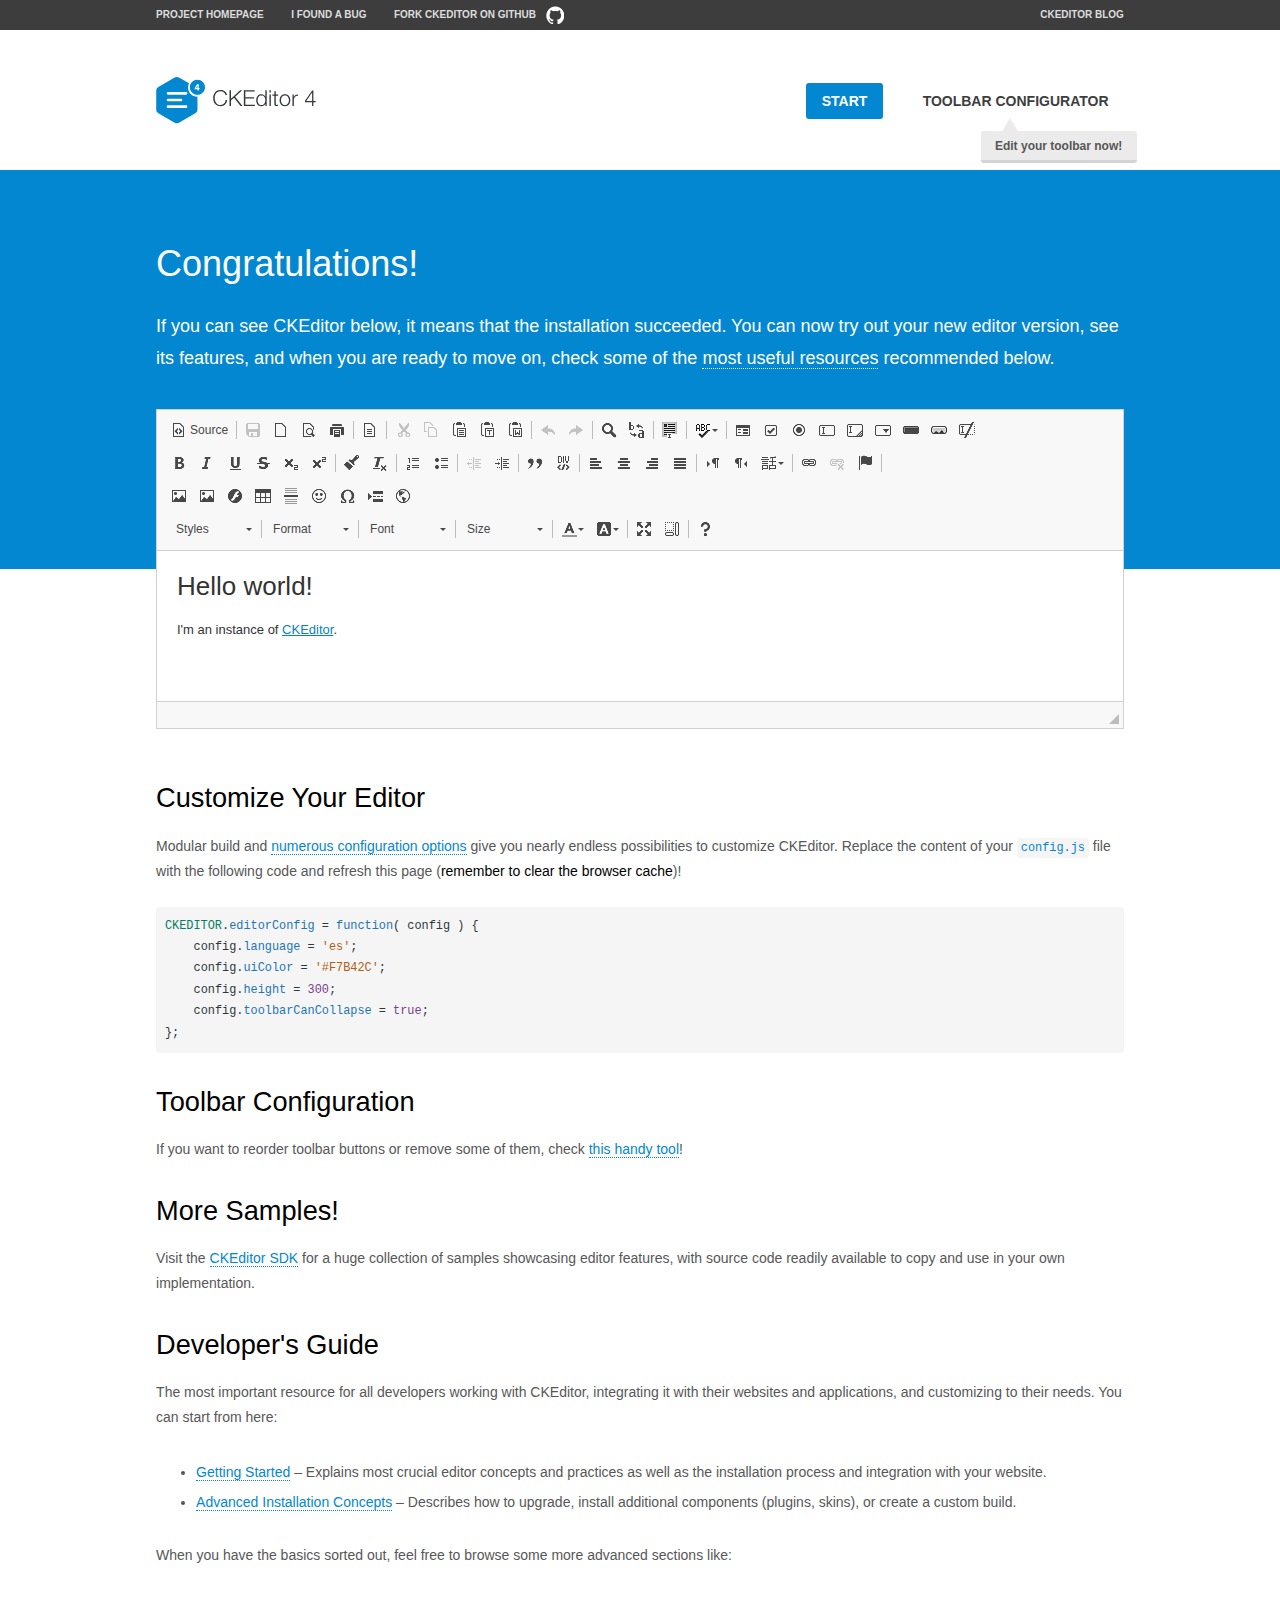
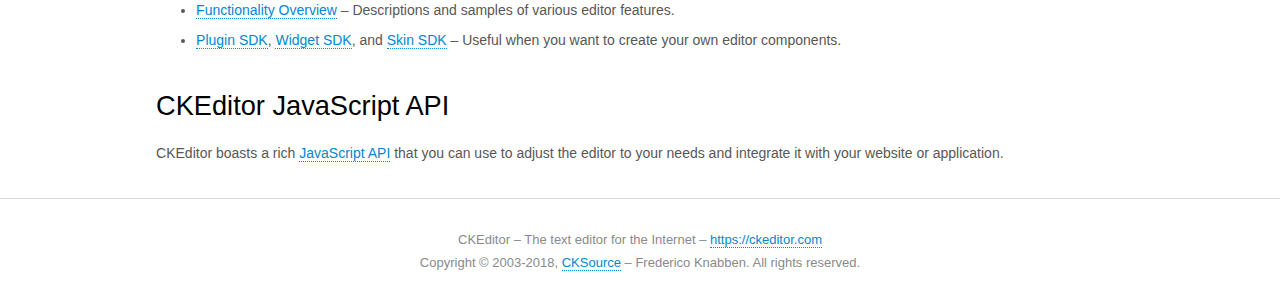
<file: Administration/ckeditor/samples/index.html>
<!DOCTYPE html>
<!--
Copyright (c) 2003-2018, CKSource - Frederico Knabben. All rights reserved.
For licensing, see LICENSE.md or https://ckeditor.com/legal/ckeditor-oss-license
-->
<html>
<head>
	<meta charset="utf-8">
	<title>CKEditor Sample</title>
	<script src="../ckeditor.js"></script>
	<script src="js/sample.js"></script>
	<link rel="stylesheet" href="css/samples.css">
	<link rel="stylesheet" href="toolbarconfigurator/lib/codemirror/neo.css">
</head>
<body id="main">

<nav class="navigation-a">
	<div class="grid-container">
		<ul class="navigation-a-left grid-width-70">
			<li><a href="https://ckeditor.com/ckeditor-4/">Project Homepage</a></li>
			<li><a href="https://github.com/ckeditor/ckeditor-dev/issues">I found a bug</a></li>
			<li><a href="http://github.com/ckeditor/ckeditor-dev" class="icon-pos-right icon-navigation-a-github">Fork CKEditor on GitHub</a></li>
		</ul>
		<ul class="navigation-a-right grid-width-30">
			<li><a href="https://ckeditor.com/blog/">CKEditor Blog</a></li>
		</ul>
	</div>
</nav>

<header class="header-a">
	<div class="grid-container">
		<h1 class="header-a-logo grid-width-30">
			<a href="index.html"><img src="img/logo.svg" onerror="this.src='img/logo.png'; this.onerror=null;" alt="CKEditor Sample"></a>
		</h1>

		<nav class="navigation-b grid-width-70">
			<ul>
				<li><a href="index.html" class="button-a button-a-background">Start</a></li>
				<li><a href="toolbarconfigurator/index.html" class="button-a">Toolbar configurator <span class="balloon-a balloon-a-nw">Edit your toolbar now!</span></a></li>
			</ul>
		</nav>
	</div>
</header>

<main>
	<div class="adjoined-top">
		<div class="grid-container">
			<div class="content grid-width-100">
				<h1>Congratulations!</h1>
				<p>
					If you can see CKEditor below, it means that the installation succeeded.
					You can now try out your new editor version, see its features, and when you are ready to move on, check some of the <a href="#sample-customize">most useful resources</a> recommended below.
				</p>
			</div>
		</div>
	</div>
	<div class="adjoined-bottom">
		<div class="grid-container">
			<div class="grid-width-100">
				<div id="editor">
					<h1>Hello world!</h1>
					<p>I'm an instance of <a href="https://ckeditor.com">CKEditor</a>.</p>
				</div>
			</div>
		</div>
	</div>

	<div class="grid-container">
		<div class="content grid-width-100">
			<section id="sample-customize">
				<h2>Customize Your Editor</h2>
				<p>Modular build and <a href="https://docs.ckeditor.com/ckeditor4/docs/#!/guide/dev_configuration">numerous configuration options</a> give you nearly endless possibilities to customize CKEditor. Replace the content of your <code><a href="../config.js">config.js</a></code> file with the following code and refresh this page (<strong>remember to clear the browser cache</strong>)!</p>
		<pre class="cm-s-neo CodeMirror"><code><span style="padding-right: 0.1px;"><span class="cm-variable">CKEDITOR</span>.<span class="cm-property">editorConfig</span> <span class="cm-operator">=</span> <span class="cm-keyword">function</span>( <span class="cm-def">config</span> ) {</span>
<span style="padding-right: 0.1px;"><span class="cm-tab">	</span><span class="cm-variable-2">config</span>.<span class="cm-property">language</span> <span class="cm-operator">=</span> <span class="cm-string">'es'</span>;</span>
<span style="padding-right: 0.1px;"><span class="cm-tab">	</span><span class="cm-variable-2">config</span>.<span class="cm-property">uiColor</span> <span class="cm-operator">=</span> <span class="cm-string">'#F7B42C'</span>;</span>
<span style="padding-right: 0.1px;"><span class="cm-tab">	</span><span class="cm-variable-2">config</span>.<span class="cm-property">height</span> <span class="cm-operator">=</span> <span class="cm-number">300</span>;</span>
<span style="padding-right: 0.1px;"><span class="cm-tab">	</span><span class="cm-variable-2">config</span>.<span class="cm-property">toolbarCanCollapse</span> <span class="cm-operator">=</span> <span class="cm-atom">true</span>;</span>
<span style="padding-right: 0.1px;">};</span></code></pre>
			</section>

			<section>
				<h2>Toolbar Configuration</h2>
				<p>If you want to reorder toolbar buttons or remove some of them, check <a href="toolbarconfigurator/index.html">this handy tool</a>!</p>
			</section>

			<section>
				<h2>More Samples!</h2>
				<p>Visit the <a href="https://sdk.ckeditor.com">CKEditor SDK</a> for a huge collection of samples showcasing editor features, with source code readily available to copy and use in your own implementation.</p>
			</section>

			<section>
				<h2>Developer's Guide</h2>
				<p>The most important resource for all developers working with CKEditor, integrating it with their websites and applications, and customizing to their needs. You can start from here:</p>
				<ul>
					<li><a href="https://docs.ckeditor.com/ckeditor4/docs/#!/guide/dev_installation">Getting Started</a> &ndash; Explains most crucial editor concepts and practices as well as the installation process and integration with your website.</li>
					<li><a href="https://docs.ckeditor.com/ckeditor4/docs/#!/guide/dev_advanced_installation">Advanced Installation Concepts</a> &ndash; Describes how to upgrade, install additional components (plugins, skins), or create a custom build.</li>
				</ul>
					<p>When you have the basics sorted out, feel free to browse some more advanced sections like:</p>
				<ul>
					<li><a href="https://docs.ckeditor.com/ckeditor4/docs/#!/guide/dev_features">Functionality Overview</a> &ndash; Descriptions and samples of various editor features.</li>
					<li><a href="https://docs.ckeditor.com/ckeditor4/docs/#!/guide/plugin_sdk_intro">Plugin SDK</a>, <a href="https://docs.ckeditor.com/ckeditor4/docs/#!/guide/widget_sdk_intro">Widget SDK</a>, and <a href="https://docs.ckeditor.com/ckeditor4/docs/#!/guide/skin_sdk_intro">Skin SDK</a> &ndash; Useful when you want to create your own editor components.</li>
				</ul>
			</section>

			<section>
				<h2>CKEditor JavaScript API</h2>
				<p>CKEditor boasts a rich <a href="https://docs.ckeditor.com/ckeditor4/docs/#!/api">JavaScript API</a> that you can use to adjust the editor to your needs and integrate it with your website or application.</p>
			</section>
		</div>
	</div>
</main>

<footer class="footer-a grid-container">
	<div class="grid-container">
		<p class="grid-width-100">
			CKEditor &ndash; The text editor for the Internet &ndash; <a class="samples" href="https://ckeditor.com/">https://ckeditor.com</a>
		</p>
		<p class="grid-width-100" id="copy">
			Copyright &copy; 2003-2018, <a class="samples" href="https://cksource.com/">CKSource</a> &ndash; Frederico Knabben. All rights reserved.
		</p>
	</div>
</footer>
<script>
	initSample();
</script>

</body>
</html>
</file>
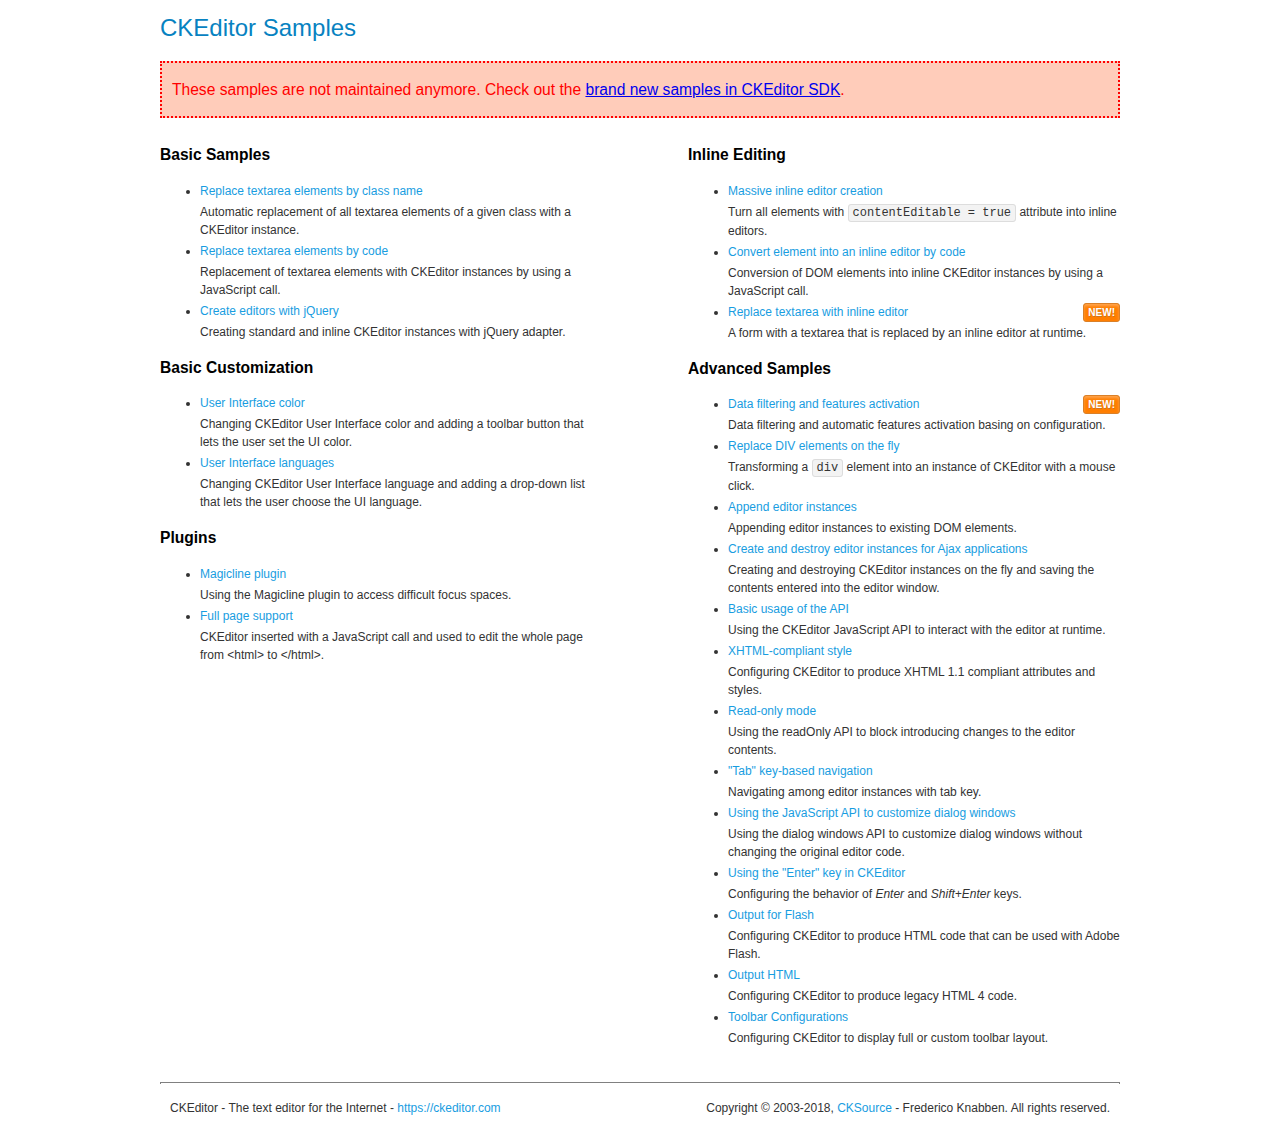
<file: Administration/ckeditor/samples/old/index.html>
<!DOCTYPE html>
<!--
Copyright (c) 2003-2018, CKSource - Frederico Knabben. All rights reserved.
For licensing, see LICENSE.md or https://ckeditor.com/legal/ckeditor-oss-license
-->
<html>
<head>
	<meta charset="utf-8">
	<title>CKEditor Samples</title>
	<link rel="stylesheet" href="sample.css">
</head>
<body>
	<h1 class="samples">
		CKEditor Samples
	</h1>
	<div class="warning deprecated">
		These samples are not maintained anymore. Check out the <a href="https://sdk.ckeditor.com/">brand new samples in CKEditor SDK</a>.
	</div>
	<div class="twoColumns">
		<div class="twoColumnsLeft">
			<h2 class="samples">
				Basic Samples
			</h2>
			<dl class="samples">
				<dt><a class="samples" href="replacebyclass.html">Replace textarea elements by class name</a></dt>
				<dd>Automatic replacement of all textarea elements of a given class with a CKEditor instance.</dd>

				<dt><a class="samples" href="replacebycode.html">Replace textarea elements by code</a></dt>
				<dd>Replacement of textarea elements with CKEditor instances by using a JavaScript call.</dd>

				<dt><a class="samples" href="jquery.html">Create editors with jQuery</a></dt>
				<dd>Creating standard and inline CKEditor instances with jQuery adapter.</dd>
			</dl>

			<h2 class="samples">
				Basic Customization
			</h2>
			<dl class="samples">
				<dt><a class="samples" href="uicolor.html">User Interface color</a></dt>
				<dd>Changing CKEditor User Interface color and adding a toolbar button that lets the user set the UI color.</dd>

				<dt><a class="samples" href="uilanguages.html">User Interface languages</a></dt>
				<dd>Changing CKEditor User Interface language and adding a drop-down list that lets the user choose the UI language.</dd>
			</dl>


			<h2 class="samples">Plugins</h2>
<dl class="samples">
<dt><a class="samples" href="magicline/magicline.html">Magicline plugin</a></dt>
<dd>Using the Magicline plugin to access difficult focus spaces.</dd>

<dt><a class="samples" href="wysiwygarea/fullpage.html">Full page support</a></dt>
<dd>CKEditor inserted with a JavaScript call and used to edit the whole page from &lt;html&gt; to &lt;/html&gt;.</dd>
</dl>
		</div>
		<div class="twoColumnsRight">
			<h2 class="samples">
				Inline Editing
			</h2>
			<dl class="samples">
				<dt><a class="samples" href="inlineall.html">Massive inline editor creation</a></dt>
				<dd>Turn all elements with <code>contentEditable = true</code> attribute into inline editors.</dd>

				<dt><a class="samples" href="inlinebycode.html">Convert element into an inline editor by code</a></dt>
				<dd>Conversion of DOM elements into inline CKEditor instances by using a JavaScript call.</dd>

				<dt><a class="samples" href="inlinetextarea.html">Replace textarea with inline editor</a> <span class="new">New!</span></dt>
				<dd>A form with a textarea that is replaced by an inline editor at runtime.</dd>

				
			</dl>

			<h2 class="samples">
				Advanced Samples
			</h2>
			<dl class="samples">
				<dt><a class="samples" href="datafiltering.html">Data filtering and features activation</a> <span class="new">New!</span></dt>
				<dd>Data filtering and automatic features activation basing on configuration.</dd>

				<dt><a class="samples" href="divreplace.html">Replace DIV elements on the fly</a></dt>
				<dd>Transforming a <code>div</code> element into an instance of CKEditor with a mouse click.</dd>

				<dt><a class="samples" href="appendto.html">Append editor instances</a></dt>
				<dd>Appending editor instances to existing DOM elements.</dd>

				<dt><a class="samples" href="ajax.html">Create and destroy editor instances for Ajax applications</a></dt>
				<dd>Creating and destroying CKEditor instances on the fly and saving the contents entered into the editor window.</dd>

				<dt><a class="samples" href="api.html">Basic usage of the API</a></dt>
				<dd>Using the CKEditor JavaScript API to interact with the editor at runtime.</dd>

				<dt><a class="samples" href="xhtmlstyle.html">XHTML-compliant style</a></dt>
				<dd>Configuring CKEditor to produce XHTML 1.1 compliant attributes and styles.</dd>

				<dt><a class="samples" href="readonly.html">Read-only mode</a></dt>
				<dd>Using the readOnly API to block introducing changes to the editor contents.</dd>

				<dt><a class="samples" href="tabindex.html">"Tab" key-based navigation</a></dt>
				<dd>Navigating among editor instances with tab key.</dd>


				
<dt><a class="samples" href="dialog/dialog.html">Using the JavaScript API to customize dialog windows</a></dt>
<dd>Using the dialog windows API to customize dialog windows without changing the original editor code.</dd>

<dt><a class="samples" href="enterkey/enterkey.html">Using the &quot;Enter&quot; key in CKEditor</a></dt>
<dd>Configuring the behavior of <em>Enter</em> and <em>Shift+Enter</em> keys.</dd>

<dt><a class="samples" href="htmlwriter/outputforflash.html">Output for Flash</a></dt>
<dd>Configuring CKEditor to produce HTML code that can be used with Adobe Flash.</dd>

<dt><a class="samples" href="htmlwriter/outputhtml.html">Output HTML</a></dt>
<dd>Configuring CKEditor to produce legacy HTML 4 code.</dd>

<dt><a class="samples" href="toolbar/toolbar.html">Toolbar Configurations</a></dt>
<dd>Configuring CKEditor to display full or custom toolbar layout.</dd>

			</dl>
		</div>
	</div>
	<div id="footer">
		<hr>
		<p>
			CKEditor - The text editor for the Internet - <a class="samples" href="https://ckeditor.com/">https://ckeditor.com</a>
		</p>
		<p id="copy">
			Copyright &copy; 2003-2018, <a class="samples" href="https://cksource.com/">CKSource</a> - Frederico Knabben. All rights reserved.
		</p>
	</div>
</body>
</html>
</file>
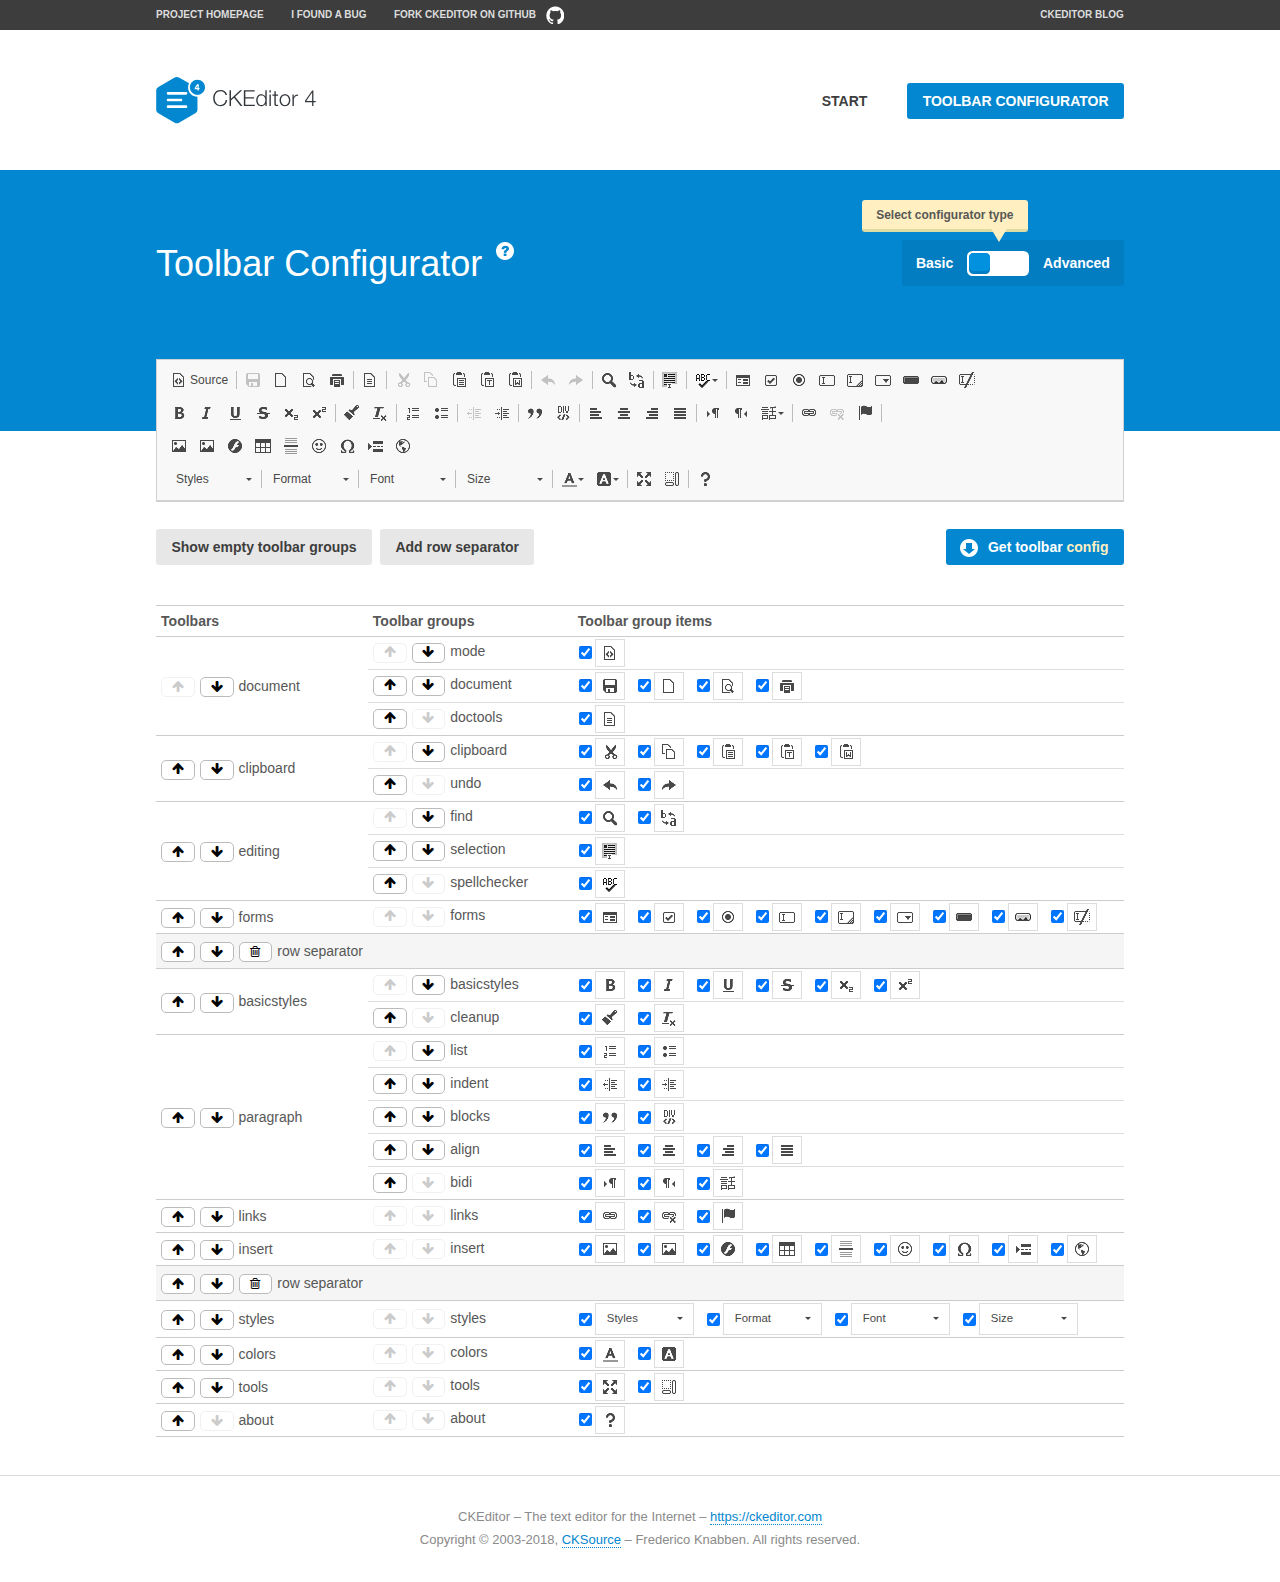
<file: Administration/ckeditor/samples/toolbarconfigurator/index.html>
<!DOCTYPE html>
<!--
Copyright (c) 2003-2018, CKSource - Frederico Knabben. All rights reserved.
For licensing, see LICENSE.md or https://ckeditor.com/legal/ckeditor-oss-license
-->
<!--[if IE 8]><html class="ie8"><![endif]-->
<!--[if gt IE 8]><html><![endif]-->
<!--[if !IE]><!--><html><!--<![endif]-->
<head>
	<meta charset="utf-8">
	<title>Toolbar Configurator</title>
	<script src="../../ckeditor.js"></script>
	<script>
		if ( CKEDITOR.env.ie && CKEDITOR.env.version < 9 )
			CKEDITOR.tools.enableHtml5Elements( document );
	</script>
	<link rel="stylesheet" href="lib/codemirror/codemirror.css">
	<link rel="stylesheet" href="lib/codemirror/show-hint.css">
	<link rel="stylesheet" href="lib/codemirror/neo.css">
	<link rel="stylesheet" href="css/fontello.css">
	<link rel="stylesheet" href="../css/samples.css">
</head>
<body id="toolbar">

<nav class="navigation-a">
	<div class="grid-container">
		<ul class="navigation-a-left grid-width-70">
			<li><a href="https://ckeditor.com/ckeditor-4/">Project Homepage</a></li>
			<li><a href="https://github.com/ckeditor/ckeditor-dev/issues">I found a bug</a></li>
			<li><a href="http://github.com/ckeditor/ckeditor-dev" class="icon-pos-right icon-navigation-a-github">Fork CKEditor on GitHub</a></li>
		</ul>
		<ul class="navigation-a-right grid-width-30">
			<li><a href="https://ckeditor.com/blog/">CKEditor Blog</a></li>
		</ul>
	</div>
</nav>

<header class="header-a">
	<div class="grid-container">
		<h1 class="header-a-logo grid-width-30">
			<a href="../index.html"><img src="../img/logo.svg" onerror="this.src='../img/logo.png'; this.onerror=null;" alt="CKEditor Logo"></a>
		</h1>
		<nav class="navigation-b grid-width-70">
			<ul>
				<li><a href="../index.html"  class="button-a">Start</a></li>
				<li><a href="index.html"  class="button-a button-a-background">Toolbar configurator</a></li>
			</ul>
		</nav>
	</div>
</header>

<main>
	<div class="adjoined-top">
		<div class="grid-container">
			<div class="content grid-width-100">
				<div class="grid-container-nested">
					<h1 class="grid-width-60">
						Toolbar Configurator
						<a href="#help-content" type="button" title="Configurator help" id="help" class="button-a button-a-background button-a-no-text icon-pos-left icon-question-mark">Help</a>
					</h1>

					<div class="grid-width-40 grid-switch-magic">
						<div class="switch">
							<span class="balloon-a balloon-a-se">Select configurator type</span>
							<input type="radio" name="radio" data-num="1" id="radio-basic" />
							<input type="radio" name="radio" data-num="2" id="radio-advanced" />
							<label data-for="1" for="radio-basic">Basic</label>
							<span class="switch-inner">
								<span class="handler"></span>
							</span>
							<label data-for="2" for="radio-advanced">Advanced</label>
						</div>
					</div>
				</div>
			</div>
		</div>
	</div>
	<div class="adjoined-bottom">
		<div class="grid-container">
			<div class="grid-width-100">
				<div class="editors-container">
					<div id="editor-basic"></div>
					<div id="editor-advanced"></div>
				</div>
			</div>
		</div>
	</div>

	<div class="grid-container configurator">
		<div class="content grid-width-100">
			<div class="configurator">
				<div>
					<div id="toolbarModifierWrapper"></div>
				</div>
			</div>
		</div>
	</div>

	<div id="help-content">
		<div class="grid-container">
			<div class="grid-width-100">
				<h2>What Am I Doing Here?</h2>

				<div class="grid-container grid-container-nested">
					<div class="basic">
						<div class="grid-width-50">
							<p>Arrange <a href="https://docs.ckeditor.com/ckeditor4/docs/#!/api/CKEDITOR.config-cfg-toolbarGroups">toolbar groups</a>, toggle <a href="https://docs.ckeditor.com/ckeditor4/docs/#!/api/CKEDITOR.config-cfg-removeButtons">button visibility</a> according to your needs and get your toolbar configuration.</p>
							<p>You can replace the content of the <a href="../../config.js"><code>config.js</code></a> file with the generated configuration. If you already set some configuration options you will need to merge both configurations.</p>
						</div>
						<div class="grid-width-50">
							<p>Read more about different ways of <a href="https://docs.ckeditor.com/ckeditor4/docs/#!/guide/dev_configuration">setting configuration</a> and do not forget about <strong>clearing browser cache</strong>.</p>
							<p>Arranging toolbar groups is the recommended way of configuring the toolbar, but if you need more freedom you can use the <a href="#advanced">advanced configurator</a>.</p>
						</div>
					</div>
					<div class="advanced" style="display: none;">
						<div class="grid-width-50">
							<p>With this code editor you can edit your <a href="https://docs.ckeditor.com/ckeditor4/docs/#!/api/CKEDITOR.config-cfg-toolbar">toolbar configuration</a> live.</p>
							<p>You can replace the content of the <a href="../../config.js"><code>config.js</code></a> file with the generated configuration. If you already set some configuration options you will need to merge both configurations.</p>
						</div>
						<div class="grid-width-50">
							<p>Read more about different ways of <a href="https://docs.ckeditor.com/ckeditor4/docs/#!/guide/dev_configuration">setting configuration</a> and do not forget about <strong>clearing browser cache</strong>.</p>
						</div>
					</div>
				</div>

				<p class="grid-container grid-container-nested">
					<button type="button" class="help-content-close grid-width-100 button-a button-a-background">Got it. Let's play!</button>
				</p>
			</div>
		</div>
	</div>
</main>

<footer class="footer-a grid-container">
	<p class="grid-width-100">
		CKEditor &ndash; The text editor for the Internet &ndash; <a class="samples" href="https://ckeditor.com/">https://ckeditor.com</a>
	</p>
	<p class="grid-width-100" id="copy">
		Copyright &copy; 2003-2018, <a class="samples" href="https://cksource.com/">CKSource</a> &ndash; Frederico Knabben. All rights reserved.
	</p>
</footer>

<script src="lib/codemirror/codemirror.js"></script>
<script src="lib/codemirror/javascript.js"></script>
<script src="lib/codemirror/show-hint.js"></script>

<script src="js/fulltoolbareditor.js"></script>
<script src="js/abstracttoolbarmodifier.js"></script>
<script src="js/toolbarmodifier.js"></script>
<script src="js/toolbartextmodifier.js"></script>
<script src="../js/sf.js"></script>

<script>
	( function() {
		'use strict';

		var mode = ( window.location.hash.substr( 1 ) === 'advanced' ) ? 'advanced' : 'basic',
			configuratorSection = CKEDITOR.document.findOne( 'main > .grid-container.configurator' ),
			basicInstruction = CKEDITOR.document.findOne( '#help-content .basic' ),
			advancedInstruction = CKEDITOR.document.findOne( '#help-content .advanced' ),

			// Configurator mode switcher.
			modeSwitchBasic = CKEDITOR.document.getById( 'radio-basic' ),
			modeSwitchAdvanced = CKEDITOR.document.getById( 'radio-advanced' );

		// Initial setup
		function updateSwitcher() {
			if ( mode === 'advanced' ) {
				modeSwitchAdvanced.$.checked = true;
			} else {
				modeSwitchBasic.$.checked = true;
			}
		}

		updateSwitcher();

		CKEDITOR.document.getWindow().on( 'hashchange', function( e ) {
			var hash = window.location.hash.substr( 1 );
			if ( !( hash === 'advanced' || hash === 'basic' ) ) {
				return;
			}
			mode = hash;
			onToolbarsDone( mode );
		} );

		CKEDITOR.document.getWindow().on( 'resize', function() {
			updateToolbar( ( mode === 'basic' ? toolbarModifier : toolbarTextModifier )[ 'editorInstance' ] );
		} );

		function onRefresh( modifier ) {
			modifier = modifier || this;

			if ( mode === 'basic' && modifier instanceof ToolbarConfigurator.ToolbarTextModifier ) {
				return;
			}

			// CodeMirror container becomes visible, so we need to refresh and to avoid rendering problems.
			if ( mode === 'advanced' && modifier instanceof ToolbarConfigurator.ToolbarTextModifier ) {
				modifier.codeContainer.refresh();
			}

			updateToolbar( modifier.editorInstance );
		}

		function updateToolbar( editor ) {
			var editorContainer = editor.container;

			// Not always editor is loaded.
			if ( !editorContainer ) {
				return;
			}

			var displayStyle = editorContainer.getStyle( 'display' );

			editorContainer.setStyle( 'display', 'block' );

			var newHeight = editorContainer.getSize( 'height' );

			var newMarginTop = parseInt( editorContainer.getComputedStyle( 'margin-top' ), 10 );
			newMarginTop = ( isNaN( newMarginTop ) ? 0 : Number( newMarginTop ) );

			var newMarginBottom = parseInt( editorContainer.getComputedStyle( 'margin-bottom' ), 10 );
			newMarginBottom = ( isNaN( newMarginBottom ) ? 0 : Number( newMarginBottom ) );

			var result = newHeight + newMarginTop + newMarginBottom;

			editorContainer.setStyle( 'display', displayStyle );

			editor.container.getAscendant( 'div' ).setStyle( 'height', result + 'px' );
		}

		var toolbarModifier = new ToolbarConfigurator.ToolbarModifier( 'editor-basic' );

		var done = 0;
		toolbarModifier.init( onToolbarInit );
		toolbarModifier.onRefresh = onRefresh;

		CKEDITOR.document.getById( 'toolbarModifierWrapper' ).append( toolbarModifier.mainContainer );

		var toolbarTextModifier = new ToolbarConfigurator.ToolbarTextModifier( 'editor-advanced' );
		toolbarTextModifier.init( onToolbarInit );
		toolbarTextModifier.onRefresh = onRefresh;

		function onToolbarInit() {
			if ( ++done === 2 ) {
				onToolbarsDone();

				positionSticky.watch( CKEDITOR.document.findOne( '.toolbar' ), function() {
					return mode === 'advanced';
				} );
			}
		}

		function onToolbarsDone() {
			if ( mode === 'basic' ) {
				toggleModeBasic( false );
			} else {
				toggleModeAdvanced( false );
			}

			updateSwitcher();

			setTimeout( function() {
				CKEDITOR.document.findOne( '.editors-container' ).addClass( 'active' );
				CKEDITOR.document.findOne( '#toolbarModifierWrapper' ).addClass( 'active' );
			}, 200 );
		}

		CKEDITOR.document.getById( 'toolbarModifierWrapper' ).append( toolbarTextModifier.mainContainer );

		function toogleModeSwitch( onElement, offElement, onModifier, offModifier ) {
			onElement.addClass( 'fancy-button-active' );
			offElement.removeClass( 'fancy-button-active' );

			onModifier.showUI();
			offModifier.hideUI();
		}

		function toggleModeBasic( callOnRefresh ) {
			callOnRefresh = ( callOnRefresh !== false );
			mode = 'basic';
			window.location.hash = '#basic';
			toogleModeSwitch( modeSwitchBasic, modeSwitchAdvanced, toolbarModifier, toolbarTextModifier );

			configuratorSection.removeClass( 'freed-width' );
			basicInstruction.show();
			advancedInstruction.hide();

			callOnRefresh && onRefresh( toolbarModifier );
		}

		function toggleModeAdvanced( callOnRefresh ) {
			callOnRefresh = ( callOnRefresh !== false );
			mode = 'advanced';
			window.location.hash = '#advanced';
			toogleModeSwitch( modeSwitchAdvanced, modeSwitchBasic, toolbarTextModifier, toolbarModifier );

			configuratorSection.addClass( 'freed-width' );
			advancedInstruction.show();
			basicInstruction.hide();

			callOnRefresh && onRefresh( toolbarTextModifier );
		}

		modeSwitchBasic.on( 'click', toggleModeBasic );
		modeSwitchAdvanced.on( 'click', toggleModeAdvanced );

		//
		// Position:sticky for the toolbar.
		//

		// Will make elements behave like they were styled with position:sticky.
		var positionSticky = {
			// Store object: {
			// 		element: CKEDITOR.dom.element, // Element which will float.
			// 		placeholder: CKEDITOR.dom.element, // Placeholder which is place to prevent page bounce.
			// 		isFixed: boolean // Whether element float now.
			// }
			watched: [],

			active: [],

			staticContainer: null,

			init: function() {
				var element = CKEDITOR.dom.element.createFromHtml(
					'<div class="staticContainer">' +
						'<div class="grid-container" >' +
							'<div class="grid-width-100">' +
								'<div class="inner"></div>' +
							'</div>' +
						'</div>' +
					'</div>' );

				this.staticContainer = element.findOne( '.inner' );

				CKEDITOR.document.getBody().append( element );
			},

			watch: function( element, preventFunc ) {
				this.watched.push( {
					element: element,
					placeholder: new CKEDITOR.dom.element( 'div' ),
					isFixed: false,
					preventFunc: preventFunc
				} );
			},

			checkAll: function() {
				for ( var i = 0; i < this.watched.length; i++ ) {
					this.check( this.watched[ i ] );
				}
			},

			check: function( element ) {
				var isFixed = element.isFixed;
				var shouldBeFixed = this.shouldBeFixed( element );

				// Nothing to be done.
				if ( isFixed === shouldBeFixed ) {
					return;
				}

				var placeholder = element.placeholder;

				if ( isFixed ) {
					// Unfixing.

					element.element.insertBefore( placeholder );
					placeholder.remove();

					element.element.removeStyle( 'margin' );

					this.active.splice( CKEDITOR.tools.indexOf( this.active, element ), 1 );

				} else {
					// Fixing.
					placeholder.setStyle( 'width', element.element.getSize( 'width' ) + 'px' );
					placeholder.setStyle( 'height', element.element.getSize( 'height' ) + 'px' );
					placeholder.setStyle( 'margin-bottom', element.element.getComputedStyle( 'margin-bottom' ) );
					placeholder.setStyle( 'display', element.element.getComputedStyle( 'display' ) );
					placeholder.insertAfter( element.element );

					this.staticContainer.append( element.element );

					this.active.push( element );
				}

				element.isFixed = !element.isFixed;
			},

			shouldBeFixed: function( element ) {
				if ( element.preventFunc && element.preventFunc() ) {
					return false;
				}

				// If element is already fixed we are checking it's placeholder.
				var related = ( element.isFixed ? element.placeholder : element.element ),
					clientRect = related.$.getBoundingClientRect(),
					staticHeight = this.staticContainer.getSize('height' ),
					elemHeight = element.element.getSize( 'height' );

				if ( element.isFixed ) {
					return ( clientRect.top + elemHeight < staticHeight );
				} else {
					return ( clientRect.top < staticHeight );
				}
			}
		};

		positionSticky.init();

		CKEDITOR.document.getWindow().on( 'scroll',
			new CKEDITOR.tools.eventsBuffer( 100, positionSticky.checkAll, positionSticky ).input
		);

		// Make the toolbar sticky.
		positionSticky.watch( CKEDITOR.document.findOne( '.editors-container' ) );

		// Help button and help-content.
		( function() {
			var helpButton = CKEDITOR.document.getById( 'help' ),
				helpContent = CKEDITOR.document.getById( 'help-content' );

			// Don't show help button on IE8 because it's unsupported by Pico Modal.
			if ( CKEDITOR.env.ie && CKEDITOR.env.version == 8 ) {
				helpButton.hide();
			} else {
				// Display help modal when the button is clicked.
				helpButton.on( 'click', function( evt ) {
					SF.modal( {
						// Clone modal content from DOM.
						content: helpContent.getHtml(),

						afterCreate: function( modal ) {
							// Enable modal content button to close the modal.
							new CKEDITOR.dom.element( modal.modalElem() ).findOne( '.help-content-close' ).once( 'click', modal.close );
						}
					} ).show();
				} );
			}
		} )();
	} )();
</script>
</body>
</html>
</file>
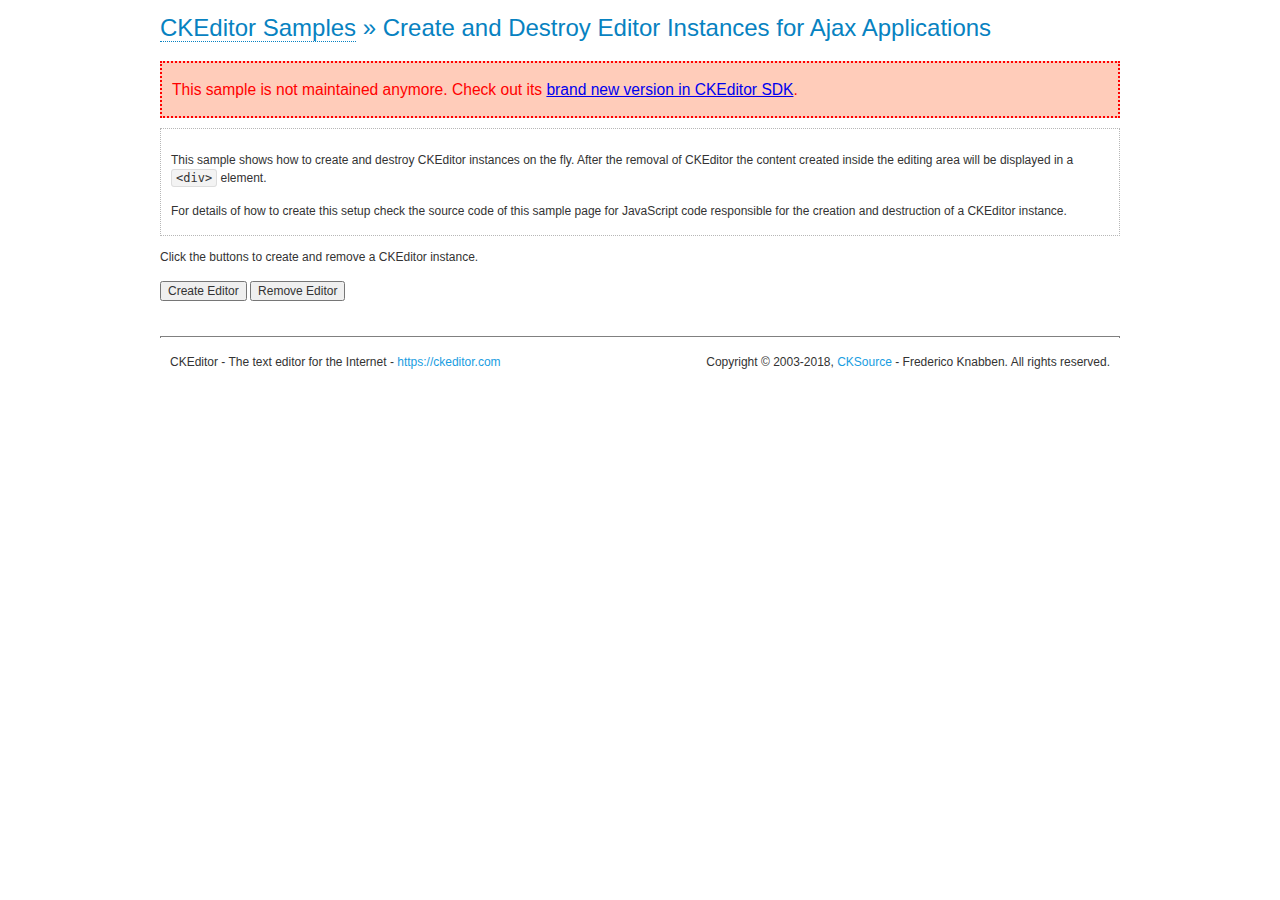
<file: Administration/ckeditor/samples/old/ajax.html>
<!DOCTYPE html>
<!--
Copyright (c) 2003-2018, CKSource - Frederico Knabben. All rights reserved.
For licensing, see LICENSE.md or https://ckeditor.com/legal/ckeditor-oss-license
-->
<html>
<head>
	<meta charset="utf-8">
	<title>Ajax &mdash; CKEditor Sample</title>
	<script src="../../ckeditor.js"></script>
	<link rel="stylesheet" href="sample.css">
	<script>

		var editor, html = '';

		function createEditor() {
			if ( editor )
				return;

			// Create a new editor inside the <div id="editor">, setting its value to html
			var config = {};
			editor = CKEDITOR.appendTo( 'editor', config, html );
		}

		function removeEditor() {
			if ( !editor )
				return;

			// Retrieve the editor contents. In an Ajax application, this data would be
			// sent to the server or used in any other way.
			document.getElementById( 'editorcontents' ).innerHTML = html = editor.getData();
			document.getElementById( 'contents' ).style.display = '';

			// Destroy the editor.
			editor.destroy();
			editor = null;
		}

	</script>
</head>
<body>
	<h1 class="samples">
		<a href="index.html">CKEditor Samples</a> &raquo; Create and Destroy Editor Instances for Ajax Applications
	</h1>
	<div class="warning deprecated">
		This sample is not maintained anymore. Check out its <a href="https://sdk.ckeditor.com/samples/saveajax.html">brand new version in CKEditor SDK</a>.
	</div>
	<div class="description">
		<p>
			This sample shows how to create and destroy CKEditor instances on the fly. After the removal of CKEditor the content created inside the editing
			area will be displayed in a <code>&lt;div&gt;</code> element.
		</p>
		<p>
			For details of how to create this setup check the source code of this sample page
			for JavaScript code responsible for the creation and destruction of a CKEditor instance.
		</p>
	</div>
	<p>Click the buttons to create and remove a CKEditor instance.</p>
	<p>
		<input onclick="createEditor();" type="button" value="Create Editor">
		<input onclick="removeEditor();" type="button" value="Remove Editor">
	</p>
	<!-- This div will hold the editor. -->
	<div id="editor">
	</div>
	<div id="contents" style="display: none">
		<p>
			Edited Contents:
		</p>
		<!-- This div will be used to display the editor contents. -->
		<div id="editorcontents">
		</div>
	</div>
	<div id="footer">
		<hr>
		<p>
			CKEditor - The text editor for the Internet - <a class="samples" href="https://ckeditor.com/">https://ckeditor.com</a>
		</p>
		<p id="copy">
			Copyright &copy; 2003-2018, <a class="samples" href="https://cksource.com/">CKSource</a> - Frederico
			Knabben. All rights reserved.
		</p>
	</div>
</body>
</html>
</file>
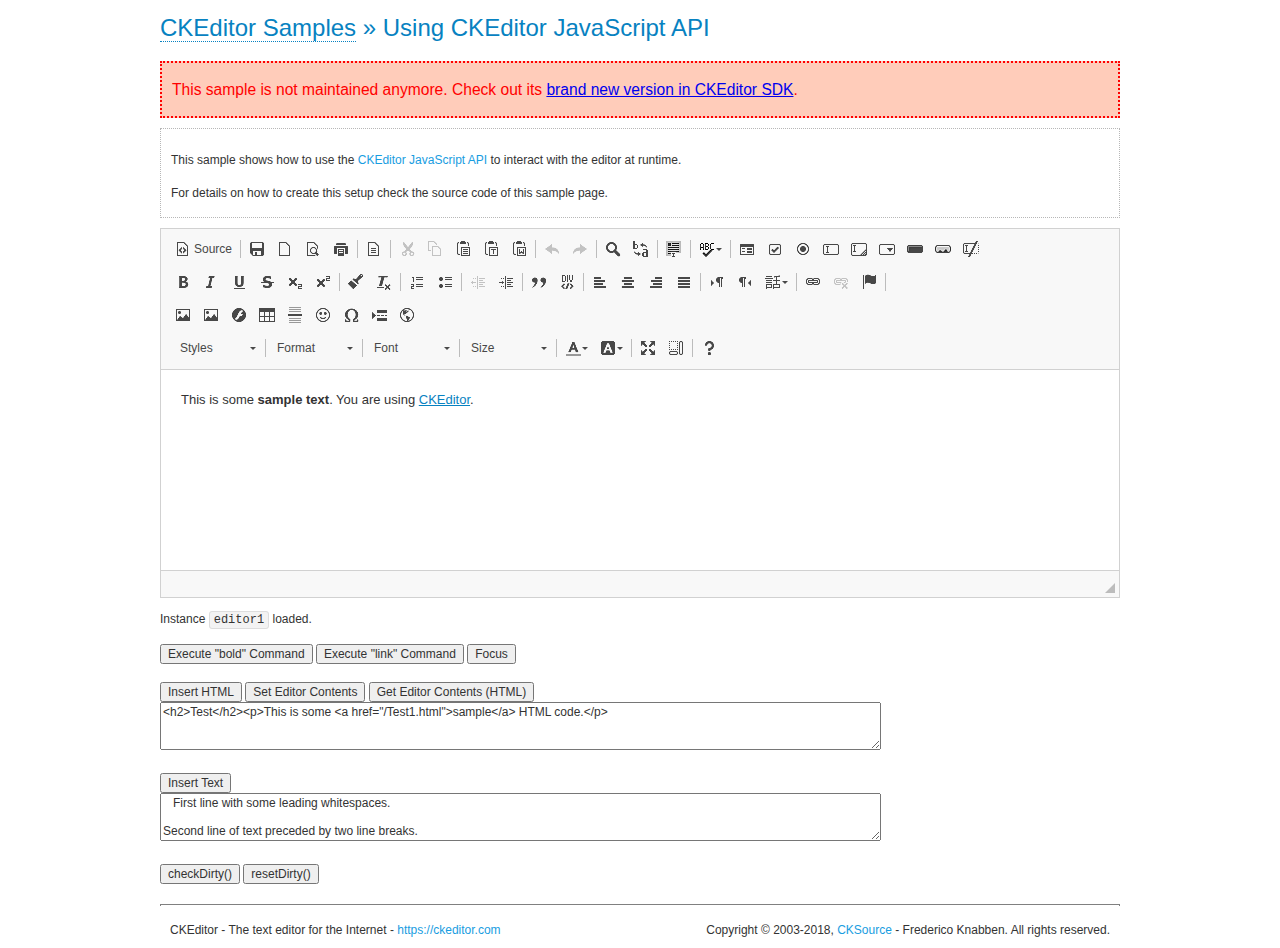
<file: Administration/ckeditor/samples/old/api.html>
<!DOCTYPE html>
<!--
Copyright (c) 2003-2018, CKSource - Frederico Knabben. All rights reserved.
For licensing, see LICENSE.md or https://ckeditor.com/legal/ckeditor-oss-license
-->
<html>
<head>
	<meta charset="utf-8">
	<title>API Usage &mdash; CKEditor Sample</title>
	<script src="../../ckeditor.js"></script>
	<link href="sample.css" rel="stylesheet">
	<script>

// The instanceReady event is fired, when an instance of CKEditor has finished
// its initialization.
CKEDITOR.on( 'instanceReady', function( ev ) {
	// Show the editor name and description in the browser status bar.
	document.getElementById( 'eMessage' ).innerHTML = 'Instance <code>' + ev.editor.name + '<\/code> loaded.';

	// Show this sample buttons.
	document.getElementById( 'eButtons' ).style.display = 'block';
});

function InsertHTML() {
	// Get the editor instance that we want to interact with.
	var editor = CKEDITOR.instances.editor1;
	var value = document.getElementById( 'htmlArea' ).value;

	// Check the active editing mode.
	if ( editor.mode == 'wysiwyg' )
	{
		// Insert HTML code.
		// https://docs.ckeditor.com/ckeditor4/docs/#!/api/CKEDITOR.editor-method-insertHtml
		editor.insertHtml( value );
	}
	else
		alert( 'You must be in WYSIWYG mode!' );
}

function InsertText() {
	// Get the editor instance that we want to interact with.
	var editor = CKEDITOR.instances.editor1;
	var value = document.getElementById( 'txtArea' ).value;

	// Check the active editing mode.
	if ( editor.mode == 'wysiwyg' )
	{
		// Insert as plain text.
		// https://docs.ckeditor.com/ckeditor4/docs/#!/api/CKEDITOR.editor-method-insertText
		editor.insertText( value );
	}
	else
		alert( 'You must be in WYSIWYG mode!' );
}

function SetContents() {
	// Get the editor instance that we want to interact with.
	var editor = CKEDITOR.instances.editor1;
	var value = document.getElementById( 'htmlArea' ).value;

	// Set editor contents (replace current contents).
	// https://docs.ckeditor.com/ckeditor4/docs/#!/api/CKEDITOR.editor-method-setData
	editor.setData( value );
}

function GetContents() {
	// Get the editor instance that you want to interact with.
	var editor = CKEDITOR.instances.editor1;

	// Get editor contents
	// https://docs.ckeditor.com/ckeditor4/docs/#!/api/CKEDITOR.editor-method-getData
	alert( editor.getData() );
}

function ExecuteCommand( commandName ) {
	// Get the editor instance that we want to interact with.
	var editor = CKEDITOR.instances.editor1;

	// Check the active editing mode.
	if ( editor.mode == 'wysiwyg' )
	{
		// Execute the command.
		// https://docs.ckeditor.com/ckeditor4/docs/#!/api/CKEDITOR.editor-method-execCommand
		editor.execCommand( commandName );
	}
	else
		alert( 'You must be in WYSIWYG mode!' );
}

function CheckDirty() {
	// Get the editor instance that we want to interact with.
	var editor = CKEDITOR.instances.editor1;
	// Checks whether the current editor contents present changes when compared
	// to the contents loaded into the editor at startup
	// https://docs.ckeditor.com/ckeditor4/docs/#!/api/CKEDITOR.editor-method-checkDirty
	alert( editor.checkDirty() );
}

function ResetDirty() {
	// Get the editor instance that we want to interact with.
	var editor = CKEDITOR.instances.editor1;
	// Resets the "dirty state" of the editor (see CheckDirty())
	// https://docs.ckeditor.com/ckeditor4/docs/#!/api/CKEDITOR.editor-method-resetDirty
	editor.resetDirty();
	alert( 'The "IsDirty" status has been reset' );
}

function Focus() {
	CKEDITOR.instances.editor1.focus();
}

function onFocus() {
	document.getElementById( 'eMessage' ).innerHTML = '<b>' + this.name + ' is focused </b>';
}

function onBlur() {
	document.getElementById( 'eMessage' ).innerHTML = this.name + ' lost focus';
}

	</script>

</head>
<body>
	<h1 class="samples">
		<a href="index.html">CKEditor Samples</a> &raquo; Using CKEditor JavaScript API
	</h1>
	<div class="warning deprecated">
		This sample is not maintained anymore. Check out its <a href="https://sdk.ckeditor.com/samples/api.html">brand new version in CKEditor SDK</a>.
	</div>
	<div class="description">
	<p>
		This sample shows how to use the
		<a class="samples" href="https://docs.ckeditor.com/ckeditor4/docs/#!/api/CKEDITOR.editor">CKEditor JavaScript API</a>
		to interact with the editor at runtime.
	</p>
	<p>
		For details on how to create this setup check the source code of this sample page.
	</p>
	</div>

	<!-- This <div> holds alert messages to be display in the sample page. -->
	<div id="alerts">
		<noscript>
			<p>
				<strong>CKEditor requires JavaScript to run</strong>. In a browser with no JavaScript
				support, like yours, you should still see the contents (HTML data) and you should
				be able to edit it normally, without a rich editor interface.
			</p>
		</noscript>
	</div>
	<form action="../../../samples/sample_posteddata.php" method="post">
		<textarea cols="100" id="editor1" name="editor1" rows="10">&lt;p&gt;This is some &lt;strong&gt;sample text&lt;/strong&gt;. You are using &lt;a href="https://ckeditor.com/"&gt;CKEditor&lt;/a&gt;.&lt;/p&gt;</textarea>

		<script>
			// Replace the <textarea id="editor1"> with an CKEditor instance.
			CKEDITOR.replace( 'editor1', {
				on: {
					focus: onFocus,
					blur: onBlur,

					// Check for availability of corresponding plugins.
					pluginsLoaded: function( evt ) {
						var doc = CKEDITOR.document, ed = evt.editor;
						if ( !ed.getCommand( 'bold' ) )
							doc.getById( 'exec-bold' ).hide();
						if ( !ed.getCommand( 'link' ) )
							doc.getById( 'exec-link' ).hide();
					}
				}
			});
		</script>

		<p id="eMessage">
		</p>

		<div id="eButtons" style="display: none">
			<input id="exec-bold" onclick="ExecuteCommand('bold');" type="button" value="Execute &quot;bold&quot; Command">
			<input id="exec-link" onclick="ExecuteCommand('link');" type="button" value="Execute &quot;link&quot; Command">
			<input onclick="Focus();" type="button" value="Focus">
			<br><br>
			<input onclick="InsertHTML();" type="button" value="Insert HTML">
			<input onclick="SetContents();" type="button" value="Set Editor Contents">
			<input onclick="GetContents();" type="button" value="Get Editor Contents (HTML)">
			<br>
			<textarea cols="100" id="htmlArea" rows="3">&lt;h2&gt;Test&lt;/h2&gt;&lt;p&gt;This is some &lt;a href="/Test1.html"&gt;sample&lt;/a&gt; HTML code.&lt;/p&gt;</textarea>
			<br>
			<br>
			<input onclick="InsertText();" type="button" value="Insert Text">
			<br>
			<textarea cols="100" id="txtArea" rows="3">   First line with some leading whitespaces.

Second line of text preceded by two line breaks.</textarea>
			<br>
			<br>
			<input onclick="CheckDirty();" type="button" value="checkDirty()">
			<input onclick="ResetDirty();" type="button" value="resetDirty()">
		</div>
	</form>
	<div id="footer">
		<hr>
		<p>
			CKEditor - The text editor for the Internet - <a class="samples" href="https://ckeditor.com/">https://ckeditor.com</a>
		</p>
		<p id="copy">
			Copyright &copy; 2003-2018, <a class="samples" href="https://cksource.com/">CKSource</a> - Frederico
			Knabben. All rights reserved.
		</p>
	</div>
</body>
</html>
</file>
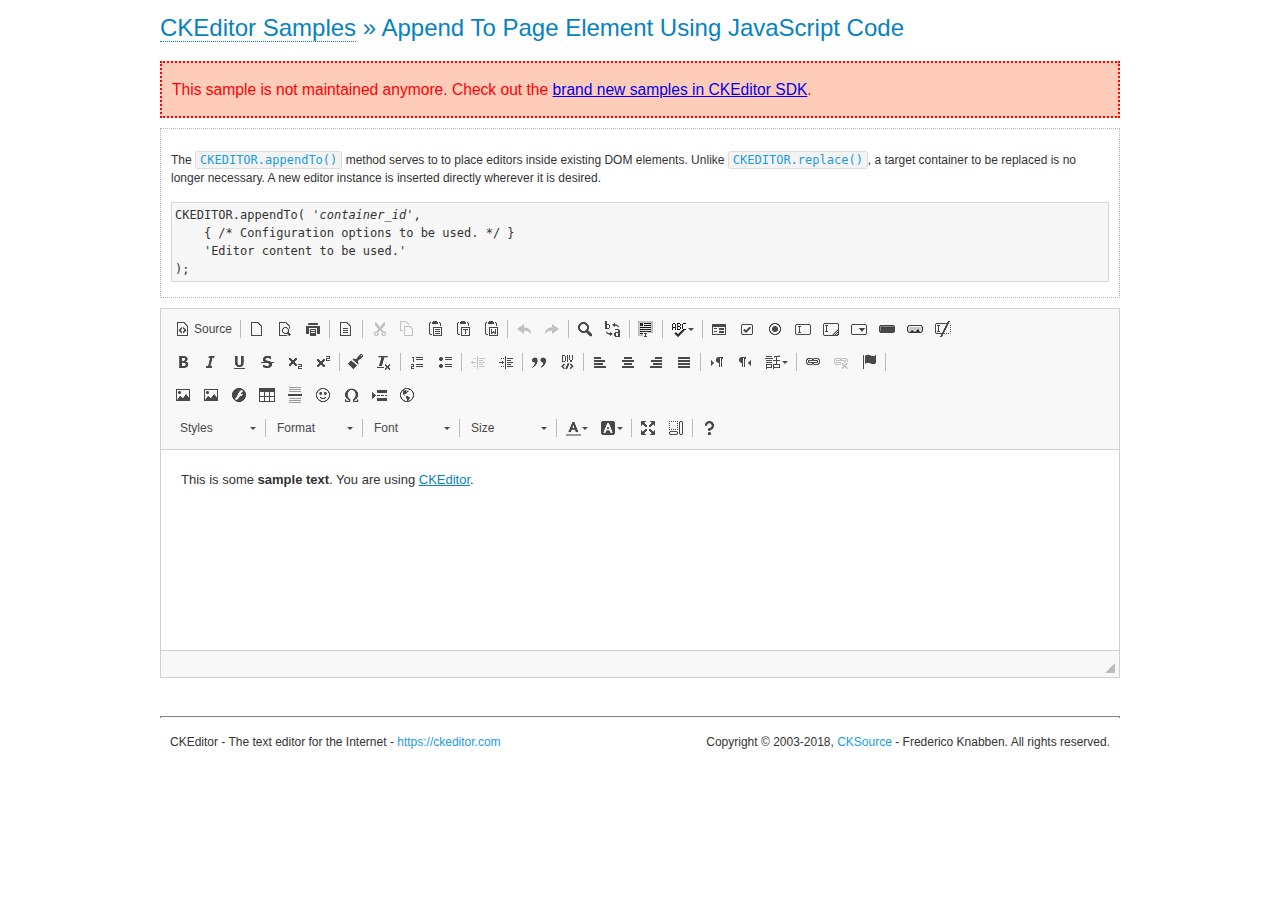
<file: Administration/ckeditor/samples/old/appendto.html>
<!DOCTYPE html>
<!--
Copyright (c) 2003-2018, CKSource - Frederico Knabben. All rights reserved.
For licensing, see LICENSE.md or https://ckeditor.com/legal/ckeditor-oss-license
-->
<html>
<head>
	<meta charset="utf-8">
	<title>Append To Page Element Using JavaScript Code &mdash; CKEditor Sample</title>
	<script src="../../ckeditor.js"></script>
	<link rel="stylesheet" href="sample.css">
</head>
<body>
	<h1 class="samples">
		<a href="index.html">CKEditor Samples</a> &raquo; Append To Page Element Using JavaScript Code
	</h1>
	<div class="warning deprecated">
		This sample is not maintained anymore. Check out the <a href="https://sdk.ckeditor.com/">brand new samples in CKEditor SDK</a>.
	</div>
	<div id="section1">
		<div class="description">
			<p>
				The <code><a class="samples" href="https://docs.ckeditor.com/ckeditor4/docs/#!/api/CKEDITOR-method-appendTo">CKEDITOR.appendTo()</a></code> method serves to to place editors inside existing DOM elements. Unlike <code><a class="samples" href="https://docs.ckeditor.com/ckeditor4/docs/#!/api/CKEDITOR-method-replace">CKEDITOR.replace()</a></code>,
				a target container to be replaced is no longer necessary. A new editor
				instance is inserted directly wherever it is desired.
			</p>
<pre class="samples">CKEDITOR.appendTo( '<em>container_id</em>',
	{ /* Configuration options to be used. */ }
	'Editor content to be used.'
);</pre>
		</div>
		<script>

			// This call can be placed at any point after the
			// DOM element to append CKEditor to or inside the <head><script>
			// in a window.onload event handler.

			// Append a CKEditor instance using the default configuration and the
			// provided content to the <div> element of ID "section1".
			CKEDITOR.appendTo( 'section1',
				null,
				'<p>This is some <strong>sample text</strong>. You are using <a href="https://ckeditor.com/">CKEditor</a>.</p>'
			);

		</script>
	</div>
	<br>
	<div id="footer">
		<hr>
		<p>
			CKEditor - The text editor for the Internet - <a class="samples" href="https://ckeditor.com/">https://ckeditor.com</a>
		</p>
		<p id="copy">
			Copyright &copy; 2003-2018, <a class="samples" href="https://cksource.com/">CKSource</a> - Frederico
			Knabben. All rights reserved.
		</p>
	</div>
</body>
</html>
</file>
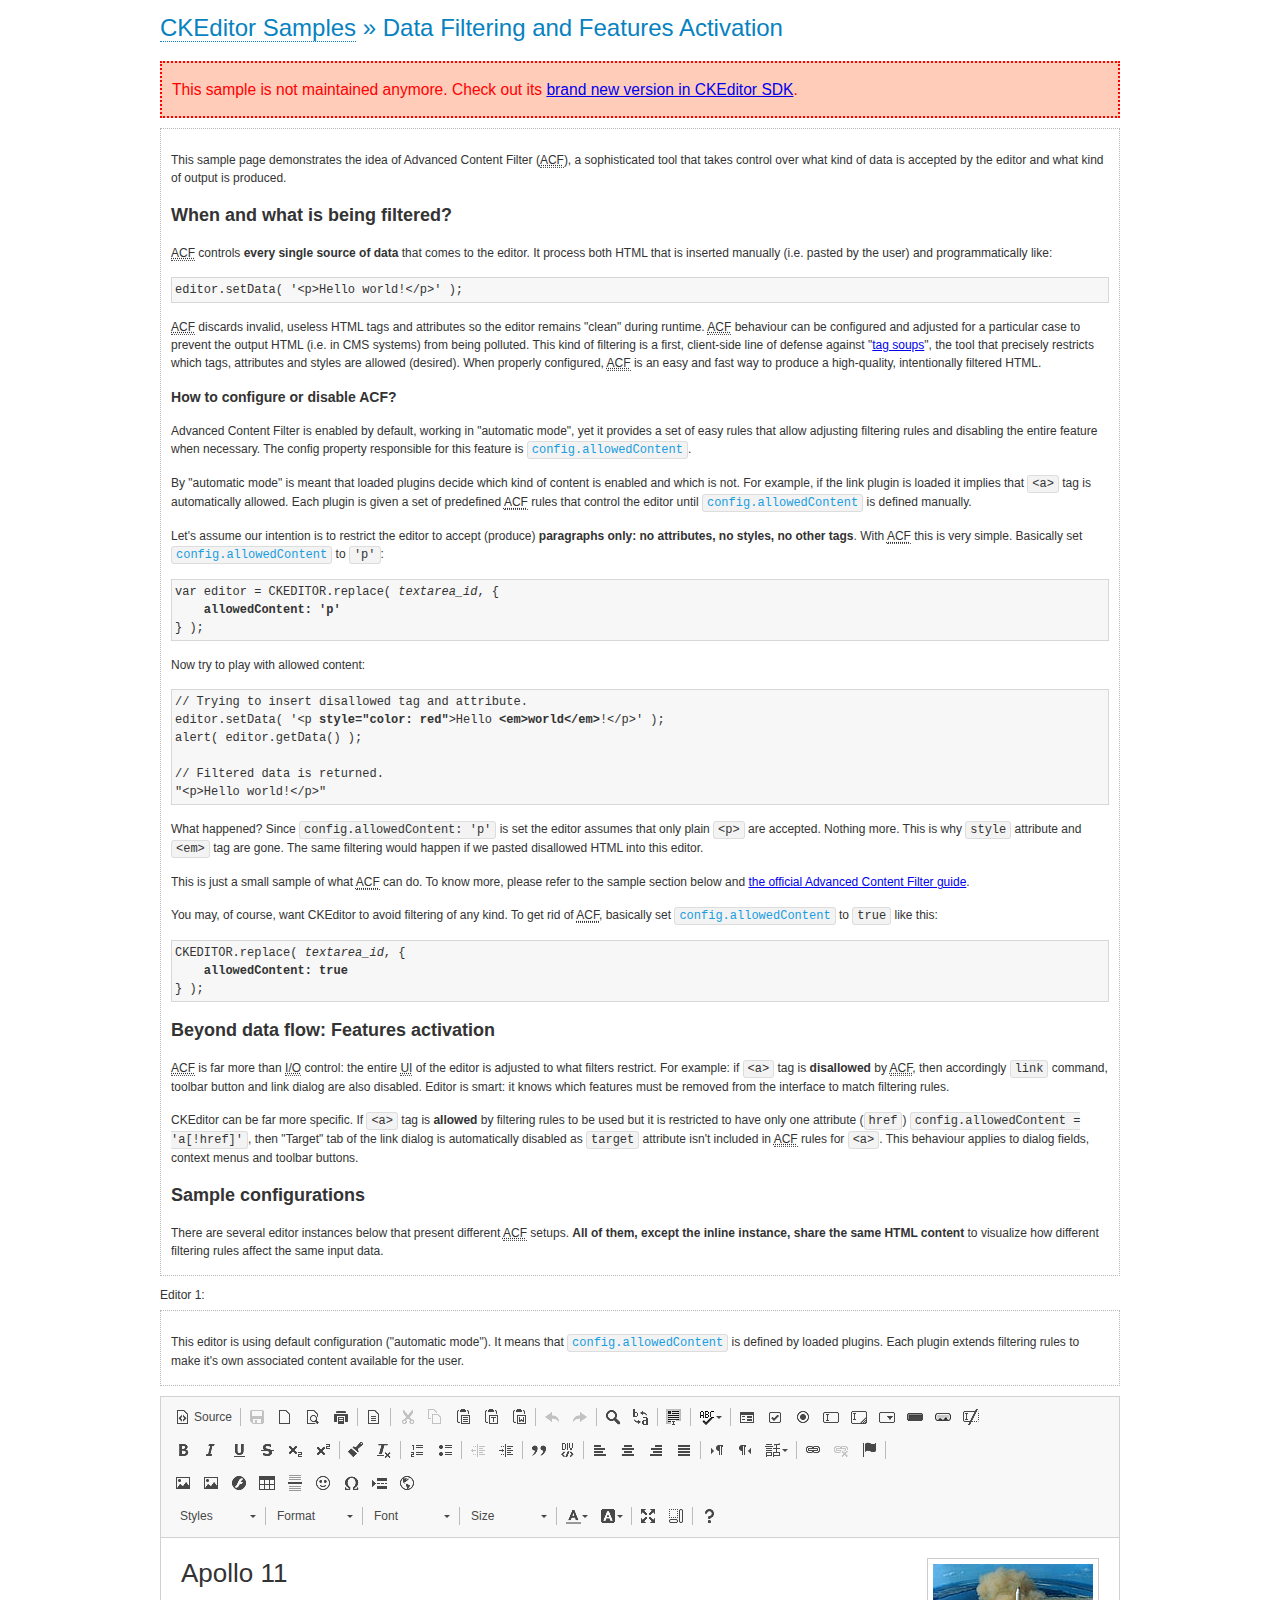
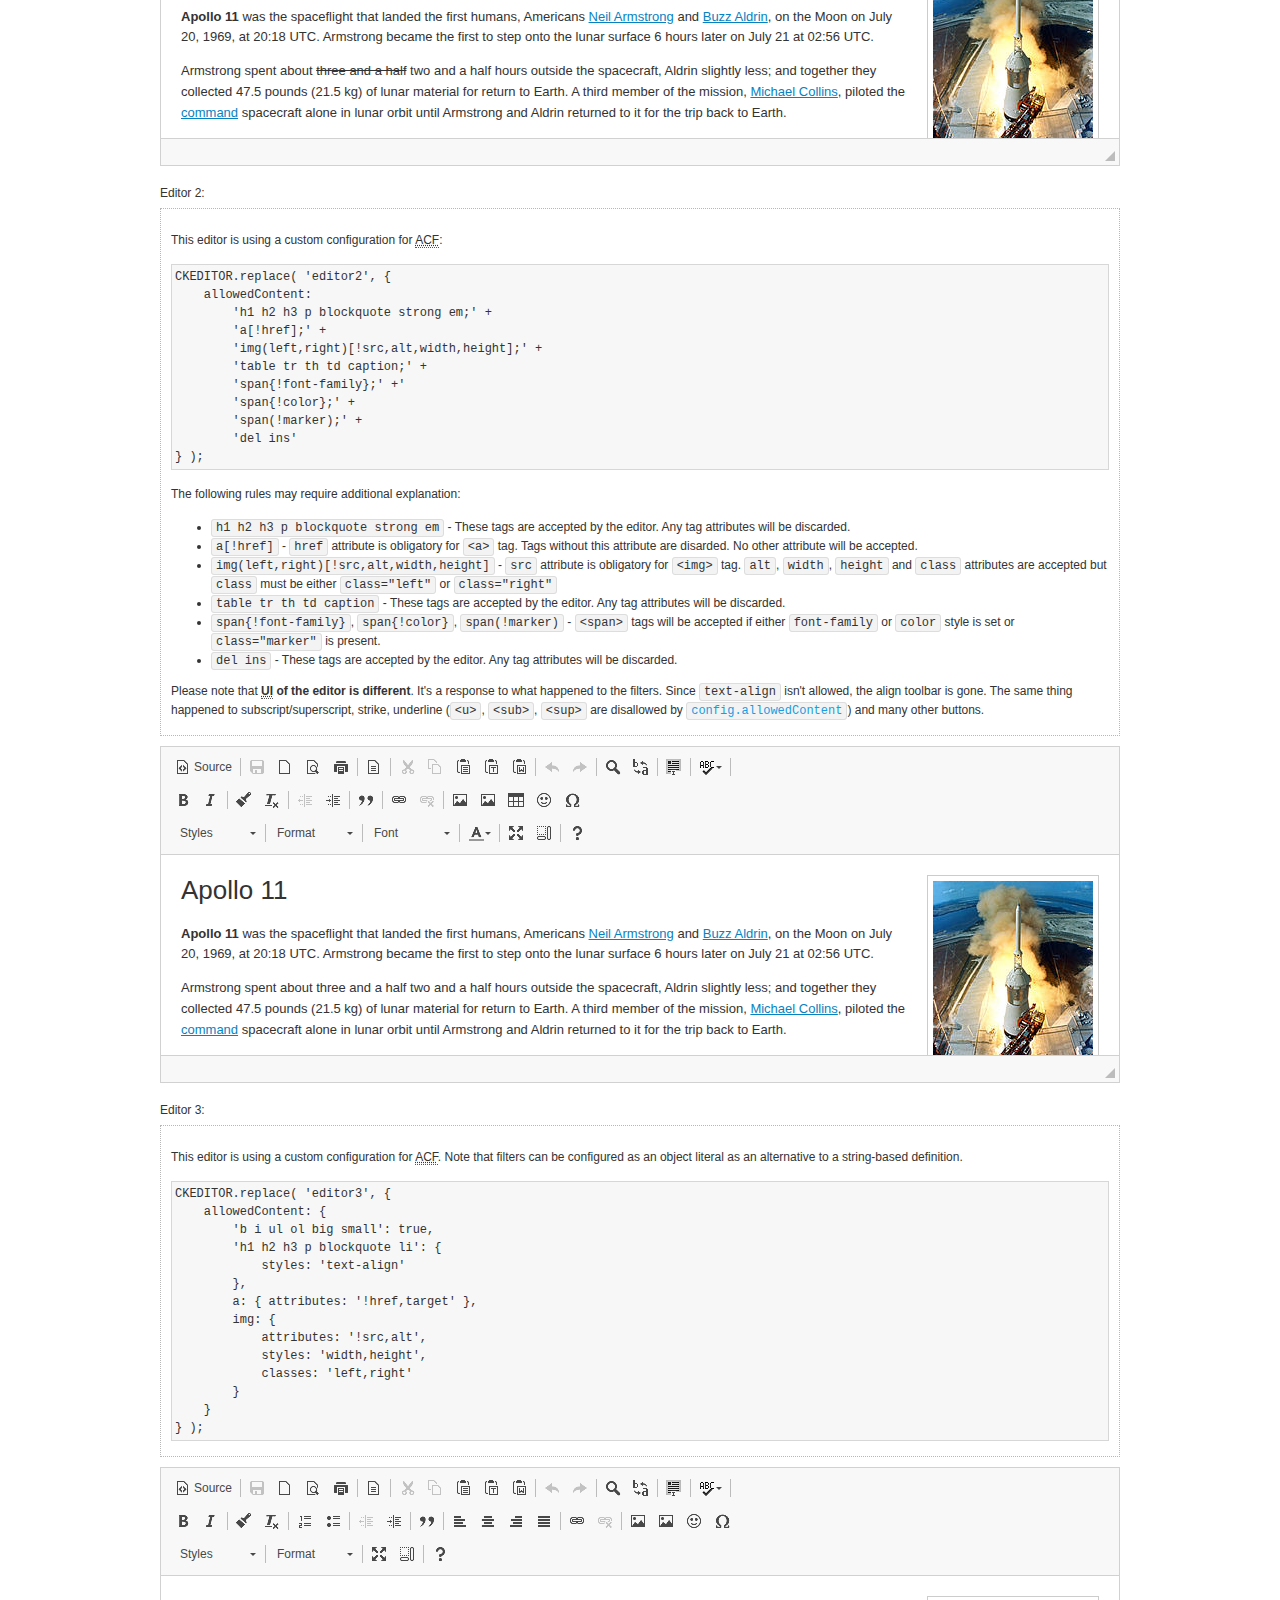
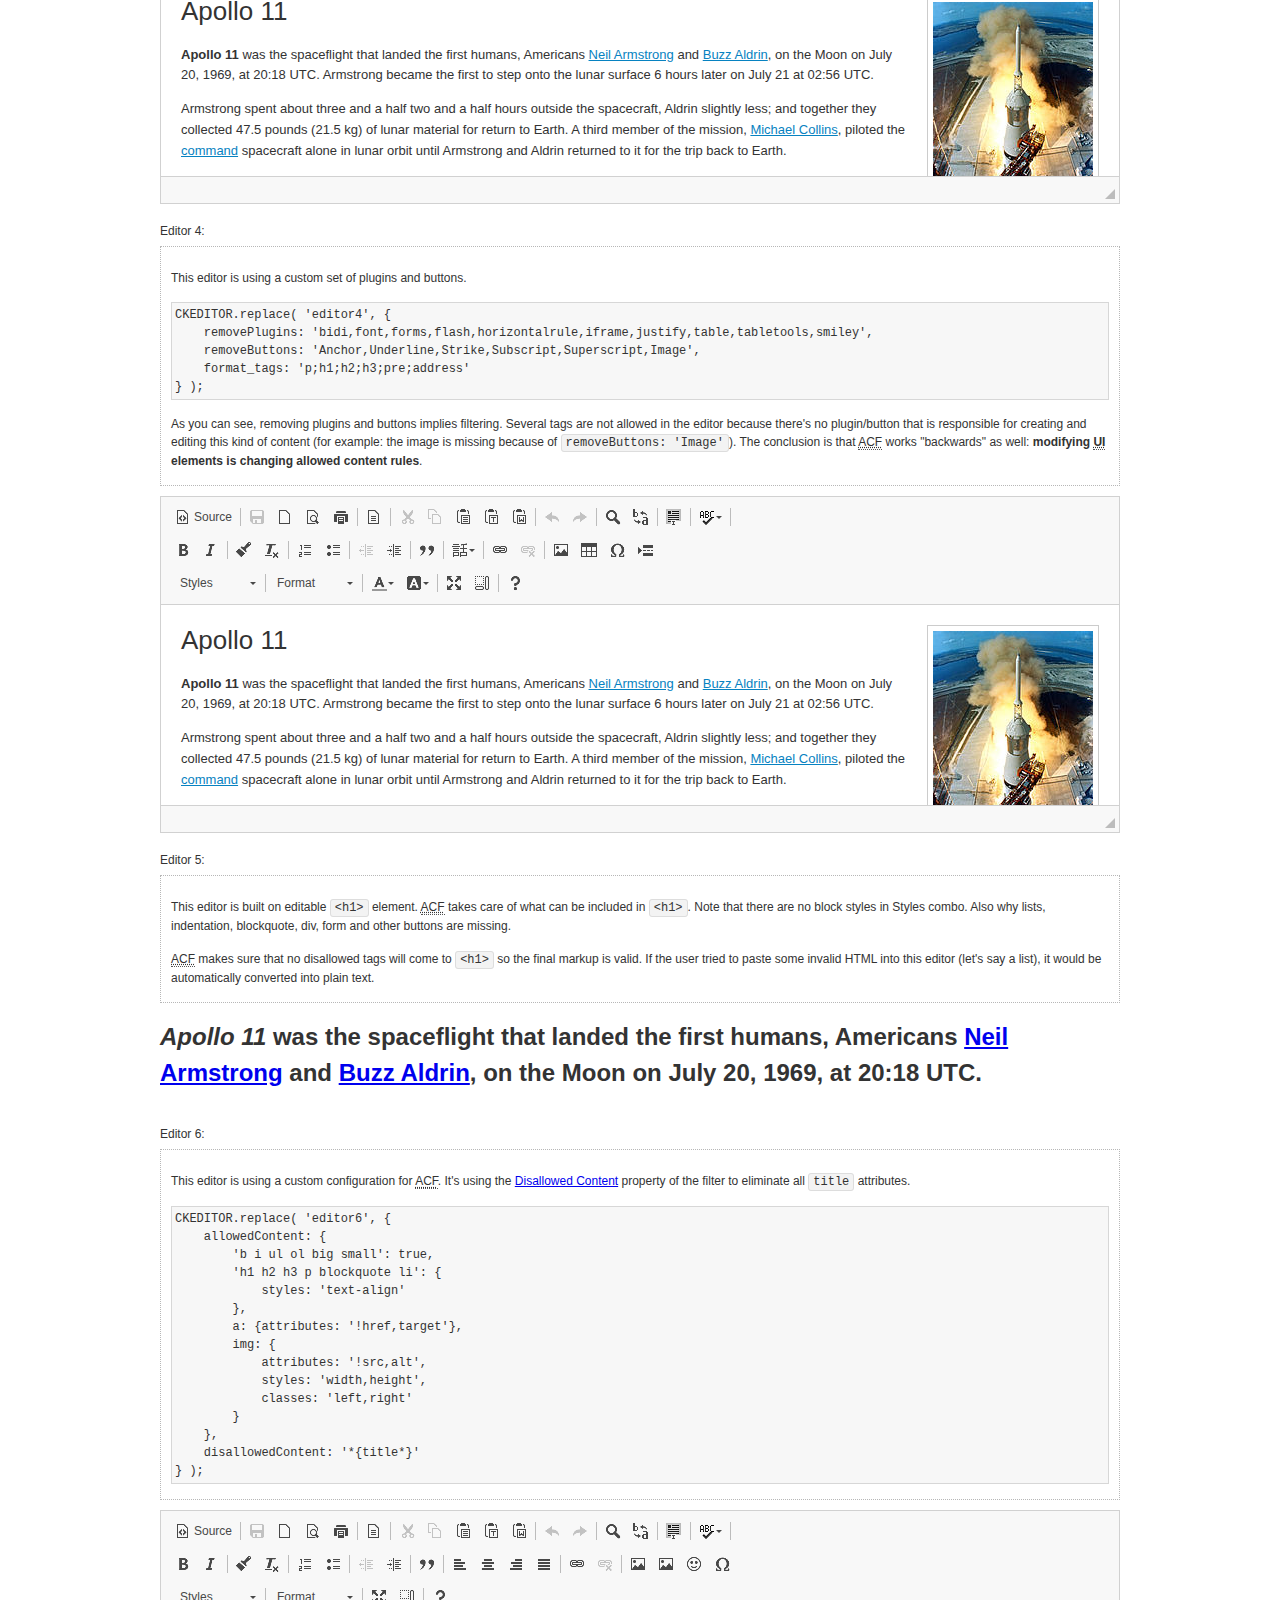
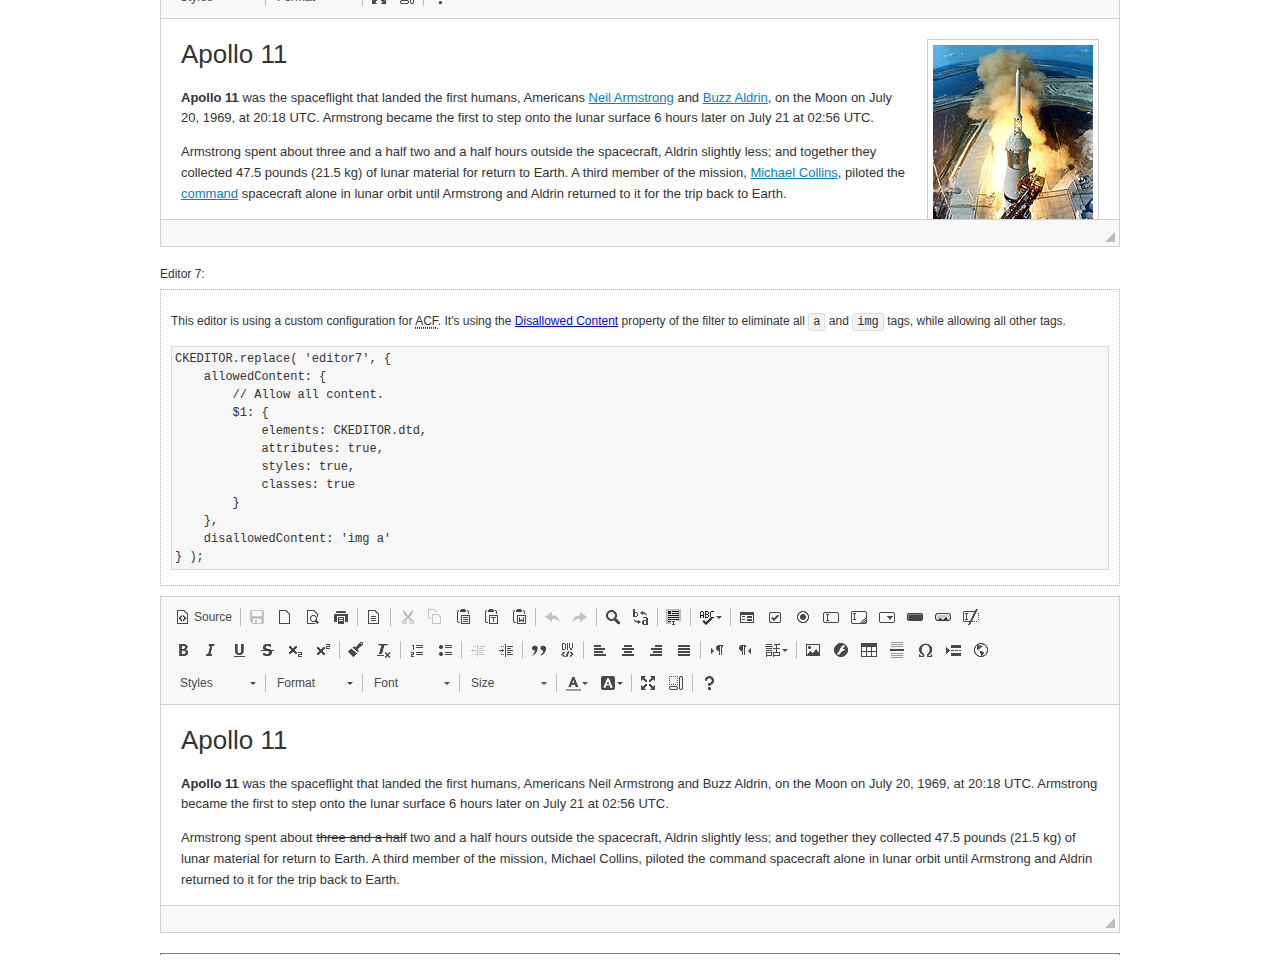
<file: Administration/ckeditor/samples/old/datafiltering.html>
<!DOCTYPE html>
<!--
Copyright (c) 2003-2018, CKSource - Frederico Knabben. All rights reserved.
For licensing, see LICENSE.md or https://ckeditor.com/legal/ckeditor-oss-license
-->
<html>
<head>
	<meta charset="utf-8">
	<title>Data Filtering &mdash; CKEditor Sample</title>
	<script src="../../ckeditor.js"></script>
	<link rel="stylesheet" href="sample.css">
	<script>
		// Remove advanced tabs for all editors.
		CKEDITOR.config.removeDialogTabs = 'image:advanced;link:advanced;flash:advanced;creatediv:advanced;editdiv:advanced';
	</script>
</head>
<body>
	<h1 class="samples">
		<a href="index.html">CKEditor Samples</a> &raquo; Data Filtering and Features Activation
	</h1>
	<div class="warning deprecated">
		This sample is not maintained anymore. Check out its <a href="https://sdk.ckeditor.com/samples/acf.html">brand new version in CKEditor SDK</a>.
	</div>
	<div class="description">
		<p>
			This sample page demonstrates the idea of Advanced Content Filter
			(<abbr title="Advanced Content Filter">ACF</abbr>), a sophisticated
			tool that takes control over what kind of data is accepted by the editor and what
			kind of output is produced.
		</p>
		<h2>When and what is being filtered?</h2>
		<p>
			<abbr title="Advanced Content Filter">ACF</abbr> controls
			<strong>every single source of data</strong> that comes to the editor.
			It process both HTML that is inserted manually (i.e. pasted by the user)
			and programmatically like:
		</p>
<pre class="samples">
editor.setData( '&lt;p&gt;Hello world!&lt;/p&gt;' );
</pre>
		<p>
			<abbr title="Advanced Content Filter">ACF</abbr> discards invalid,
			useless HTML tags and attributes so the editor remains "clean" during
			runtime. <abbr title="Advanced Content Filter">ACF</abbr> behaviour
			can be configured and adjusted for a particular case to prevent the
			output HTML (i.e. in CMS systems) from being polluted.

			This kind of filtering is a first, client-side line of defense
			against "<a href="http://en.wikipedia.org/wiki/Tag_soup">tag soups</a>",
			the tool that precisely restricts which tags, attributes and styles
			are allowed (desired). When properly configured, <abbr title="Advanced Content Filter">ACF</abbr>
			is an easy and fast way to produce a high-quality, intentionally filtered HTML.
		</p>

		<h3>How to configure or disable ACF?</h3>
		<p>
			Advanced Content Filter is enabled by default, working in "automatic mode", yet
			it provides a set of easy rules that allow adjusting filtering rules
			and disabling the entire feature when necessary. The config property
			responsible for this feature is <code><a class="samples"
			href="https://docs.ckeditor.com/ckeditor4/docs/#!/api/CKEDITOR.config-cfg-allowedContent">config.allowedContent</a></code>.
		</p>
		<p>
			By "automatic mode" is meant that loaded plugins decide which kind
			of content is enabled and which is not. For example, if the link
			plugin is loaded it implies that <code>&lt;a&gt;</code> tag is
			automatically allowed. Each plugin is given a set
			of predefined <abbr title="Advanced Content Filter">ACF</abbr> rules
			that control the editor until <code><a class="samples"
			href="https://docs.ckeditor.com/ckeditor4/docs/#!/api/CKEDITOR.config-cfg-allowedContent">
			config.allowedContent</a></code>
			is defined manually.
		</p>
		<p>
			Let's assume our intention is to restrict the editor to accept (produce) <strong>paragraphs
			only: no attributes, no styles, no other tags</strong>.
			With <abbr title="Advanced Content Filter">ACF</abbr>
			this is very simple. Basically set <code><a class="samples"
			href="https://docs.ckeditor.com/ckeditor4/docs/#!/api/CKEDITOR.config-cfg-allowedContent">
			config.allowedContent</a></code> to <code>'p'</code>:
		</p>
<pre class="samples">
var editor = CKEDITOR.replace( <em>textarea_id</em>, {
	<strong>allowedContent: 'p'</strong>
} );
</pre>
		<p>
			Now try to play with allowed content:
		</p>
<pre class="samples">
// Trying to insert disallowed tag and attribute.
editor.setData( '&lt;p <strong>style="color: red"</strong>&gt;Hello <strong>&lt;em&gt;world&lt;/em&gt;</strong>!&lt;/p&gt;' );
alert( editor.getData() );

// Filtered data is returned.
"&lt;p&gt;Hello world!&lt;/p&gt;"
</pre>
		<p>
			What happened? Since <code>config.allowedContent: 'p'</code> is set the editor assumes
			that only plain <code>&lt;p&gt;</code> are accepted. Nothing more. This is why
			<code>style</code> attribute and <code>&lt;em&gt;</code> tag are gone. The same
			filtering would happen if we pasted disallowed HTML into this editor.
		</p>
		<p>
			This is just a small sample of what <abbr title="Advanced Content Filter">ACF</abbr>
			can do. To know more, please refer to the sample section below and
			<a href="https://docs.ckeditor.com/ckeditor4/docs/#!/guide/dev_advanced_content_filter">the official Advanced Content Filter guide</a>.
		</p>
		<p>
			You may, of course, want CKEditor to avoid filtering of any kind.
			To get rid of <abbr title="Advanced Content Filter">ACF</abbr>,
			basically set <code><a class="samples"
			href="https://docs.ckeditor.com/ckeditor4/docs/#!/api/CKEDITOR.config-cfg-allowedContent">
			config.allowedContent</a></code> to <code>true</code> like this:
		</p>
<pre class="samples">
CKEDITOR.replace( <em>textarea_id</em>, {
	<strong>allowedContent: true</strong>
} );
</pre>

		<h2>Beyond data flow: Features activation</h2>
		<p>
			<abbr title="Advanced Content Filter">ACF</abbr> is far more than
			<abbr title="Input/Output">I/O</abbr> control: the entire
			<abbr title="User Interface">UI</abbr> of the editor is adjusted to what
			filters restrict. For example: if <code>&lt;a&gt;</code> tag is
			<strong>disallowed</strong>
			by <abbr title="Advanced Content Filter">ACF</abbr>,
			then accordingly <code>link</code> command, toolbar button and link dialog
			are also disabled. Editor is smart: it knows which features must be
			removed from the interface to match filtering rules.
		</p>
		<p>
			CKEditor can be far more specific. If <code>&lt;a&gt;</code> tag is
			<strong>allowed</strong> by filtering rules to be used but it is restricted
			to have only one attribute (<code>href</code>)
			<code>config.allowedContent = 'a[!href]'</code>, then
			"Target" tab of the link dialog is automatically disabled as <code>target</code>
			attribute isn't included in <abbr title="Advanced Content Filter">ACF</abbr> rules
			for <code>&lt;a&gt;</code>. This behaviour applies to dialog fields, context
			menus and toolbar buttons.
		</p>

		<h2>Sample configurations</h2>
		<p>
			There are several editor instances below that present different
			<abbr title="Advanced Content Filter">ACF</abbr> setups. <strong>All of them,
			except the inline instance, share the same HTML content</strong> to visualize
			how different filtering rules affect the same input data.
		</p>
	</div>

	<div>
		<label for="editor1">
			Editor 1:
		</label>
		<div class="description">
			<p>
				This editor is using default configuration ("automatic mode"). It means that
				<code><a class="samples"
				href="https://docs.ckeditor.com/ckeditor4/docs/#!/api/CKEDITOR.config-cfg-allowedContent">
				config.allowedContent</a></code> is defined by loaded plugins.
				Each plugin extends filtering rules to make it's own associated content
				available for the user.
			</p>
		</div>
		<textarea cols="80" id="editor1" name="editor1" rows="10">
			&lt;h1&gt;&lt;img alt=&quot;Saturn V carrying Apollo 11&quot; class=&quot;right&quot; src=&quot;assets/sample.jpg&quot;/&gt; Apollo 11&lt;/h1&gt; &lt;p&gt;&lt;b&gt;Apollo 11&lt;/b&gt; was the spaceflight that landed the first humans, Americans &lt;a href=&quot;http://en.wikipedia.org/wiki/Neil_Armstrong&quot; title=&quot;Neil Armstrong&quot;&gt;Neil Armstrong&lt;/a&gt; and &lt;a href=&quot;http://en.wikipedia.org/wiki/Buzz_Aldrin&quot; title=&quot;Buzz Aldrin&quot;&gt;Buzz Aldrin&lt;/a&gt;, on the Moon on July 20, 1969, at 20:18 UTC. Armstrong became the first to step onto the lunar surface 6 hours later on July 21 at 02:56 UTC.&lt;/p&gt; &lt;p&gt;Armstrong spent about &lt;s&gt;three and a half&lt;/s&gt; two and a half hours outside the spacecraft, Aldrin slightly less; and together they collected 47.5 pounds (21.5&amp;nbsp;kg) of lunar material for return to Earth. A third member of the mission, &lt;a href=&quot;http://en.wikipedia.org/wiki/Michael_Collins_(astronaut)&quot; title=&quot;Michael Collins (astronaut)&quot;&gt;Michael Collins&lt;/a&gt;, piloted the &lt;a href=&quot;http://en.wikipedia.org/wiki/Apollo_Command/Service_Module&quot; title=&quot;Apollo Command/Service Module&quot;&gt;command&lt;/a&gt; spacecraft alone in lunar orbit until Armstrong and Aldrin returned to it for the trip back to Earth.&lt;/p&gt; &lt;h2&gt;Broadcasting and &lt;em&gt;quotes&lt;/em&gt; &lt;a id=&quot;quotes&quot; name=&quot;quotes&quot;&gt;&lt;/a&gt;&lt;/h2&gt; &lt;p&gt;Broadcast on live TV to a world-wide audience, Armstrong stepped onto the lunar surface and described the event as:&lt;/p&gt; &lt;blockquote&gt;&lt;p&gt;One small step for [a] man, one giant leap for mankind.&lt;/p&gt;&lt;/blockquote&gt; &lt;p&gt;Apollo 11 effectively ended the &lt;a href=&quot;http://en.wikipedia.org/wiki/Space_Race&quot; title=&quot;Space Race&quot;&gt;Space Race&lt;/a&gt; and fulfilled a national goal proposed in 1961 by the late U.S. President &lt;a href=&quot;http://en.wikipedia.org/wiki/John_F._Kennedy&quot; title=&quot;John F. Kennedy&quot;&gt;John F. Kennedy&lt;/a&gt; in a speech before the United States Congress:&lt;/p&gt; &lt;blockquote&gt;&lt;p&gt;[...] before this decade is out, of landing a man on the Moon and returning him safely to the Earth.&lt;/p&gt;&lt;/blockquote&gt; &lt;h2&gt;Technical details &lt;a id=&quot;tech-details&quot; name=&quot;tech-details&quot;&gt;&lt;/a&gt;&lt;/h2&gt; &lt;table align=&quot;right&quot; border=&quot;1&quot; bordercolor=&quot;#ccc&quot; cellpadding=&quot;5&quot; cellspacing=&quot;0&quot; style=&quot;border-collapse:collapse;margin:10px 0 10px 15px;&quot;&gt; &lt;caption&gt;&lt;strong&gt;Mission crew&lt;/strong&gt;&lt;/caption&gt; &lt;thead&gt; &lt;tr&gt; &lt;th scope=&quot;col&quot;&gt;Position&lt;/th&gt; &lt;th scope=&quot;col&quot;&gt;Astronaut&lt;/th&gt; &lt;/tr&gt; &lt;/thead&gt; &lt;tbody&gt; &lt;tr&gt; &lt;td&gt;Commander&lt;/td&gt; &lt;td&gt;Neil A. Armstrong&lt;/td&gt; &lt;/tr&gt; &lt;tr&gt; &lt;td&gt;Command Module Pilot&lt;/td&gt; &lt;td&gt;Michael Collins&lt;/td&gt; &lt;/tr&gt; &lt;tr&gt; &lt;td&gt;Lunar Module Pilot&lt;/td&gt; &lt;td&gt;Edwin &amp;quot;Buzz&amp;quot; E. Aldrin, Jr.&lt;/td&gt; &lt;/tr&gt; &lt;/tbody&gt; &lt;/table&gt; &lt;p&gt;Launched by a &lt;strong&gt;Saturn V&lt;/strong&gt; rocket from &lt;a href=&quot;http://en.wikipedia.org/wiki/Kennedy_Space_Center&quot; title=&quot;Kennedy Space Center&quot;&gt;Kennedy Space Center&lt;/a&gt; in Merritt Island, Florida on July 16, Apollo 11 was the fifth manned mission of &lt;a href=&quot;http://en.wikipedia.org/wiki/NASA&quot; title=&quot;NASA&quot;&gt;NASA&lt;/a&gt;&amp;#39;s Apollo program. The Apollo spacecraft had three parts:&lt;/p&gt; &lt;ol&gt; &lt;li&gt;&lt;strong&gt;Command Module&lt;/strong&gt; with a cabin for the three astronauts which was the only part which landed back on Earth&lt;/li&gt; &lt;li&gt;&lt;strong&gt;Service Module&lt;/strong&gt; which supported the Command Module with propulsion, electrical power, oxygen and water&lt;/li&gt; &lt;li&gt;&lt;strong&gt;Lunar Module&lt;/strong&gt; for landing on the Moon.&lt;/li&gt; &lt;/ol&gt; &lt;p&gt;After being sent to the Moon by the Saturn V&amp;#39;s upper stage, the astronauts separated the spacecraft from it and travelled for three days until they entered into lunar orbit. Armstrong and Aldrin then moved into the Lunar Module and landed in the &lt;a href=&quot;http://en.wikipedia.org/wiki/Mare_Tranquillitatis&quot; title=&quot;Mare Tranquillitatis&quot;&gt;Sea of Tranquility&lt;/a&gt;. They stayed a total of about 21 and a half hours on the lunar surface. After lifting off in the upper part of the Lunar Module and rejoining Collins in the Command Module, they returned to Earth and landed in the &lt;a href=&quot;http://en.wikipedia.org/wiki/Pacific_Ocean&quot; title=&quot;Pacific Ocean&quot;&gt;Pacific Ocean&lt;/a&gt; on July 24.&lt;/p&gt; &lt;hr/&gt; &lt;p style=&quot;text-align: right;&quot;&gt;&lt;small&gt;Source: &lt;a href=&quot;http://en.wikipedia.org/wiki/Apollo_11&quot;&gt;Wikipedia.org&lt;/a&gt;&lt;/small&gt;&lt;/p&gt;
		</textarea>

		<script>

			CKEDITOR.replace( 'editor1' );

		</script>
	</div>

	<br>

	<div>
		<label for="editor2">
			Editor 2:
		</label>
		<div class="description">
			<p>
				This editor is using a custom configuration for
				<abbr title="Advanced Content Filter">ACF</abbr>:
			</p>
<pre class="samples">
CKEDITOR.replace( 'editor2', {
	allowedContent:
		'h1 h2 h3 p blockquote strong em;' +
		'a[!href];' +
		'img(left,right)[!src,alt,width,height];' +
		'table tr th td caption;' +
		'span{!font-family};' +'
		'span{!color};' +
		'span(!marker);' +
		'del ins'
} );
</pre>
			<p>
				The following rules may require additional explanation:
			</p>
			<ul>
				<li>
					<code>h1 h2 h3 p blockquote strong em</code> - These tags
					are accepted by the editor. Any tag attributes will be discarded.
				</li>
				<li>
					<code>a[!href]</code> - <code>href</code> attribute is obligatory
					for <code>&lt;a&gt;</code> tag. Tags without this attribute
					are disarded. No other attribute will be accepted.
				</li>
				<li>
					<code>img(left,right)[!src,alt,width,height]</code> - <code>src</code>
					attribute is obligatory for <code>&lt;img&gt;</code> tag.
					<code>alt</code>, <code>width</code>, <code>height</code>
					and <code>class</code> attributes are accepted but
					<code>class</code> must be either <code>class="left"</code>
					or <code>class="right"</code>
				</li>
				<li>
					<code>table tr th td caption</code> - These tags
					are accepted by the editor. Any tag attributes will be discarded.
				</li>
				<li>
					<code>span{!font-family}</code>, <code>span{!color}</code>,
					<code>span(!marker)</code> - <code>&lt;span&gt;</code> tags
					will be accepted if either <code>font-family</code> or
					<code>color</code> style is set or <code>class="marker"</code>
					is present.
				</li>
				<li>
					<code>del ins</code> - These tags
					are accepted by the editor. Any tag attributes will be discarded.
				</li>
			</ul>
			<p>
				Please note that <strong><abbr title="User Interface">UI</abbr> of the
				editor is different</strong>. It's a response to what happened to the filters.
				Since <code>text-align</code> isn't allowed, the align toolbar is gone.
				The same thing happened to subscript/superscript, strike, underline
				(<code>&lt;u&gt;</code>, <code>&lt;sub&gt;</code>, <code>&lt;sup&gt;</code>
				are disallowed by <code><a class="samples"
				href="https://docs.ckeditor.com/ckeditor4/docs/#!/api/CKEDITOR.config-cfg-allowedContent">
				config.allowedContent</a></code>) and many other buttons.
			</p>
		</div>
		<textarea cols="80" id="editor2" name="editor2" rows="10">
			&lt;h1&gt;&lt;img alt=&quot;Saturn V carrying Apollo 11&quot; class=&quot;right&quot; src=&quot;assets/sample.jpg&quot;/&gt; Apollo 11&lt;/h1&gt; &lt;p&gt;&lt;b&gt;Apollo 11&lt;/b&gt; was the spaceflight that landed the first humans, Americans &lt;a href=&quot;http://en.wikipedia.org/wiki/Neil_Armstrong&quot; title=&quot;Neil Armstrong&quot;&gt;Neil Armstrong&lt;/a&gt; and &lt;a href=&quot;http://en.wikipedia.org/wiki/Buzz_Aldrin&quot; title=&quot;Buzz Aldrin&quot;&gt;Buzz Aldrin&lt;/a&gt;, on the Moon on July 20, 1969, at 20:18 UTC. Armstrong became the first to step onto the lunar surface 6 hours later on July 21 at 02:56 UTC.&lt;/p&gt; &lt;p&gt;Armstrong spent about &lt;s&gt;three and a half&lt;/s&gt; two and a half hours outside the spacecraft, Aldrin slightly less; and together they collected 47.5 pounds (21.5&amp;nbsp;kg) of lunar material for return to Earth. A third member of the mission, &lt;a href=&quot;http://en.wikipedia.org/wiki/Michael_Collins_(astronaut)&quot; title=&quot;Michael Collins (astronaut)&quot;&gt;Michael Collins&lt;/a&gt;, piloted the &lt;a href=&quot;http://en.wikipedia.org/wiki/Apollo_Command/Service_Module&quot; title=&quot;Apollo Command/Service Module&quot;&gt;command&lt;/a&gt; spacecraft alone in lunar orbit until Armstrong and Aldrin returned to it for the trip back to Earth.&lt;/p&gt; &lt;h2&gt;Broadcasting and &lt;em&gt;quotes&lt;/em&gt; &lt;a id=&quot;quotes&quot; name=&quot;quotes&quot;&gt;&lt;/a&gt;&lt;/h2&gt; &lt;p&gt;Broadcast on live TV to a world-wide audience, Armstrong stepped onto the lunar surface and described the event as:&lt;/p&gt; &lt;blockquote&gt;&lt;p&gt;One small step for [a] man, one giant leap for mankind.&lt;/p&gt;&lt;/blockquote&gt; &lt;p&gt;Apollo 11 effectively ended the &lt;a href=&quot;http://en.wikipedia.org/wiki/Space_Race&quot; title=&quot;Space Race&quot;&gt;Space Race&lt;/a&gt; and fulfilled a national goal proposed in 1961 by the late U.S. President &lt;a href=&quot;http://en.wikipedia.org/wiki/John_F._Kennedy&quot; title=&quot;John F. Kennedy&quot;&gt;John F. Kennedy&lt;/a&gt; in a speech before the United States Congress:&lt;/p&gt; &lt;blockquote&gt;&lt;p&gt;[...] before this decade is out, of landing a man on the Moon and returning him safely to the Earth.&lt;/p&gt;&lt;/blockquote&gt; &lt;h2&gt;Technical details &lt;a id=&quot;tech-details&quot; name=&quot;tech-details&quot;&gt;&lt;/a&gt;&lt;/h2&gt; &lt;table align=&quot;right&quot; border=&quot;1&quot; bordercolor=&quot;#ccc&quot; cellpadding=&quot;5&quot; cellspacing=&quot;0&quot; style=&quot;border-collapse:collapse;margin:10px 0 10px 15px;&quot;&gt; &lt;caption&gt;&lt;strong&gt;Mission crew&lt;/strong&gt;&lt;/caption&gt; &lt;thead&gt; &lt;tr&gt; &lt;th scope=&quot;col&quot;&gt;Position&lt;/th&gt; &lt;th scope=&quot;col&quot;&gt;Astronaut&lt;/th&gt; &lt;/tr&gt; &lt;/thead&gt; &lt;tbody&gt; &lt;tr&gt; &lt;td&gt;Commander&lt;/td&gt; &lt;td&gt;Neil A. Armstrong&lt;/td&gt; &lt;/tr&gt; &lt;tr&gt; &lt;td&gt;Command Module Pilot&lt;/td&gt; &lt;td&gt;Michael Collins&lt;/td&gt; &lt;/tr&gt; &lt;tr&gt; &lt;td&gt;Lunar Module Pilot&lt;/td&gt; &lt;td&gt;Edwin &amp;quot;Buzz&amp;quot; E. Aldrin, Jr.&lt;/td&gt; &lt;/tr&gt; &lt;/tbody&gt; &lt;/table&gt; &lt;p&gt;Launched by a &lt;strong&gt;Saturn V&lt;/strong&gt; rocket from &lt;a href=&quot;http://en.wikipedia.org/wiki/Kennedy_Space_Center&quot; title=&quot;Kennedy Space Center&quot;&gt;Kennedy Space Center&lt;/a&gt; in Merritt Island, Florida on July 16, Apollo 11 was the fifth manned mission of &lt;a href=&quot;http://en.wikipedia.org/wiki/NASA&quot; title=&quot;NASA&quot;&gt;NASA&lt;/a&gt;&amp;#39;s Apollo program. The Apollo spacecraft had three parts:&lt;/p&gt; &lt;ol&gt; &lt;li&gt;&lt;strong&gt;Command Module&lt;/strong&gt; with a cabin for the three astronauts which was the only part which landed back on Earth&lt;/li&gt; &lt;li&gt;&lt;strong&gt;Service Module&lt;/strong&gt; which supported the Command Module with propulsion, electrical power, oxygen and water&lt;/li&gt; &lt;li&gt;&lt;strong&gt;Lunar Module&lt;/strong&gt; for landing on the Moon.&lt;/li&gt; &lt;/ol&gt; &lt;p&gt;After being sent to the Moon by the Saturn V&amp;#39;s upper stage, the astronauts separated the spacecraft from it and travelled for three days until they entered into lunar orbit. Armstrong and Aldrin then moved into the Lunar Module and landed in the &lt;a href=&quot;http://en.wikipedia.org/wiki/Mare_Tranquillitatis&quot; title=&quot;Mare Tranquillitatis&quot;&gt;Sea of Tranquility&lt;/a&gt;. They stayed a total of about 21 and a half hours on the lunar surface. After lifting off in the upper part of the Lunar Module and rejoining Collins in the Command Module, they returned to Earth and landed in the &lt;a href=&quot;http://en.wikipedia.org/wiki/Pacific_Ocean&quot; title=&quot;Pacific Ocean&quot;&gt;Pacific Ocean&lt;/a&gt; on July 24.&lt;/p&gt; &lt;hr/&gt; &lt;p style=&quot;text-align: right;&quot;&gt;&lt;small&gt;Source: &lt;a href=&quot;http://en.wikipedia.org/wiki/Apollo_11&quot;&gt;Wikipedia.org&lt;/a&gt;&lt;/small&gt;&lt;/p&gt;
		</textarea>
		<script>

			CKEDITOR.replace( 'editor2', {
				allowedContent:
					'h1 h2 h3 p blockquote strong em;' +
					'a[!href];' +
					'img(left,right)[!src,alt,width,height];' +
					'table tr th td caption;' +
					'span{!font-family};' +
					'span{!color};' +
					'span(!marker);' +
					'del ins'
			} );

		</script>
	</div>

	<br>

	<div>
		<label for="editor3">
			Editor 3:
		</label>
		<div class="description">
			<p>
				This editor is using a custom configuration for
				<abbr title="Advanced Content Filter">ACF</abbr>.
				Note that filters can be configured as an object literal
				as an alternative to a string-based definition.
			</p>
<pre class="samples">
CKEDITOR.replace( 'editor3', {
	allowedContent: {
		'b i ul ol big small': true,
		'h1 h2 h3 p blockquote li': {
			styles: 'text-align'
		},
		a: { attributes: '!href,target' },
		img: {
			attributes: '!src,alt',
			styles: 'width,height',
			classes: 'left,right'
		}
	}
} );
</pre>
		</div>
		<textarea cols="80" id="editor3" name="editor3" rows="10">
			&lt;h1&gt;&lt;img alt=&quot;Saturn V carrying Apollo 11&quot; class=&quot;right&quot; src=&quot;assets/sample.jpg&quot;/&gt; Apollo 11&lt;/h1&gt; &lt;p&gt;&lt;b&gt;Apollo 11&lt;/b&gt; was the spaceflight that landed the first humans, Americans &lt;a href=&quot;http://en.wikipedia.org/wiki/Neil_Armstrong&quot; title=&quot;Neil Armstrong&quot;&gt;Neil Armstrong&lt;/a&gt; and &lt;a href=&quot;http://en.wikipedia.org/wiki/Buzz_Aldrin&quot; title=&quot;Buzz Aldrin&quot;&gt;Buzz Aldrin&lt;/a&gt;, on the Moon on July 20, 1969, at 20:18 UTC. Armstrong became the first to step onto the lunar surface 6 hours later on July 21 at 02:56 UTC.&lt;/p&gt; &lt;p&gt;Armstrong spent about &lt;s&gt;three and a half&lt;/s&gt; two and a half hours outside the spacecraft, Aldrin slightly less; and together they collected 47.5 pounds (21.5&amp;nbsp;kg) of lunar material for return to Earth. A third member of the mission, &lt;a href=&quot;http://en.wikipedia.org/wiki/Michael_Collins_(astronaut)&quot; title=&quot;Michael Collins (astronaut)&quot;&gt;Michael Collins&lt;/a&gt;, piloted the &lt;a href=&quot;http://en.wikipedia.org/wiki/Apollo_Command/Service_Module&quot; title=&quot;Apollo Command/Service Module&quot;&gt;command&lt;/a&gt; spacecraft alone in lunar orbit until Armstrong and Aldrin returned to it for the trip back to Earth.&lt;/p&gt; &lt;h2&gt;Broadcasting and &lt;em&gt;quotes&lt;/em&gt; &lt;a id=&quot;quotes&quot; name=&quot;quotes&quot;&gt;&lt;/a&gt;&lt;/h2&gt; &lt;p&gt;Broadcast on live TV to a world-wide audience, Armstrong stepped onto the lunar surface and described the event as:&lt;/p&gt; &lt;blockquote&gt;&lt;p&gt;One small step for [a] man, one giant leap for mankind.&lt;/p&gt;&lt;/blockquote&gt; &lt;p&gt;Apollo 11 effectively ended the &lt;a href=&quot;http://en.wikipedia.org/wiki/Space_Race&quot; title=&quot;Space Race&quot;&gt;Space Race&lt;/a&gt; and fulfilled a national goal proposed in 1961 by the late U.S. President &lt;a href=&quot;http://en.wikipedia.org/wiki/John_F._Kennedy&quot; title=&quot;John F. Kennedy&quot;&gt;John F. Kennedy&lt;/a&gt; in a speech before the United States Congress:&lt;/p&gt; &lt;blockquote&gt;&lt;p&gt;[...] before this decade is out, of landing a man on the Moon and returning him safely to the Earth.&lt;/p&gt;&lt;/blockquote&gt; &lt;h2&gt;Technical details &lt;a id=&quot;tech-details&quot; name=&quot;tech-details&quot;&gt;&lt;/a&gt;&lt;/h2&gt; &lt;table align=&quot;right&quot; border=&quot;1&quot; bordercolor=&quot;#ccc&quot; cellpadding=&quot;5&quot; cellspacing=&quot;0&quot; style=&quot;border-collapse:collapse;margin:10px 0 10px 15px;&quot;&gt; &lt;caption&gt;&lt;strong&gt;Mission crew&lt;/strong&gt;&lt;/caption&gt; &lt;thead&gt; &lt;tr&gt; &lt;th scope=&quot;col&quot;&gt;Position&lt;/th&gt; &lt;th scope=&quot;col&quot;&gt;Astronaut&lt;/th&gt; &lt;/tr&gt; &lt;/thead&gt; &lt;tbody&gt; &lt;tr&gt; &lt;td&gt;Commander&lt;/td&gt; &lt;td&gt;Neil A. Armstrong&lt;/td&gt; &lt;/tr&gt; &lt;tr&gt; &lt;td&gt;Command Module Pilot&lt;/td&gt; &lt;td&gt;Michael Collins&lt;/td&gt; &lt;/tr&gt; &lt;tr&gt; &lt;td&gt;Lunar Module Pilot&lt;/td&gt; &lt;td&gt;Edwin &amp;quot;Buzz&amp;quot; E. Aldrin, Jr.&lt;/td&gt; &lt;/tr&gt; &lt;/tbody&gt; &lt;/table&gt; &lt;p&gt;Launched by a &lt;strong&gt;Saturn V&lt;/strong&gt; rocket from &lt;a href=&quot;http://en.wikipedia.org/wiki/Kennedy_Space_Center&quot; title=&quot;Kennedy Space Center&quot;&gt;Kennedy Space Center&lt;/a&gt; in Merritt Island, Florida on July 16, Apollo 11 was the fifth manned mission of &lt;a href=&quot;http://en.wikipedia.org/wiki/NASA&quot; title=&quot;NASA&quot;&gt;NASA&lt;/a&gt;&amp;#39;s Apollo program. The Apollo spacecraft had three parts:&lt;/p&gt; &lt;ol&gt; &lt;li&gt;&lt;strong&gt;Command Module&lt;/strong&gt; with a cabin for the three astronauts which was the only part which landed back on Earth&lt;/li&gt; &lt;li&gt;&lt;strong&gt;Service Module&lt;/strong&gt; which supported the Command Module with propulsion, electrical power, oxygen and water&lt;/li&gt; &lt;li&gt;&lt;strong&gt;Lunar Module&lt;/strong&gt; for landing on the Moon.&lt;/li&gt; &lt;/ol&gt; &lt;p&gt;After being sent to the Moon by the Saturn V&amp;#39;s upper stage, the astronauts separated the spacecraft from it and travelled for three days until they entered into lunar orbit. Armstrong and Aldrin then moved into the Lunar Module and landed in the &lt;a href=&quot;http://en.wikipedia.org/wiki/Mare_Tranquillitatis&quot; title=&quot;Mare Tranquillitatis&quot;&gt;Sea of Tranquility&lt;/a&gt;. They stayed a total of about 21 and a half hours on the lunar surface. After lifting off in the upper part of the Lunar Module and rejoining Collins in the Command Module, they returned to Earth and landed in the &lt;a href=&quot;http://en.wikipedia.org/wiki/Pacific_Ocean&quot; title=&quot;Pacific Ocean&quot;&gt;Pacific Ocean&lt;/a&gt; on July 24.&lt;/p&gt; &lt;hr/&gt; &lt;p style=&quot;text-align: right;&quot;&gt;&lt;small&gt;Source: &lt;a href=&quot;http://en.wikipedia.org/wiki/Apollo_11&quot;&gt;Wikipedia.org&lt;/a&gt;&lt;/small&gt;&lt;/p&gt;
		</textarea>
		<script>

			CKEDITOR.replace( 'editor3', {
				allowedContent: {
					'b i ul ol big small': true,
					'h1 h2 h3 p blockquote li': {
						styles: 'text-align'
					},
					a: { attributes: '!href,target' },
					img: {
						attributes: '!src,alt',
						styles: 'width,height',
						classes: 'left,right'
					}
				}
			} );

		</script>
	</div>

	<br>

	<div>
		<label for="editor4">
			Editor 4:
		</label>
		<div class="description">
			<p>
				This editor is using a custom set of plugins and buttons.
			</p>
<pre class="samples">
CKEDITOR.replace( 'editor4', {
	removePlugins: 'bidi,font,forms,flash,horizontalrule,iframe,justify,table,tabletools,smiley',
	removeButtons: 'Anchor,Underline,Strike,Subscript,Superscript,Image',
	format_tags: 'p;h1;h2;h3;pre;address'
} );
</pre>
			<p>
				As you can see, removing plugins and buttons implies filtering.
				Several tags are not allowed in the editor because there's no
				plugin/button that is responsible for creating and editing this
				kind of content (for example: the image is missing because
				of <code>removeButtons: 'Image'</code>). The conclusion is that
				<abbr title="Advanced Content Filter">ACF</abbr> works "backwards"
				as well: <strong>modifying <abbr title="User Interface">UI</abbr>
				elements is changing allowed content rules</strong>.
			</p>
		</div>
		<textarea cols="80" id="editor4" name="editor4" rows="10">
			&lt;h1&gt;&lt;img alt=&quot;Saturn V carrying Apollo 11&quot; class=&quot;right&quot; src=&quot;assets/sample.jpg&quot;/&gt; Apollo 11&lt;/h1&gt; &lt;p&gt;&lt;b&gt;Apollo 11&lt;/b&gt; was the spaceflight that landed the first humans, Americans &lt;a href=&quot;http://en.wikipedia.org/wiki/Neil_Armstrong&quot; title=&quot;Neil Armstrong&quot;&gt;Neil Armstrong&lt;/a&gt; and &lt;a href=&quot;http://en.wikipedia.org/wiki/Buzz_Aldrin&quot; title=&quot;Buzz Aldrin&quot;&gt;Buzz Aldrin&lt;/a&gt;, on the Moon on July 20, 1969, at 20:18 UTC. Armstrong became the first to step onto the lunar surface 6 hours later on July 21 at 02:56 UTC.&lt;/p&gt; &lt;p&gt;Armstrong spent about &lt;s&gt;three and a half&lt;/s&gt; two and a half hours outside the spacecraft, Aldrin slightly less; and together they collected 47.5 pounds (21.5&amp;nbsp;kg) of lunar material for return to Earth. A third member of the mission, &lt;a href=&quot;http://en.wikipedia.org/wiki/Michael_Collins_(astronaut)&quot; title=&quot;Michael Collins (astronaut)&quot;&gt;Michael Collins&lt;/a&gt;, piloted the &lt;a href=&quot;http://en.wikipedia.org/wiki/Apollo_Command/Service_Module&quot; title=&quot;Apollo Command/Service Module&quot;&gt;command&lt;/a&gt; spacecraft alone in lunar orbit until Armstrong and Aldrin returned to it for the trip back to Earth.&lt;/p&gt; &lt;h2&gt;Broadcasting and &lt;em&gt;quotes&lt;/em&gt; &lt;a id=&quot;quotes&quot; name=&quot;quotes&quot;&gt;&lt;/a&gt;&lt;/h2&gt; &lt;p&gt;Broadcast on live TV to a world-wide audience, Armstrong stepped onto the lunar surface and described the event as:&lt;/p&gt; &lt;blockquote&gt;&lt;p&gt;One small step for [a] man, one giant leap for mankind.&lt;/p&gt;&lt;/blockquote&gt; &lt;p&gt;Apollo 11 effectively ended the &lt;a href=&quot;http://en.wikipedia.org/wiki/Space_Race&quot; title=&quot;Space Race&quot;&gt;Space Race&lt;/a&gt; and fulfilled a national goal proposed in 1961 by the late U.S. President &lt;a href=&quot;http://en.wikipedia.org/wiki/John_F._Kennedy&quot; title=&quot;John F. Kennedy&quot;&gt;John F. Kennedy&lt;/a&gt; in a speech before the United States Congress:&lt;/p&gt; &lt;blockquote&gt;&lt;p&gt;[...] before this decade is out, of landing a man on the Moon and returning him safely to the Earth.&lt;/p&gt;&lt;/blockquote&gt; &lt;h2&gt;Technical details &lt;a id=&quot;tech-details&quot; name=&quot;tech-details&quot;&gt;&lt;/a&gt;&lt;/h2&gt; &lt;table align=&quot;right&quot; border=&quot;1&quot; bordercolor=&quot;#ccc&quot; cellpadding=&quot;5&quot; cellspacing=&quot;0&quot; style=&quot;border-collapse:collapse;margin:10px 0 10px 15px;&quot;&gt; &lt;caption&gt;&lt;strong&gt;Mission crew&lt;/strong&gt;&lt;/caption&gt; &lt;thead&gt; &lt;tr&gt; &lt;th scope=&quot;col&quot;&gt;Position&lt;/th&gt; &lt;th scope=&quot;col&quot;&gt;Astronaut&lt;/th&gt; &lt;/tr&gt; &lt;/thead&gt; &lt;tbody&gt; &lt;tr&gt; &lt;td&gt;Commander&lt;/td&gt; &lt;td&gt;Neil A. Armstrong&lt;/td&gt; &lt;/tr&gt; &lt;tr&gt; &lt;td&gt;Command Module Pilot&lt;/td&gt; &lt;td&gt;Michael Collins&lt;/td&gt; &lt;/tr&gt; &lt;tr&gt; &lt;td&gt;Lunar Module Pilot&lt;/td&gt; &lt;td&gt;Edwin &amp;quot;Buzz&amp;quot; E. Aldrin, Jr.&lt;/td&gt; &lt;/tr&gt; &lt;/tbody&gt; &lt;/table&gt; &lt;p&gt;Launched by a &lt;strong&gt;Saturn V&lt;/strong&gt; rocket from &lt;a href=&quot;http://en.wikipedia.org/wiki/Kennedy_Space_Center&quot; title=&quot;Kennedy Space Center&quot;&gt;Kennedy Space Center&lt;/a&gt; in Merritt Island, Florida on July 16, Apollo 11 was the fifth manned mission of &lt;a href=&quot;http://en.wikipedia.org/wiki/NASA&quot; title=&quot;NASA&quot;&gt;NASA&lt;/a&gt;&amp;#39;s Apollo program. The Apollo spacecraft had three parts:&lt;/p&gt; &lt;ol&gt; &lt;li&gt;&lt;strong&gt;Command Module&lt;/strong&gt; with a cabin for the three astronauts which was the only part which landed back on Earth&lt;/li&gt; &lt;li&gt;&lt;strong&gt;Service Module&lt;/strong&gt; which supported the Command Module with propulsion, electrical power, oxygen and water&lt;/li&gt; &lt;li&gt;&lt;strong&gt;Lunar Module&lt;/strong&gt; for landing on the Moon.&lt;/li&gt; &lt;/ol&gt; &lt;p&gt;After being sent to the Moon by the Saturn V&amp;#39;s upper stage, the astronauts separated the spacecraft from it and travelled for three days until they entered into lunar orbit. Armstrong and Aldrin then moved into the Lunar Module and landed in the &lt;a href=&quot;http://en.wikipedia.org/wiki/Mare_Tranquillitatis&quot; title=&quot;Mare Tranquillitatis&quot;&gt;Sea of Tranquility&lt;/a&gt;. They stayed a total of about 21 and a half hours on the lunar surface. After lifting off in the upper part of the Lunar Module and rejoining Collins in the Command Module, they returned to Earth and landed in the &lt;a href=&quot;http://en.wikipedia.org/wiki/Pacific_Ocean&quot; title=&quot;Pacific Ocean&quot;&gt;Pacific Ocean&lt;/a&gt; on July 24.&lt;/p&gt; &lt;hr/&gt; &lt;p style=&quot;text-align: right;&quot;&gt;&lt;small&gt;Source: &lt;a href=&quot;http://en.wikipedia.org/wiki/Apollo_11&quot;&gt;Wikipedia.org&lt;/a&gt;&lt;/small&gt;&lt;/p&gt;
		</textarea>
		<script>

			CKEDITOR.replace( 'editor4', {
				removePlugins: 'bidi,div,font,forms,flash,horizontalrule,iframe,justify,table,tabletools,smiley',
				removeButtons: 'Anchor,Underline,Strike,Subscript,Superscript,Image',
				format_tags: 'p;h1;h2;h3;pre;address'
			} );

		</script>
	</div>

	<br>

	<div>
		<label for="editor5">
			Editor 5:
		</label>
		<div class="description">
			<p>
				This editor is built on editable <code>&lt;h1&gt;</code> element.
				<abbr title="Advanced Content Filter">ACF</abbr> takes care of
				what can be included in <code>&lt;h1&gt;</code>. Note that there
				are no block styles in Styles combo. Also why lists, indentation,
				blockquote, div, form and other buttons are missing.
			</p>
			<p>
				<abbr title="Advanced Content Filter">ACF</abbr> makes sure that
				no disallowed tags will come to <code>&lt;h1&gt;</code> so the final
				markup is valid. If the user tried to paste some invalid HTML
				into this editor (let's say a list), it would be automatically
				converted into plain text.
			</p>
		</div>
		<h1 id="editor5" contenteditable="true">
			<em>Apollo 11</em> was the spaceflight that landed the first humans, Americans <a href="http://en.wikipedia.org/wiki/Neil_Armstrong" title="Neil Armstrong">Neil Armstrong</a> and <a href="http://en.wikipedia.org/wiki/Buzz_Aldrin" title="Buzz Aldrin">Buzz Aldrin</a>, on the Moon on July 20, 1969, at 20:18 UTC.
		</h1>
	</div>

	<br>

	<div>
		<label for="editor3">
			Editor 6:
		</label>
		<div class="description">
			<p>
				This editor is using a custom configuration for <abbr title="Advanced Content Filter">ACF</abbr>.
				It's using the <a href="https://docs.ckeditor.com/ckeditor4/docs/#!/guide/dev_disallowed_content" rel="noopener noreferrer" target="_blank">
				Disallowed Content</a> property of the filter to eliminate all <code>title</code> attributes.
			</p>

<pre class="samples">
CKEDITOR.replace( 'editor6', {
	allowedContent: {
		'b i ul ol big small': true,
		'h1 h2 h3 p blockquote li': {
			styles: 'text-align'
		},
		a: {attributes: '!href,target'},
		img: {
			attributes: '!src,alt',
			styles: 'width,height',
			classes: 'left,right'
		}
	},
	disallowedContent: '*{title*}'
} );
</pre>
		</div>
		<textarea cols="80" id="editor6" name="editor6" rows="10">
			&lt;h1&gt;&lt;img alt=&quot;Saturn V carrying Apollo 11&quot; class=&quot;right&quot; src=&quot;assets/sample.jpg&quot;/&gt; Apollo 11&lt;/h1&gt; &lt;p&gt;&lt;b&gt;Apollo 11&lt;/b&gt; was the spaceflight that landed the first humans, Americans &lt;a href=&quot;http://en.wikipedia.org/wiki/Neil_Armstrong&quot; title=&quot;Neil Armstrong&quot;&gt;Neil Armstrong&lt;/a&gt; and &lt;a href=&quot;http://en.wikipedia.org/wiki/Buzz_Aldrin&quot; title=&quot;Buzz Aldrin&quot;&gt;Buzz Aldrin&lt;/a&gt;, on the Moon on July 20, 1969, at 20:18 UTC. Armstrong became the first to step onto the lunar surface 6 hours later on July 21 at 02:56 UTC.&lt;/p&gt; &lt;p&gt;Armstrong spent about &lt;s&gt;three and a half&lt;/s&gt; two and a half hours outside the spacecraft, Aldrin slightly less; and together they collected 47.5 pounds (21.5&amp;nbsp;kg) of lunar material for return to Earth. A third member of the mission, &lt;a href=&quot;http://en.wikipedia.org/wiki/Michael_Collins_(astronaut)&quot; title=&quot;Michael Collins (astronaut)&quot;&gt;Michael Collins&lt;/a&gt;, piloted the &lt;a href=&quot;http://en.wikipedia.org/wiki/Apollo_Command/Service_Module&quot; title=&quot;Apollo Command/Service Module&quot;&gt;command&lt;/a&gt; spacecraft alone in lunar orbit until Armstrong and Aldrin returned to it for the trip back to Earth.&lt;/p&gt; &lt;h2&gt;Broadcasting and &lt;em&gt;quotes&lt;/em&gt; &lt;a id=&quot;quotes&quot; name=&quot;quotes&quot;&gt;&lt;/a&gt;&lt;/h2&gt; &lt;p&gt;Broadcast on live TV to a world-wide audience, Armstrong stepped onto the lunar surface and described the event as:&lt;/p&gt; &lt;blockquote&gt;&lt;p&gt;One small step for [a] man, one giant leap for mankind.&lt;/p&gt;&lt;/blockquote&gt; &lt;p&gt;Apollo 11 effectively ended the &lt;a href=&quot;http://en.wikipedia.org/wiki/Space_Race&quot; title=&quot;Space Race&quot;&gt;Space Race&lt;/a&gt; and fulfilled a national goal proposed in 1961 by the late U.S. President &lt;a href=&quot;http://en.wikipedia.org/wiki/John_F._Kennedy&quot; title=&quot;John F. Kennedy&quot;&gt;John F. Kennedy&lt;/a&gt; in a speech before the United States Congress:&lt;/p&gt; &lt;blockquote&gt;&lt;p&gt;[...] before this decade is out, of landing a man on the Moon and returning him safely to the Earth.&lt;/p&gt;&lt;/blockquote&gt; &lt;h2&gt;Technical details &lt;a id=&quot;tech-details&quot; name=&quot;tech-details&quot;&gt;&lt;/a&gt;&lt;/h2&gt; &lt;table align=&quot;right&quot; border=&quot;1&quot; bordercolor=&quot;#ccc&quot; cellpadding=&quot;5&quot; cellspacing=&quot;0&quot; style=&quot;border-collapse:collapse;margin:10px 0 10px 15px;&quot;&gt; &lt;caption&gt;&lt;strong&gt;Mission crew&lt;/strong&gt;&lt;/caption&gt; &lt;thead&gt; &lt;tr&gt; &lt;th scope=&quot;col&quot;&gt;Position&lt;/th&gt; &lt;th scope=&quot;col&quot;&gt;Astronaut&lt;/th&gt; &lt;/tr&gt; &lt;/thead&gt; &lt;tbody&gt; &lt;tr&gt; &lt;td&gt;Commander&lt;/td&gt; &lt;td&gt;Neil A. Armstrong&lt;/td&gt; &lt;/tr&gt; &lt;tr&gt; &lt;td&gt;Command Module Pilot&lt;/td&gt; &lt;td&gt;Michael Collins&lt;/td&gt; &lt;/tr&gt; &lt;tr&gt; &lt;td&gt;Lunar Module Pilot&lt;/td&gt; &lt;td&gt;Edwin &amp;quot;Buzz&amp;quot; E. Aldrin, Jr.&lt;/td&gt; &lt;/tr&gt; &lt;/tbody&gt; &lt;/table&gt; &lt;p&gt;Launched by a &lt;strong&gt;Saturn V&lt;/strong&gt; rocket from &lt;a href=&quot;http://en.wikipedia.org/wiki/Kennedy_Space_Center&quot; title=&quot;Kennedy Space Center&quot;&gt;Kennedy Space Center&lt;/a&gt; in Merritt Island, Florida on July 16, Apollo 11 was the fifth manned mission of &lt;a href=&quot;http://en.wikipedia.org/wiki/NASA&quot; title=&quot;NASA&quot;&gt;NASA&lt;/a&gt;&amp;#39;s Apollo program. The Apollo spacecraft had three parts:&lt;/p&gt; &lt;ol&gt; &lt;li&gt;&lt;strong&gt;Command Module&lt;/strong&gt; with a cabin for the three astronauts which was the only part which landed back on Earth&lt;/li&gt; &lt;li&gt;&lt;strong&gt;Service Module&lt;/strong&gt; which supported the Command Module with propulsion, electrical power, oxygen and water&lt;/li&gt; &lt;li&gt;&lt;strong&gt;Lunar Module&lt;/strong&gt; for landing on the Moon.&lt;/li&gt; &lt;/ol&gt; &lt;p&gt;After being sent to the Moon by the Saturn V&amp;#39;s upper stage, the astronauts separated the spacecraft from it and travelled for three days until they entered into lunar orbit. Armstrong and Aldrin then moved into the Lunar Module and landed in the &lt;a href=&quot;http://en.wikipedia.org/wiki/Mare_Tranquillitatis&quot; title=&quot;Mare Tranquillitatis&quot;&gt;Sea of Tranquility&lt;/a&gt;. They stayed a total of about 21 and a half hours on the lunar surface. After lifting off in the upper part of the Lunar Module and rejoining Collins in the Command Module, they returned to Earth and landed in the &lt;a href=&quot;http://en.wikipedia.org/wiki/Pacific_Ocean&quot; title=&quot;Pacific Ocean&quot;&gt;Pacific Ocean&lt;/a&gt; on July 24.&lt;/p&gt; &lt;hr/&gt; &lt;p style=&quot;text-align: right;&quot;&gt;&lt;small&gt;Source: &lt;a href=&quot;http://en.wikipedia.org/wiki/Apollo_11&quot;&gt;Wikipedia.org&lt;/a&gt;&lt;/small&gt;&lt;/p&gt;
		</textarea>
		<script>

			CKEDITOR.replace( 'editor6', {
				allowedContent: {
					'b i ul ol big small': true,
					'h1 h2 h3 p blockquote li': {
						styles: 'text-align'
					},
					a: {attributes: '!href,target'},
					img: {
						attributes: '!src,alt',
						styles: 'width,height',
						classes: 'left,right'
					}
				},
				disallowedContent: '*{title*}'
			} );

		</script>
	</div>

	<br>

	<div>
		<label for="editor7">
			Editor 7:
		</label>
		<div class="description">
			<p>
				This editor is using a custom configuration for <abbr title="Advanced Content Filter">ACF</abbr>.
				It's using the <a href="https://docs.ckeditor.com/ckeditor4/docs/#!/guide/dev_disallowed_content" rel="noopener noreferrer" target="_blank">
				Disallowed Content</a> property of the filter to eliminate all <code>a</code> and <code>img</code> tags,
				while allowing all other tags.
			</p>
<pre class="samples">
CKEDITOR.replace( 'editor7', {
	allowedContent: {
		// Allow all content.
		$1: {
			elements: CKEDITOR.dtd,
			attributes: true,
			styles: true,
			classes: true
		}
	},
	disallowedContent: 'img a'
} );
</pre>
		</div>
		<textarea cols="80" id="editor7" name="editor7" rows="10">
			&lt;h1&gt;&lt;img alt=&quot;Saturn V carrying Apollo 11&quot; class=&quot;right&quot; src=&quot;assets/sample.jpg&quot;/&gt; Apollo 11&lt;/h1&gt; &lt;p&gt;&lt;b&gt;Apollo 11&lt;/b&gt; was the spaceflight that landed the first humans, Americans &lt;a href=&quot;http://en.wikipedia.org/wiki/Neil_Armstrong&quot; title=&quot;Neil Armstrong&quot;&gt;Neil Armstrong&lt;/a&gt; and &lt;a href=&quot;http://en.wikipedia.org/wiki/Buzz_Aldrin&quot; title=&quot;Buzz Aldrin&quot;&gt;Buzz Aldrin&lt;/a&gt;, on the Moon on July 20, 1969, at 20:18 UTC. Armstrong became the first to step onto the lunar surface 6 hours later on July 21 at 02:56 UTC.&lt;/p&gt; &lt;p&gt;Armstrong spent about &lt;s&gt;three and a half&lt;/s&gt; two and a half hours outside the spacecraft, Aldrin slightly less; and together they collected 47.5 pounds (21.5&amp;nbsp;kg) of lunar material for return to Earth. A third member of the mission, &lt;a href=&quot;http://en.wikipedia.org/wiki/Michael_Collins_(astronaut)&quot; title=&quot;Michael Collins (astronaut)&quot;&gt;Michael Collins&lt;/a&gt;, piloted the &lt;a href=&quot;http://en.wikipedia.org/wiki/Apollo_Command/Service_Module&quot; title=&quot;Apollo Command/Service Module&quot;&gt;command&lt;/a&gt; spacecraft alone in lunar orbit until Armstrong and Aldrin returned to it for the trip back to Earth.&lt;/p&gt; &lt;h2&gt;Broadcasting and &lt;em&gt;quotes&lt;/em&gt; &lt;a id=&quot;quotes&quot; name=&quot;quotes&quot;&gt;&lt;/a&gt;&lt;/h2&gt; &lt;p&gt;Broadcast on live TV to a world-wide audience, Armstrong stepped onto the lunar surface and described the event as:&lt;/p&gt; &lt;blockquote&gt;&lt;p&gt;One small step for [a] man, one giant leap for mankind.&lt;/p&gt;&lt;/blockquote&gt; &lt;p&gt;Apollo 11 effectively ended the &lt;a href=&quot;http://en.wikipedia.org/wiki/Space_Race&quot; title=&quot;Space Race&quot;&gt;Space Race&lt;/a&gt; and fulfilled a national goal proposed in 1961 by the late U.S. President &lt;a href=&quot;http://en.wikipedia.org/wiki/John_F._Kennedy&quot; title=&quot;John F. Kennedy&quot;&gt;John F. Kennedy&lt;/a&gt; in a speech before the United States Congress:&lt;/p&gt; &lt;blockquote&gt;&lt;p&gt;[...] before this decade is out, of landing a man on the Moon and returning him safely to the Earth.&lt;/p&gt;&lt;/blockquote&gt; &lt;h2&gt;Technical details &lt;a id=&quot;tech-details&quot; name=&quot;tech-details&quot;&gt;&lt;/a&gt;&lt;/h2&gt; &lt;table align=&quot;right&quot; border=&quot;1&quot; bordercolor=&quot;#ccc&quot; cellpadding=&quot;5&quot; cellspacing=&quot;0&quot; style=&quot;border-collapse:collapse;margin:10px 0 10px 15px;&quot;&gt; &lt;caption&gt;&lt;strong&gt;Mission crew&lt;/strong&gt;&lt;/caption&gt; &lt;thead&gt; &lt;tr&gt; &lt;th scope=&quot;col&quot;&gt;Position&lt;/th&gt; &lt;th scope=&quot;col&quot;&gt;Astronaut&lt;/th&gt; &lt;/tr&gt; &lt;/thead&gt; &lt;tbody&gt; &lt;tr&gt; &lt;td&gt;Commander&lt;/td&gt; &lt;td&gt;Neil A. Armstrong&lt;/td&gt; &lt;/tr&gt; &lt;tr&gt; &lt;td&gt;Command Module Pilot&lt;/td&gt; &lt;td&gt;Michael Collins&lt;/td&gt; &lt;/tr&gt; &lt;tr&gt; &lt;td&gt;Lunar Module Pilot&lt;/td&gt; &lt;td&gt;Edwin &amp;quot;Buzz&amp;quot; E. Aldrin, Jr.&lt;/td&gt; &lt;/tr&gt; &lt;/tbody&gt; &lt;/table&gt; &lt;p&gt;Launched by a &lt;strong&gt;Saturn V&lt;/strong&gt; rocket from &lt;a href=&quot;http://en.wikipedia.org/wiki/Kennedy_Space_Center&quot; title=&quot;Kennedy Space Center&quot;&gt;Kennedy Space Center&lt;/a&gt; in Merritt Island, Florida on July 16, Apollo 11 was the fifth manned mission of &lt;a href=&quot;http://en.wikipedia.org/wiki/NASA&quot; title=&quot;NASA&quot;&gt;NASA&lt;/a&gt;&amp;#39;s Apollo program. The Apollo spacecraft had three parts:&lt;/p&gt; &lt;ol&gt; &lt;li&gt;&lt;strong&gt;Command Module&lt;/strong&gt; with a cabin for the three astronauts which was the only part which landed back on Earth&lt;/li&gt; &lt;li&gt;&lt;strong&gt;Service Module&lt;/strong&gt; which supported the Command Module with propulsion, electrical power, oxygen and water&lt;/li&gt; &lt;li&gt;&lt;strong&gt;Lunar Module&lt;/strong&gt; for landing on the Moon.&lt;/li&gt; &lt;/ol&gt; &lt;p&gt;After being sent to the Moon by the Saturn V&amp;#39;s upper stage, the astronauts separated the spacecraft from it and travelled for three days until they entered into lunar orbit. Armstrong and Aldrin then moved into the Lunar Module and landed in the &lt;a href=&quot;http://en.wikipedia.org/wiki/Mare_Tranquillitatis&quot; title=&quot;Mare Tranquillitatis&quot;&gt;Sea of Tranquility&lt;/a&gt;. They stayed a total of about 21 and a half hours on the lunar surface. After lifting off in the upper part of the Lunar Module and rejoining Collins in the Command Module, they returned to Earth and landed in the &lt;a href=&quot;http://en.wikipedia.org/wiki/Pacific_Ocean&quot; title=&quot;Pacific Ocean&quot;&gt;Pacific Ocean&lt;/a&gt; on July 24.&lt;/p&gt; &lt;hr/&gt; &lt;p style=&quot;text-align: right;&quot;&gt;&lt;small&gt;Source: &lt;a href=&quot;http://en.wikipedia.org/wiki/Apollo_11&quot;&gt;Wikipedia.org&lt;/a&gt;&lt;/small&gt;&lt;/p&gt;
		</textarea>
		<script>

			CKEDITOR.replace( 'editor7', {
				allowedContent: {
					// allow all content
					$1: {
						elements: CKEDITOR.dtd,
						attributes: true,
						styles: true,
						classes: true
					}
				},
				disallowedContent: 'img a'
			} );

		</script>
	</div>

	<div id="footer">
		<hr>
		<p>
			CKEditor - The text editor for the Internet - <a class="samples" href="https://ckeditor.com/">https://ckeditor.com</a>
		</p>
		<p id="copy">
			Copyright &copy; 2003-2018, <a class="samples" href="https://cksource.com/">CKSource</a> - Frederico
			Knabben. All rights reserved.
		</p>
	</div>
</body>
</html>
</file>
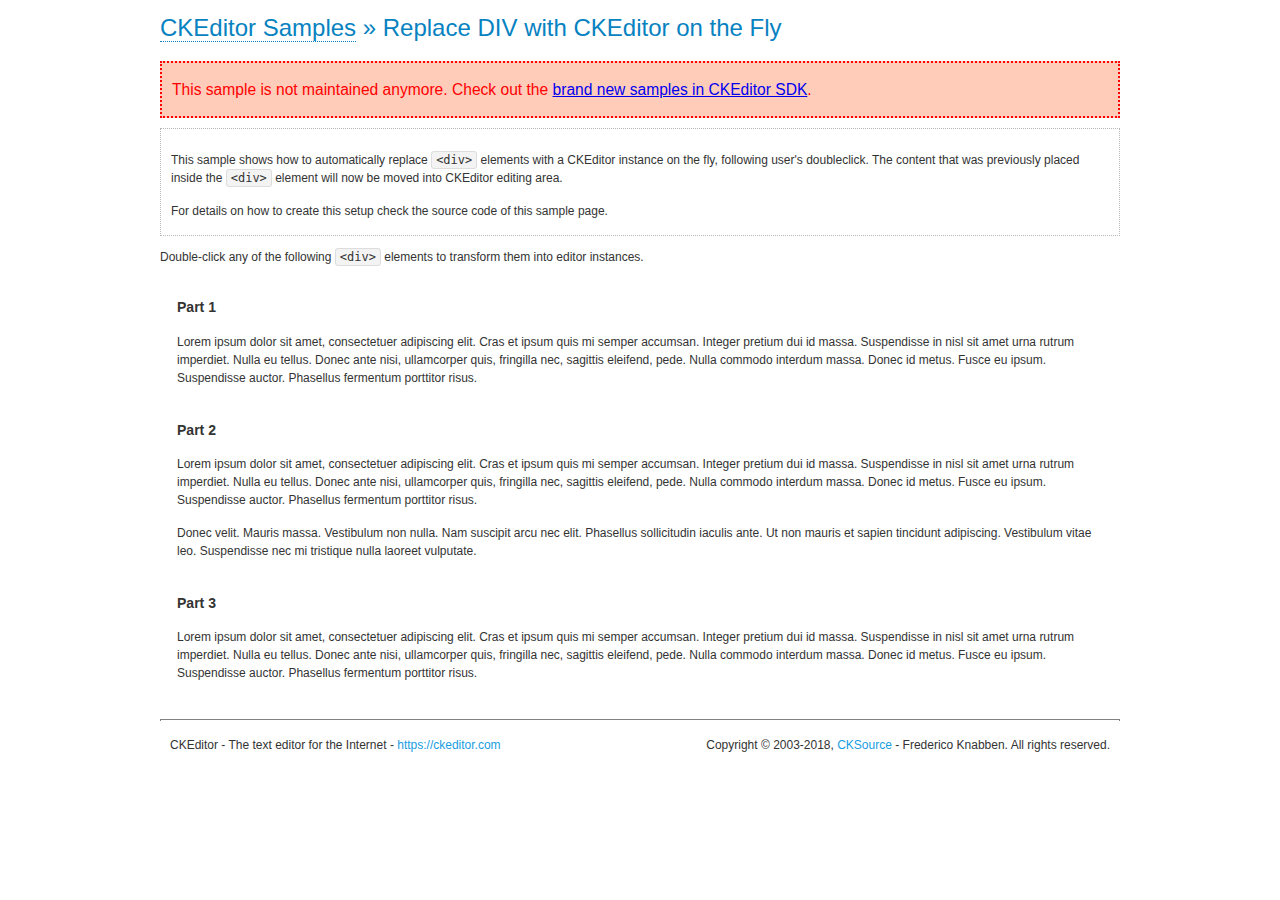
<file: Administration/ckeditor/samples/old/divreplace.html>
<!DOCTYPE html>
<!--
Copyright (c) 2003-2018, CKSource - Frederico Knabben. All rights reserved.
For licensing, see LICENSE.md or https://ckeditor.com/legal/ckeditor-oss-license
-->
<html>
<head>
	<meta charset="utf-8">
	<title>Replace DIV &mdash; CKEditor Sample</title>
	<script src="../../ckeditor.js"></script>
	<link href="sample.css" rel="stylesheet">
	<style>

		div.editable
		{
			border: solid 2px transparent;
			padding-left: 15px;
			padding-right: 15px;
		}

		div.editable:hover
		{
			border-color: black;
		}

	</style>
	<script>

		// Uncomment the following code to test the "Timeout Loading Method".
		// CKEDITOR.loadFullCoreTimeout = 5;

		window.onload = function() {
			// Listen to the double click event.
			if ( window.addEventListener )
				document.body.addEventListener( 'dblclick', onDoubleClick, false );
			else if ( window.attachEvent )
				document.body.attachEvent( 'ondblclick', onDoubleClick );

		};

		function onDoubleClick( ev ) {
			// Get the element which fired the event. This is not necessarily the
			// element to which the event has been attached.
			var element = ev.target || ev.srcElement;

			// Find out the div that holds this element.
			var name;

			do {
				element = element.parentNode;
			}
			while ( element && ( name = element.nodeName.toLowerCase() ) &&
				( name != 'div' || element.className.indexOf( 'editable' ) == -1 ) && name != 'body' );

			if ( name == 'div' && element.className.indexOf( 'editable' ) != -1 )
				replaceDiv( element );
		}

		var editor;

		function replaceDiv( div ) {
			if ( editor )
				editor.destroy();

			editor = CKEDITOR.replace( div );
		}

	</script>
</head>
<body>
	<h1 class="samples">
		<a href="index.html">CKEditor Samples</a> &raquo; Replace DIV with CKEditor on the Fly
	</h1>
	<div class="warning deprecated">
		This sample is not maintained anymore. Check out the <a href="https://sdk.ckeditor.com/">brand new samples in CKEditor SDK</a>.
	</div>
	<div class="description">
		<p>
			This sample shows how to automatically replace <code>&lt;div&gt;</code> elements
			with a CKEditor instance on the fly, following user's doubleclick. The content
			that was previously placed inside the <code>&lt;div&gt;</code> element will now
			be moved into CKEditor editing area.
		</p>
		<p>
			For details on how to create this setup check the source code of this sample page.
		</p>
	</div>
	<p>
		Double-click any of the following <code>&lt;div&gt;</code> elements to transform them into
		editor instances.
	</p>
	<div class="editable">
		<h3>
			Part 1
		</h3>
		<p>
			Lorem ipsum dolor sit amet, consectetuer adipiscing elit. Cras et ipsum quis mi
			semper accumsan. Integer pretium dui id massa. Suspendisse in nisl sit amet urna
			rutrum imperdiet. Nulla eu tellus. Donec ante nisi, ullamcorper quis, fringilla
			nec, sagittis eleifend, pede. Nulla commodo interdum massa. Donec id metus. Fusce
			eu ipsum. Suspendisse auctor. Phasellus fermentum porttitor risus.
		</p>
	</div>
	<div class="editable">
		<h3>
			Part 2
		</h3>
		<p>
			Lorem ipsum dolor sit amet, consectetuer adipiscing elit. Cras et ipsum quis mi
			semper accumsan. Integer pretium dui id massa. Suspendisse in nisl sit amet urna
			rutrum imperdiet. Nulla eu tellus. Donec ante nisi, ullamcorper quis, fringilla
			nec, sagittis eleifend, pede. Nulla commodo interdum massa. Donec id metus. Fusce
			eu ipsum. Suspendisse auctor. Phasellus fermentum porttitor risus.
		</p>
		<p>
			Donec velit. Mauris massa. Vestibulum non nulla. Nam suscipit arcu nec elit. Phasellus
			sollicitudin iaculis ante. Ut non mauris et sapien tincidunt adipiscing. Vestibulum
			vitae leo. Suspendisse nec mi tristique nulla laoreet vulputate.
		</p>
	</div>
	<div class="editable">
		<h3>
			Part 3
		</h3>
		<p>
			Lorem ipsum dolor sit amet, consectetuer adipiscing elit. Cras et ipsum quis mi
			semper accumsan. Integer pretium dui id massa. Suspendisse in nisl sit amet urna
			rutrum imperdiet. Nulla eu tellus. Donec ante nisi, ullamcorper quis, fringilla
			nec, sagittis eleifend, pede. Nulla commodo interdum massa. Donec id metus. Fusce
			eu ipsum. Suspendisse auctor. Phasellus fermentum porttitor risus.
		</p>
	</div>
	<div id="footer">
		<hr>
		<p>
			CKEditor - The text editor for the Internet - <a class="samples" href="https://ckeditor.com/">https://ckeditor.com</a>
		</p>
		<p id="copy">
			Copyright &copy; 2003-2018, <a class="samples" href="https://cksource.com/">CKSource</a> - Frederico
			Knabben. All rights reserved.
		</p>
	</div>
</body>
</html>
</file>
<file: Administration/ckeditor/samples/css/samples.css>
/**
 * @license Copyright (c) 2003-2018, CKSource - Frederico Knabben. All rights reserved.
 * For licensing, see LICENSE.md or https://ckeditor.com/legal/ckeditor-oss-license
 */
@media (max-width: 900px) {
  .global-is-mobile-hidden {
    display: none !important;
  }
}
article,
aside,
details,
figcaption,
figure,
footer,
header,
hgroup,
main,
menu,
nav,
section {
  display: block;
}
body,
html {
  margin: 0;
  padding: 0;
  font: 16px / 1.8 Arial, 'Helvetica Neue', Helvetica, sans-serif;
  font-weight: 300;
  color: #575757;
}
.grid-width-10 {
  width: 10%;
}
.grid-width-20 {
  width: 20%;
}
.grid-width-30 {
  width: 30%;
}
.grid-width-40 {
  width: 40%;
}
.grid-width-50 {
  width: 50%;
}
.grid-width-60 {
  width: 60%;
}
.grid-width-70 {
  width: 70%;
}
.grid-width-80 {
  width: 80%;
}
.grid-width-90 {
  width: 90%;
}
.grid-width-100 {
  width: 100%;
}
@media (max-width: 900px) {
  .grid-width-10,
  .grid-width-20,
  .grid-width-30,
  .grid-width-40,
  .grid-width-50,
  .grid-width-60,
  .grid-width-70,
  .grid-width-80,
  .grid-width-90,
  .grid-width-100 {
    width: 100%;
  }
}
*[class*="grid-width"] {
  -webkit-box-sizing: border-box;
  -moz-box-sizing: border-box;
  box-sizing: border-box;
  padding-left: 4%;
  padding-right: 4%;
  float: left;
}
*[class*="grid-width"]:after,
.grid-container:after,
*[class*="grid-width"]:before,
.grid-container:before {
  content: '';
  display: block;
  overflow: hidden;
  visibility: hidden;
  font-size: 0;
  line-height: 0;
  width: 0;
  height: 0;
}
*[class*="grid-width"]:after,
.grid-container:after {
  clear: both;
}
.grid-container {
  -webkit-box-sizing: border-box;
  -moz-box-sizing: border-box;
  box-sizing: border-box;
  margin-left: auto;
  margin-right: auto;
}
.grid-container-nested *[class*="grid-width"]:first-child {
  padding-left: 0;
}
.grid-container-nested *[class*="grid-width"]:last-child {
  padding-right: 0;
}
@media (max-width: 900px) {
  .grid-container-nested *[class*="grid-width"]:first-child {
    padding-left: 4%;
  }
  .grid-container-nested *[class*="grid-width"]:last-child {
    padding-right: 4%;
  }
}
.header-a {
  min-height: 140px;
  overflow: hidden;
}
.header-a .header-a-logo {
  margin: 40px 0 0;
}
@media (max-width: 900px) {
  .header-a .header-a-logo {
    text-align: center;
  }
}
.header-a .header-a-logo img {
  border: transparent;
}
.navigation-a {
  height: 30px;
  background: #3D3D3D;
  position: absolute;
  left: 0;
  right: 0;
  top: 0;
  padding: 0;
  overflow: hidden;
}
@media (max-width: 900px) {
  .navigation-a {
    text-align: center;
  }
}
.navigation-a ul {
  list-style: none;
  margin: 0;
  overflow: hidden;
}
.navigation-a ul li,
.navigation-a ul li a {
  display: inline-block;
}
@media (max-width: 900px) {
  .navigation-a ul {
    width: auto;
    text-overflow: ellipsis;
    white-space: nowrap;
    display: inline-block;
    float: none;
  }
  .navigation-a ul:before,
  .navigation-a ul:after {
    display: none;
  }
}
.navigation-a ul.navigation-a-left {
  text-align: left;
}
@media (max-width: 900px) {
  .navigation-a ul.navigation-a-left {
    padding-right: 0;
  }
}
.navigation-a ul.navigation-a-right {
  text-align: right;
}
@media (max-width: 900px) {
  .navigation-a ul.navigation-a-right {
    padding-left: 23px;
  }
}
.navigation-a ul li + li {
  margin-left: 23px;
}
.navigation-a ul li a {
  font-size: 10px;
  font-size: 0.625rem;
  line-height: 18px;
  line-height: 1.13rem;
  line-height: 30px;
  float: left;
  color: #ddd;
  font-weight: bold;
  text-decoration: none;
  text-transform: uppercase;
}
.navigation-a ul li a:hover {
  cursor: pointer;
  color: #fff;
}
.icon-navigation-a-github:before,
.icon-navigation-a-github:after {
  background-image: url("[data-uri]");
}
.navigation-b {
  text-align: right;
  margin: 52px 0 0;
  overflow: visible;
}
@media (max-width: 900px) {
  .navigation-b {
    text-align: center;
    margin-top: 20px;
    padding: 0;
  }
}
.navigation-b ul {
  padding: 0;
  list-style: none;
  margin: 0;
  overflow: visible;
}
.navigation-b ul li,
.navigation-b ul li a {
  display: inline-block;
}
@media (max-width: 900px) {
  .navigation-b ul {
    display: table;
    width: 100%;
    padding-bottom: 1.5em;
  }
}
@media (max-width: 900px) {
  .navigation-b ul li {
    display: table-row;
  }
}
.navigation-b ul li + li {
  margin-left: 20px;
}
@media (max-width: 900px) {
  .navigation-b ul li + li {
    margin-left: 0;
  }
}
.navigation-b ul li a {
  -webkit-box-sizing: border-box;
  -moz-box-sizing: border-box;
  box-sizing: border-box;
  text-transform: uppercase;
  text-decoration: none;
  outline: none;
}
@media (max-width: 900px) {
  .navigation-b ul li a {
    width: 100%;
    -webkit-border-radius: 0;
    -webkit-background-clip: padding-box;
    -moz-border-radius: 0;
    -moz-background-clip: padding;
    border-radius: 0;
    background-clip: padding-box;
  }
}
.footer-a {
  font-size: 13px;
  font-size: 0.8125rem;
  line-height: 23.4px;
  line-height: 1.46rem;
  padding-top: 2.25em;
  padding-bottom: 2.25em;
  overflow: hidden;
  color: #8a8a8a;
}
.footer-a a {
  color: #0287D0;
  text-decoration: none;
  border-bottom: 1px dotted #0287D0;
}
.footer-a a:hover {
  color: #0277b7;
}
.footer-a p {
  margin: 0;
  display: inline-block;
  text-align: center;
}
.content {
  font-size: 14px;
  font-size: 0.875rem;
  line-height: 25.2px;
  line-height: 1.57rem;
  overflow: hidden;
  padding-top: 1.5em;
  padding-bottom: 1.5em;
}
.content p {
  margin: 0.75em 0;
}
.content ul,
.content ol,
.content pre,
.content blockquote,
.content textarea:not([class^="cke"]),
.content .cke {
  margin: 1.875em 0;
}
.content code,
.content kbd {
  -webkit-border-radius: 3px;
  -webkit-background-clip: padding-box;
  -moz-border-radius: 3px;
  -moz-background-clip: padding;
  border-radius: 3px;
  background-clip: padding-box;
  padding: 3px 4px;
}
.content pre,
.content code,
.content kbd,
.content blockquote {
  background: #f5f5f5;
}
.content blockquote,
.content pre {
  background: none;
  border-left: 4px solid #0287D0;
  padding: 1.5em 2.25em;
}
.content p a,
.content ul a,
.content ol a,
.content blockquote a,
.content h1 a,
.content h2 a,
.content h3 a,
.content h4 a,
.content h5 a {
  color: #0287D0;
  text-decoration: none;
  border-bottom: 1px dotted #0287D0;
}
.content p a:hover,
.content ul a:hover,
.content ol a:hover,
.content blockquote a:hover,
.content h1 a:hover,
.content h2 a:hover,
.content h3 a:hover,
.content h4 a:hover,
.content h5 a:hover {
  color: #0277b7;
}
.content h1,
.content h2,
.content h3,
.content h4,
.content h5 {
  color: #000;
  font-weight: 100;
}
.content h1 code,
.content h2 code,
.content h3 code,
.content h4 code,
.content h5 code,
.content h1 kbd,
.content h2 kbd,
.content h3 kbd,
.content h4 kbd,
.content h5 kbd {
  font-size: inherit;
}
.content h1 a.content-heading-anchor,
.content h2 a.content-heading-anchor,
.content h3 a.content-heading-anchor,
.content h4 a.content-heading-anchor,
.content h5 a.content-heading-anchor {
  font-weight: 100;
  vertical-align: middle;
  opacity: 0;
  border: 0;
}
.content h1:hover a.content-heading-anchor,
.content h2:hover a.content-heading-anchor,
.content h3:hover a.content-heading-anchor,
.content h4:hover a.content-heading-anchor,
.content h5:hover a.content-heading-anchor {
  opacity: 1;
}
.content h1:target a,
.content h2:target a,
.content h3:target a,
.content h4:target a,
.content h5:target a {
  -webkit-animation: targetLinkOpacity 0.5s linear alternate;
  -moz-animation: targetLinkOpacity 0.5s linear alternate;
  -o-animation: targetLinkOpacity 0.5s linear alternate;
  animation: targetLinkOpacity 0.5s linear alternate;
  opacity: 1;
}
.content input,
.content select,
.content textarea:not([class^="cke"]) {
  -webkit-border-radius: 3px;
  -webkit-background-clip: padding-box;
  -moz-border-radius: 3px;
  -moz-background-clip: padding;
  border-radius: 3px;
  background-clip: padding-box;
  -webkit-box-shadow: inset 0 1px 1px rgba(0, 0, 0, 0.08);
  -moz-box-shadow: inset 0 1px 1px rgba(0, 0, 0, 0.08);
  box-shadow: inset 0 1px 1px rgba(0, 0, 0, 0.08);
  font: inherit;
  color: inherit;
  border: 1px solid #D9D9D9;
  padding: .2em .5em;
}
.content input:focus,
.content select:focus,
.content textarea:not([class^="cke"]):focus {
  border-color: #66afe9;
  outline: 0;
  -webkit-box-shadow: inset 0 1px 1px rgba(0, 0, 0, 0.08), 0 0 8px #93c6ef;
  -moz-box-shadow: inset 0 1px 1px rgba(0, 0, 0, 0.08), 0 0 8px #93c6ef;
  box-shadow: inset 0 1px 1px rgba(0, 0, 0, 0.08), 0 0 8px #93c6ef;
}
.content abbr {
  border-bottom: 1px dotted #666;
  cursor: pointer;
}
.content blockquote {
  font-style: italic;
  font-family: Georgia, Times, "Times New Roman", serif;
  font-size: 16px;
  font-size: 1rem;
  line-height: 28.8px;
  line-height: 1.8rem;
}
.content em {
  font-style: italic;
}
.content h1 {
  font-size: 36px;
  font-size: 2.25rem;
  line-height: 64.8px;
  line-height: 4.05rem;
  margin: 1.125em 0 0;
}
.content h2 {
  font-size: 27.2px;
  font-size: 1.7rem;
  line-height: 48.96px;
  line-height: 3.06rem;
  margin: 0.9em 0 0;
}
.content h3 {
  font-size: 24px;
  font-size: 1.5rem;
  line-height: 43.2px;
  line-height: 2.7rem;
  font-weight: 500;
  margin: 0.75em 0 0;
}
.content h4 {
  font-size: 19.2px;
  font-size: 1.2rem;
  line-height: 34.56px;
  line-height: 2.16rem;
  font-weight: 500;
  margin: 0.75em 0 0;
}
.content h5 {
  font-size: 17.6px;
  font-size: 1.1rem;
  line-height: 31.68px;
  line-height: 1.98rem;
  font-weight: 500;
  margin: 0.75em 0 0;
}
.content hr {
  border: 0;
  border-top: 4px solid #D9D9D9;
  margin: 1.5em 0;
}
.content input[type="text"] {
  height: 1.8em;
  line-height: 1.8em;
}
.content input[type="button"] {
  -webkit-appearance: button;
  -moz-appearance: button;
  appearance: button;
}
.content kbd {
  font-size: 12px;
  font-size: 0.75rem;
  line-height: 21.6px;
  line-height: 1.35rem;
  font-family: Arial, 'Helvetica Neue', Helvetica, sans-serif;
  padding: 2px 6px;
  -webkit-box-shadow: 0 0 4px #fff inset, 0 2px 0 #D9D9D9;
  -moz-box-shadow: 0 0 4px #fff inset, 0 2px 0 #D9D9D9;
  box-shadow: 0 0 4px #fff inset, 0 2px 0 #D9D9D9;
}
.content p img {
  vertical-align: middle;
}
.content p pre {
  padding: 1.5em;
}
.content pre {
  padding: 0;
  border: 0;
  tab-size: 4;
  -o-tab-size: 4;
  -moz-tab-size: 4;
}
.content pre,
.content code {
  font-size: 11.89px;
  font-size: 0.743rem;
  line-height: 21.4px;
  line-height: 1.34rem;
  font-family: Consolas, Menlo, Monaco, Lucida Console, Liberation Mono, DejaVu Sans Mono, Bitstream Vera Sans Mono, Courier New, monospace, serif;
}
.content pre a,
.content code a {
  border: 0;
}
.content pre code {
  padding: 0.75em;
  display: block;
}
.content strong {
  color: #000;
}
.content ul ul,
.content ol ul,
.content ul ol,
.content ol ol {
  margin: 0.75em 0;
}
.content ul li,
.content ol li {
  font-size: 14px;
  font-size: 0.875rem;
  line-height: 30.24px;
  line-height: 1.89rem;
}
.content textarea:not([class^="cke"]) {
  width: 100%;
}
.content div.todo {
  border: 2px dotted #444;
  padding: 10px;
  margin: 60px 0 10px 0;
  /* Remove me some day */
}
.content div.todo:before {
  content: "TODO";
  font-weight: bold;
}
body a.button-a,
body button.button-a,
body input.button-a {
  -webkit-border-radius: 3px;
  -webkit-background-clip: padding-box;
  -moz-border-radius: 3px;
  -moz-background-clip: padding;
  border-radius: 3px;
  background-clip: padding-box;
  font-size: 14px;
  font-size: 0.875rem;
  line-height: 25.2px;
  line-height: 1.57rem;
  height: 36px;
  line-height: 36px;
  padding: 0 1.1em;
  font-weight: 700;
  color: #3e3e3e;
  white-space: nowrap;
  text-decoration: none;
  display: inline-block;
  cursor: pointer;
  border: 0;
  vertical-align: middle;
  margin: 1px 0;
  background: transparent;
}
body a.button-a.icon-pos-left,
body button.button-a.icon-pos-left,
body input.button-a.icon-pos-left {
  padding-left: .8em;
}
body a.button-a.icon-pos-right,
body button.button-a.icon-pos-right,
body input.button-a.icon-pos-right {
  padding-right: .8em;
}
body a.button-a.button-a-no-text,
body button.button-a.button-a-no-text,
body input.button-a.button-a-no-text {
  -webkit-border-radius: 100px;
  -webkit-background-clip: padding-box;
  -moz-border-radius: 100px;
  -moz-background-clip: padding;
  border-radius: 100px;
  background-clip: padding-box;
  width: 36px;
  padding: 0;
  text-indent: -999px;
  overflow: hidden;
  position: relative;
  text-align: center;
}
body a.button-a.button-a-no-text:before,
body button.button-a.button-a-no-text:before,
body input.button-a.button-a-no-text:before {
  position: absolute;
  left: 50%;
  top: 50%;
  margin: -9px 0 0 -9px;
}
@media (max-width: 900px) {
  body a.button-a.button-a-mobile-collapsed,
  body button.button-a.button-a-mobile-collapsed,
  body input.button-a.button-a-mobile-collapsed {
    -webkit-border-radius: 100px;
    -webkit-background-clip: padding-box;
    -moz-border-radius: 100px;
    -moz-background-clip: padding;
    border-radius: 100px;
    background-clip: padding-box;
    width: 36px;
    padding: 0;
    text-indent: -999px;
    overflow: hidden;
    position: relative;
    text-align: center;
  }
  body a.button-a.button-a-mobile-collapsed:before,
  body button.button-a.button-a-mobile-collapsed:before,
  body input.button-a.button-a-mobile-collapsed:before {
    position: absolute;
    left: 50%;
    top: 50%;
    margin: -9px 0 0 -9px;
  }
  body a.button-a.button-a-mobile-collapsed:before,
  body button.button-a.button-a-mobile-collapsed:before,
  body input.button-a.button-a-mobile-collapsed:before {
    position: absolute;
    left: 50%;
    top: 50%;
    margin: -9px 0 0 -9px;
  }
}
body a.button-a:active,
body button.button-a:active,
body input.button-a:active,
body a.button-a:hover,
body button.button-a:hover,
body input.button-a:hover {
  color: #fff;
  background: #0277b7;
}
body a.button-a:focus,
body button.button-a:focus,
body input.button-a:focus {
  border-color: #66afe9;
  outline: 0;
  -webkit-box-shadow: inset 0 1px 1px rgba(0, 0, 0, 0.075), 0 0 8px #93c6ef;
  -moz-box-shadow: inset 0 1px 1px rgba(0, 0, 0, 0.075), 0 0 8px #93c6ef;
  box-shadow: inset 0 1px 1px rgba(0, 0, 0, 0.075), 0 0 8px #93c6ef;
}
body a.button-a-soft,
body button.button-a-soft,
body input.button-a-soft {
  background: #e7e7e7;
}
body a.button-a-soft:active,
body button.button-a-soft:active,
body input.button-a-soft:active,
body a.button-a-soft:hover,
body button.button-a-soft:hover,
body input.button-a-soft:hover {
  color: #3e3e3e;
  background: #cecece;
}
body a.button-a-background,
body button.button-a-background,
body input.button-a-background,
body a.navigation-b ul li a:hover,
body button.navigation-b ul li a:hover,
body input.navigation-b ul li a:hover {
  color: #fff;
  background: #0287D0;
}
body a.button-a-background:active,
body button.button-a-background:active,
body input.button-a-background:active,
body a.button-a-background:hover,
body button.button-a-background:hover,
body input.button-a-background:hover,
body a.navigation-b ul li a:hover:active,
body button.navigation-b ul li a:hover:active,
body input.navigation-b ul li a:hover:active,
body a.navigation-b ul li a:hover:hover,
body button.navigation-b ul li a:hover:hover,
body input.navigation-b ul li a:hover:hover {
  color: #fff;
  background: #0277b7;
}
.balloon-a {
  font-size: 12px;
  font-size: 0.75rem;
  line-height: 21.6px;
  line-height: 1.35rem;
  -webkit-border-radius: 3px;
  -webkit-background-clip: padding-box;
  -moz-border-radius: 3px;
  -moz-background-clip: padding;
  border-radius: 3px;
  background-clip: padding-box;
  border-bottom: 3px solid #d4d4d4;
  background: #ebebeb;
  display: inline-block;
  white-space: nowrap;
  padding: .4em 1.2em .2em;
  font-weight: 700;
  position: relative;
  z-index: 1000;
  text-transform: none;
  color: #575757;
}
.balloon-a:hover {
  color: #575757;
}
.balloon-a:before {
  content: '';
  width: 0;
  height: 0;
  border-style: solid;
  position: absolute;
}
.balloon-a-ne:before,
.balloon-a-nw:before {
  top: -13px;
  border-width: 0 9px 15.6px 9px;
  border-color: transparent transparent #ebebeb transparent;
}
.balloon-a-se:before,
.balloon-a-sw:before {
  bottom: -13px;
  border-width: 15.6px 9px 0 9px;
  border-color: #ebebeb transparent transparent transparent;
}
.balloon-a-nw:before,
.balloon-a-sw:before {
  left: 20px;
}
.balloon-a-ne:before,
.balloon-a-se:before {
  right: 20px;
}
.icon-pos-left:before,
.icon-pos-right:after {
  content: '';
  display: inline-block;
  width: 18px;
  height: 18px;
  vertical-align: middle;
  background-repeat: no-repeat;
}
.icon-pos-left:before {
  margin-right: 10px;
}
.icon-pos-right:after {
  margin-left: 10px;
}
.icon-download:before,
.icon-download:after {
  background-image: url("[data-uri]");
}
.icon-question-mark:before,
.icon-question-mark:after {
  background-image: url("[data-uri]");
}
.icon-close:before,
.icon-close:after {
  background-image: url("[data-uri]");
}
.ie8 .switch > * {
  vertical-align: middle;
}
.ie8 .switch input[type="radio"] {
  margin: 0 0.25em;
  display: inline-block;
}
.ie8 .switch label {
  margin-left: 0 !important;
  margin-right: 0 !important;
}
.ie8 .switch label[data-for="1"] {
  float: left;
}
.ie8 .switch label[data-for="2"] {
  float: right;
}
.ie8 .switch .switch-inner {
  display: none;
}
.switch {
  font-size: 14px;
  font-size: 0.875rem;
  line-height: 25.2px;
  line-height: 1.57rem;
  font-weight: bold;
  background-color: #0287D0;
  overflow: hidden;
  display: inline-block;
  padding: 0.75em 0.25em;
  color: #fff;
  -webkit-border-radius: 3px;
  -webkit-background-clip: padding-box;
  -moz-border-radius: 3px;
  -moz-background-clip: padding;
  border-radius: 3px;
  background-clip: padding-box;
  position: relative;
}
.switch input[type="radio"] {
  display: none;
}
.switch label {
  position: relative;
  z-index: 2;
  float: left;
  cursor: pointer;
  padding: 0 0.75em;
}
.switch label:hover {
  text-decoration: underline;
}
.switch .switch-inner {
  float: left;
  background-color: #FFF;
  height: 1.5em;
  width: 4.125em;
  padding: 2px;
  margin: 0 0.25em;
  -webkit-border-radius: 5.5px;
  -webkit-background-clip: padding-box;
  -moz-border-radius: 5.5px;
  -moz-background-clip: padding;
  border-radius: 5.5px;
  background-clip: padding-box;
}
.switch .switch-inner .handler {
  overflow: hidden;
  position: relative;
  display: block;
  height: 1.5em;
  width: 1.5em;
  background: #027dc1;
  -webkit-border-radius: 4.5px;
  -webkit-background-clip: padding-box;
  -moz-border-radius: 4.5px;
  -moz-background-clip: padding;
  border-radius: 4.5px;
  background-clip: padding-box;
}
.switch .switch-inner .handler:before {
  content: '';
  display: block;
  position: absolute;
  top: 0;
  right: 0;
  bottom: 3px;
  left: 0;
  background-color: #0291df;
  -webkit-border-bottom-left-radius: 4.5px;
  -moz-border-radius-bottomleft: 4.5px;
  border-bottom-left-radius: 4.5px;
  -webkit-border-bottom-right-radius: 4.5px;
  -webkit-background-clip: padding-box;
  -moz-border-radius-bottomright: 4.5px;
  -moz-background-clip: padding;
  border-bottom-right-radius: 4.5px;
  background-clip: padding-box;
}
.switch:hover .switch-inner .handler:before {
  background: #029ef3;
}
.switch input[data-num="2"]:checked ~ .switch-inner > .handler {
  margin-left: auto;
}
.switch input[data-num="2"]:checked ~ label[data-for="1"] {
  padding-right: 5.125em;
  margin-right: -4.375em;
}
.switch input[data-num="1"]:checked ~ label[data-for="2"] {
  padding-left: 5.125em;
  margin-left: -4.375em;
}
.toggler {
  -webkit-user-select: none;
  -moz-user-select: none;
  -ms-user-select: none;
  user-select: none;
}
.toggler label {
  cursor: pointer;
}
.toggler [data-collapse] {
  display: inherit;
}
.toggler [data-expand] {
  display: none;
}
.toggler.collapsed [data-collapse] {
  display: none;
}
.toggler.collapsed [data-expand] {
  display: inherit;
}
.toggler-container {
  overflow: hidden;
}
.toggler-container.collapsed {
  height: 0;
}
.icon-toggler-expanded:before,
.icon-toggler-collapsed:before,
.icon-toggler-expanded:after,
.icon-toggler-collapsed:after {
  background-image: url("[data-uri]");
}
.icon-toggler-expanded.icon-light:before,
.icon-toggler-collapsed.icon-light:before,
.icon-toggler-expanded.icon-light:after,
.icon-toggler-collapsed.icon-light:after {
  background-image: url("[data-uri]");
}
.icon-toggler-expanded:before,
.icon-toggler-expanded:after {
  background-position: top left;
}
.icon-toggler-collapsed:before,
.icon-toggler-collapsed:after {
  background-position: bottom left;
}
.modal {
  padding: 20px;
  border-radius: 3px;
  background-color: white;
  max-width: 700px;
  -webkit-box-sizing: border-box;
  -moz-box-sizing: border-box;
  box-sizing: border-box;
  width: 80% !important;
  top: 50% !important;
  -webkit-transform: translate(-50%, -50%) !important;
  -moz-transform: translate(-50%, -50%) !important;
  -ms-transform: translate(-50%, -50%) !important;
  -o-transform: translate(-50%, -50%) !important;
  transform: translate(-50%, -50%) !important;
}
.modal-close {
  -webkit-border-radius: 100px;
  -webkit-background-clip: padding-box;
  -moz-border-radius: 100px;
  -moz-background-clip: padding;
  border-radius: 100px;
  background-clip: padding-box;
  cursor: pointer;
  height: 18px;
  width: 18px;
  position: absolute;
  top: 10px;
  right: 10px;
  font-size: 17px;
  text-align: center;
  line-height: 19px;
  background: #cccccc;
}
main .grid-container,
header .grid-container,
.navigation-a > div,
footer > div {
  max-width: 968px;
}
.header-a {
  margin-top: 30px;
}
.footer-a {
  border-top: 1px solid #D9D9D9;
}
.adjoined-top {
  background-color: #0287D0;
  color: #fff;
}
.adjoined-top .content h1,
.adjoined-top .content h2,
.adjoined-top .content h3,
.adjoined-top .content h4,
.adjoined-top .content h5 {
  color: #fff;
}
.adjoined-top .content p {
  font-size: 18px;
  font-size: 1.125rem;
  line-height: 32.4px;
  line-height: 2.02rem;
  font-weight: 100;
}
.adjoined-top .content p a {
  text-decoration: none;
  border-bottom: 1px dotted #fff;
  color: inherit;
}
.adjoined-top .content p a:hover {
  color: #e6e6e6;
}
.adjoined-top .content button {
  color: #fff;
}
.adjoined-top .content strong {
  color: #fff;
}
.adjoined-top .content code {
  font-size: inherit;
  color: #0287D0;
}
.adjoined-bottom {
  position: relative;
}
.adjoined-bottom:before {
  z-index: -1;
  content: '';
  background: #0287D0;
  position: absolute;
  top: 0;
  left: 0;
  right: 0;
  height: 50%;
}
main .grid-container,
header .grid-container,
.navigation-a > div,
footer > div {
  max-width: 1052px;
}
main .grid-container.freed-width {
  max-width: none;
}
.switch {
  background: #027dc1;
  float: right;
  overflow: visible;
}
.switch .balloon-a {
  position: absolute;
  top: -40px;
  right: 50%;
  margin-right: -15px;
  background: #FFEFC1;
  border-bottom-color: #DCDCA4;
}
.switch .balloon-a:before {
  border-color: #FFEFC1 transparent transparent transparent;
}
#toolbar .editors-container {
  overflow: hidden;
  height: 0;
  transition: height 200ms;
}
#toolbar .editors-container.active {
  height: auto;
}
#main #editor {
  background: #FFF;
  padding: 2% 4%;
  border: dashed 5px #0287D0;
}
#main .adjoined-top:before {
  height: 335px;
}
#toolbar .adjoined-top:before {
  height: 219px;
}
#toolbar .adjoined-top .grid-container-nested {
  height: 147px;
}
.content .grid-switch-magic {
  margin: 3.5em 0 0;
}
#info-box {
  padding-bottom: 0;
}
#info-box > div {
  width: 100%;
  text-align: right;
}
#info-box > div .toggler {
  padding-right: 0;
}
#info-box > div .toggler:hover {
  background: transparent;
  color: #000;
}
#info-box > div .toggler:hover > label {
  text-decoration: underline;
}
#info-box > div h2 {
  float: left;
  margin-top: 0;
}
#info-box > div#instructions-container {
  text-align: left;
}
#toolbarModifierWrapper {
  overflow: hidden;
  height: 0;
  opacity: 0;
  transition: height 200ms;
}
#toolbarModifierWrapper.active {
  height: auto;
  opacity: 1;
}
header {
  overflow: visible;
}
header div.grid-container {
  overflow: visible;
}
header .navigation-b {
  overflow: visible;
}
header .navigation-b ul {
  overflow: visible;
}
header .navigation-b a {
  position: relative;
}
header .balloon-a {
  position: absolute;
  top: 48px;
  left: 50%;
  margin-left: -35px;
}
@media (max-width: 1140px) {
  header .balloon-a {
    left: auto;
    margin-left: auto;
    right: 50%;
    margin-right: -35px;
  }
  header .balloon-a:before {
    left: auto;
    right: 22px;
  }
}
@media (max-width: 900px) {
  header .balloon-a {
    display: none;
  }
}
header .header-a-logo img {
  width: 160px;
  height: 60px;
}

#toolbar .cke_toolbar {
  pointer-events: none;
  -webkit-user-select: none;
  -moz-user-select: none;
  -ms-user-select: none;
  user-select: none;
  cursor: default;
}
.some-toolbar-active .cke_toolbar {
  zoom: 1;
  filter: alpha(opacity=50);
  -webkit-opacity: 0.5;
  -moz-opacity: 0.5;
  opacity: 0.5;
}
.cke_toolbar.active {
  position: relative;
  zoom: 1;
  filter: alpha(opacity=100);
  -webkit-opacity: 1;
  -moz-opacity: 1;
  opacity: 1;
}
.cke_toolbar.active:after {
  content: '';
  display: block;
  position: absolute;
  top: 0;
  right: 6px;
  bottom: 5px;
  left: 0;
  -webkit-border-radius: 5px;
  -webkit-background-clip: padding-box;
  -moz-border-radius: 5px;
  -moz-background-clip: padding;
  border-radius: 5px;
  background-clip: padding-box;
  -webkit-box-shadow: 0px 0px 15px 3px #fff4b0;
  -moz-box-shadow: 0px 0px 15px 3px #fff4b0;
  box-shadow: 0px 0px 15px 3px #fff4b0;
}
.cke_toolbar.active .cke_toolgroup {
  -webkit-box-shadow: none;
  -moz-box-shadow: none;
  box-shadow: none;
  border-color: #e3c300;
}
.cke_toolbar.active .cke_combo,
.cke_toolbar.active .cke_toolgroup {
  position: relative;
  z-index: 2;
}
.cke_toolbar.active .cke_combo_button {
  -webkit-box-shadow: none;
  -moz-box-shadow: none;
  box-shadow: none;
}
.unselectable {
  -webkit-user-select: none;
  -moz-user-select: none;
  -ms-user-select: none;
  user-select: none;
}
.toolbar {
  padding: 5px 0;
  margin-bottom: 2.4em;
  overflow: hidden;
  background: #fff;
}
.toolbar button.button-a.cke_button {
  cursor: pointer;
  display: inline-block;
  padding: 4px 6px;
  outline: 0;
  border: 1px solid #a6a6a6;
}
.toolbar button.button-a.hidden {
  display: none;
}
.toolbar button.button-a.left {
  float: left;
  margin-right: 8px;
}
.toolbar button.button-a.right {
  float: right;
  margin-left: 8px;
}
.toolbar button.button-a .highlight {
  color: #ffefc1;
}
.configContainer.hidden,
.toolbarModifier.hidden,
.toolbarModifier-hints.hidden {
  display: none;
}
.toolbarModifier :focus,
.toolbar button:focus,
.configContainer textarea.configCode:focus {
  outline: none;
}
div.toolbarModifier {
  padding: 0;
  overflow: hidden;
  width: 100%;
  position: relative;
  display: table;
  border-collapse: collapse;
}
div.toolbarModifier ::-moz-focus-inner {
  border: 0;
}
div.toolbarModifier .empty {
  display: none;
}
div.toolbarModifier.empty-visible .empty {
  display: table-row;
  zoom: 1;
  filter: alpha(opacity=60);
  -webkit-opacity: 0.6;
  -moz-opacity: 0.6;
  opacity: 0.6;
}
div.toolbarModifier .empty > p {
  line-height: 31px;
}
div.toolbarModifier > ul {
  padding: 0;
  margin: 0;
  border-top: 1px solid #ccc;
  width: 100%;
}
div.toolbarModifier > ul[data-type="table-header"] {
  display: table-header-group;
}
div.toolbarModifier > ul[data-type="table-body"] {
  display: table-row-group;
}
div.toolbarModifier > ul p {
  padding: 0;
  margin: 0;
}
div.toolbarModifier > ul > li {
  display: table-row;
}
div.toolbarModifier > ul > li[data-type="header"] {
  font-weight: bold;
  user-select: none;
  cursor: default;
}
div.toolbarModifier > ul > li[data-type="group"],
div.toolbarModifier > ul > li[data-type="separator"] {
  border-bottom: 1px solid #ccc;
}
div.toolbarModifier > ul > li[data-type="subgroup"] {
  border-top: 1px solid #eee;
}
div.toolbarModifier > ul > li[data-type="subgroup"]:first-child {
  border-top: none;
}
div.toolbarModifier > ul > li[data-type="group"].active,
div.toolbarModifier > ul > li[data-type="group"]:hover,
div.toolbarModifier > ul > li[data-type="separator"].active,
div.toolbarModifier > ul > li[data-type="separator"]:hover {
  overflow: hidden;
  z-index: 2;
}
div.toolbarModifier > ul > li[data-type="group"].active,
div.toolbarModifier > ul > li[data-type="separator"].active,
div.toolbarModifier > ul > li[data-type="group"].active:hover,
div.toolbarModifier > ul > li[data-type="separator"].active:hover {
  background: #f0fafb;
}
div.toolbarModifier > ul > li[data-type="group"]:hover,
div.toolbarModifier > ul > li[data-type="separator"]:hover {
  background: #fffbe3;
}
div.toolbarModifier > ul > li[data-type="separator"] {
  background: #f5f5f5;
}
div.toolbarModifier > ul > li[data-type="separator"]:after {
  content: '';
  width: 100%;
}
div.toolbarModifier > ul > li[data-type="separator"] > p {
  padding: 2px 5px;
}
div.toolbarModifier > ul > li > p,
div.toolbarModifier > ul > li > ul {
  display: table-cell;
  vertical-align: middle;
}
div.toolbarModifier > ul > li p {
  padding-left: 5px;
  min-width: 200px;
}
div.toolbarModifier > ul > li p span {
  white-space: nowrap;
  cursor: default;
}
div.toolbarModifier > ul > li p span button {
  font-size: 12.666px;
  margin-right: 5px;
  cursor: pointer;
  background: #fff;
  -webkit-border-radius: 5px;
  -webkit-background-clip: padding-box;
  -moz-border-radius: 5px;
  -moz-background-clip: padding;
  border-radius: 5px;
  background-clip: padding-box;
  border: 1px solid #bbb;
  padding: 0 7px;
  line-height: 12px;
  height: 20px;
}
div.toolbarModifier > ul > li p span button:not(.disabled):hover,
div.toolbarModifier > ul > li p span button:not(.disabled):focus {
  color: #fff;
  background-color: #454545;
  border-color: transparent;
}
div.toolbarModifier > ul > li p span button.move.disabled {
  cursor: default;
  zoom: 1;
  filter: alpha(opacity=20);
  -webkit-opacity: 0.2;
  -moz-opacity: 0.2;
  opacity: 0.2;
}
div.toolbarModifier > ul > li ul {
  border-collapse: collapse;
  padding: 0;
  width: 100%;
}
div.toolbarModifier > ul > li ul li {
  display: table-row;
  list-style-type: none;
  line-height: 1;
}
div.toolbarModifier > ul > li ul li[data-type="subgroup"] {
  border-top: 1px solid #ddd;
}
div.toolbarModifier > ul > li ul li[data-type="subgroup"]:first-child {
  border-top: 0;
}
div.toolbarModifier > ul > li ul li[data-type="subgroup"] [data-type="button"] {
  -webkit-border-radius: 3px;
  -webkit-background-clip: padding-box;
  -moz-border-radius: 3px;
  -moz-background-clip: padding;
  border-radius: 3px;
  background-clip: padding-box;
  padding: 0 2px;
}
div.toolbarModifier > ul > li ul li[data-type="subgroup"] [data-type="button"]:focus {
  background: rgba(0, 0, 0, 0.04);
}
div.toolbarModifier > ul > li ul li[data-type="subgroup"] [data-type="button"] input {
  vertical-align: middle;
}
div.toolbarModifier > ul > li ul li > p,
div.toolbarModifier > ul > li ul li > ul {
  display: table-cell;
  vertical-align: middle;
}
div.toolbarModifier > ul > li ul li ul {
  padding: 0;
}
div.toolbarModifier > ul > li ul li ul li {
  padding: 0;
  display: inline-block;
  cursor: pointer;
  margin: 2px 5px 2px 0;
}
div.toolbarModifier > ul > li ul li ul li .cke_combo_text {
  cursor: pointer;
  white-space: nowrap;
}
div.toolbarModifier > ul > li ul li ul li .cke_toolgroup,
div.toolbarModifier > ul > li ul li ul li .cke_combo_button {
  cursor: pointer;
  margin: 0;
  vertical-align: middle;
  border: 1px solid #ddd;
  font-size: 11.41px;
  font-size: 0.713rem;
  line-height: 20.54px;
  line-height: 1.28rem;
}
div.toolbarModifier > .codemirror-wrapper {
  overflow-y: auto;
}
div.toolbarModifier-hints {
  float: right;
  width: 350px;
  min-width: 150px;
  overflow-y: auto;
  margin-left: 1.5em;
}
div.toolbarModifier-hints h3 {
  font-size: 18.08px;
  font-size: 1.13rem;
  line-height: 32.54px;
  line-height: 2.03rem;
  padding: 0.36em 1.5em;
  background: #f5f5f5;
  border-bottom: 1px solid #ddd;
  margin-top: 0;
  margin-bottom: 1.2em;
}
div.toolbarModifier-hints dl {
  margin-bottom: 1.2em;
  overflow: hidden;
}
div.toolbarModifier-hints dl .list-header {
  font-weight: bold;
  border: 0;
  padding-bottom: 0.6em;
}
div.toolbarModifier-hints dl > p {
  text-align: center;
}
div.toolbarModifier-hints dl dt {
  float: left;
  width: 9em;
  clear: both;
  text-align: right;
  border-top: 1px solid #ddd;
  padding-left: 1.5em;
  padding-right: .1em;
  -webkit-box-sizing: border-box;
  -moz-box-sizing: border-box;
  box-sizing: border-box;
}
div.toolbarModifier-hints dl dt code {
  background: none;
  border: none;
  vertical-align: middle;
}
div.toolbarModifier-hints dl dd {
  margin-left: 10em;
  clear: right;
  padding-right: 1.5em;
}
div.toolbarModifier-hints dl dd code {
  line-height: 2.2em;
}
div.toolbarModifier-hints dl dd:after {
  content: '\00a0';
  display: block;
  clear: left;
  float: right;
  height: 0;
  width: 0;
}
.toolbarModifier-hints,
.configContainer textarea.configCode,
.CodeMirror {
  -webkit-border-radius: 3px;
  -webkit-background-clip: padding-box;
  -moz-border-radius: 3px;
  -moz-background-clip: padding;
  border-radius: 3px;
  background-clip: padding-box;
  border: 1px solid #ccc;
  font-size: 13.01px;
  font-size: 0.813rem;
  line-height: 23.42px;
  line-height: 1.46rem;
}
.configContainer textarea.configCode,
.CodeMirror pre,
.CodeMirror-linenumber {
  font-size: 13.01px;
  font-size: 0.813rem;
  line-height: 23.42px;
  line-height: 1.46rem;
  font-family: Consolas, Menlo, Monaco, Lucida Console, Liberation Mono, DejaVu Sans Mono, Bitstream Vera Sans Mono, Courier New, monospace, serif;
}
.CodeMirror pre {
  border: none;
  padding: 0;
  margin: 0;
}
.configContainer textarea.configCode {
  -webkit-box-sizing: border-box;
  -moz-box-sizing: border-box;
  box-sizing: border-box;
  color: #575757;
  padding: 10px;
  width: 100%;
  min-height: 500px;
  margin: 0;
  resize: none;
  outline: none;
  -moz-tab-size: 4;
  tab-size: 4;
  white-space: pre;
  word-wrap: normal;
  overflow: auto;
}
.CodeMirror-hints.toolbar-modifier {
  padding: 0;
  color: #575757;
  font-size: 14px;
  font-size: 0.875rem;
  line-height: 25.2px;
  line-height: 1.57rem;
  font-family: Consolas, Menlo, Monaco, Lucida Console, Liberation Mono, DejaVu Sans Mono, Bitstream Vera Sans Mono, Courier New, monospace, serif;
}
.CodeMirror-hints.toolbar-modifier .CodeMirror-hint-active {
  color: #575757;
  background: #f0fafb;
}
.CodeMirror-hints.toolbar-modifier > li:hover {
  background: #fffbe3;
}
/* Text modifier */
#toolbarModifierWrapper {
  margin-bottom: 1.2em;
}
#toolbarModifierWrapper .invalid .CodeMirror {
  background: #fff8f8;
  border-color: red;
}
#toolbarModifierWrapper .CodeMirror {
  height: auto;
  padding: 0 0.6em;
}
.staticContainer {
  position: fixed;
  top: 0;
  width: 100%;
  z-index: 10;
}
.staticContainer > .grid-container {
  max-width: 1052px;
}
.staticContainer > .grid-container .inner {
  background: #fff;
}
.staticContainer > .grid-container .inner .toolbar {
  margin-bottom: 0;
}
#help {
  position: relative;
  top: -15px;
  left: -5px;
}
#help-content {
  display: none;
}
/*# sourceMappingURL=[data-uri] */
</file>
<file: Administration/ckeditor/samples/toolbarconfigurator/lib/codemirror/neo.css>
/* neo theme for codemirror */

/* Color scheme */

.cm-s-neo.CodeMirror {
  background-color:#ffffff;
  color:#2e383c;
  line-height:1.4375;
}
.cm-s-neo .cm-comment {color:#75787b}
.cm-s-neo .cm-keyword, .cm-s-neo .cm-property {color:#1d75b3}
.cm-s-neo .cm-atom,.cm-s-neo .cm-number {color:#75438a}
.cm-s-neo .cm-node,.cm-s-neo .cm-tag {color:#9c3328}
.cm-s-neo .cm-string {color:#b35e14}
.cm-s-neo .cm-variable,.cm-s-neo .cm-qualifier {color:#047d65}


/* Editor styling */

.cm-s-neo pre {
  padding:0;
}

.cm-s-neo .CodeMirror-gutters {
  border:none;
  border-right:10px solid transparent;
  background-color:transparent;
}

.cm-s-neo .CodeMirror-linenumber {
  padding:0;
  color:#e0e2e5;
}

.cm-s-neo .CodeMirror-guttermarker { color: #1d75b3; }
.cm-s-neo .CodeMirror-guttermarker-subtle { color: #e0e2e5; }
</file>
<file: Administration/ckeditor/samples/old/sample.css>
/*
Copyright (c) 2003-2018, CKSource - Frederico Knabben. All rights reserved.
For licensing, see LICENSE.md or https://ckeditor.com/legal/ckeditor-oss-license
*/

html, body, h1, h2, h3, h4, h5, h6, div, span, blockquote, p, address, form, fieldset, img, ul, ol, dl, dt, dd, li, hr, table, td, th, strong, em, sup, sub, dfn, ins, del, q, cite, var, samp, code, kbd, tt, pre
{
	line-height: 1.5;
}

body
{
	padding: 10px 30px;
}

input, textarea, select, option, optgroup, button, td, th
{
	font-size: 100%;
}

pre
{
	-moz-tab-size: 4;
	tab-size: 4;
}

pre, code, kbd, samp, tt
{
	font-family: monospace,monospace;
	font-size: 1em;
}

body {
	width: 960px;
	margin: 0 auto;
}

code
{
	background: #f3f3f3;
	border: 1px solid #ddd;
	padding: 1px 4px;
	border-radius: 3px;
}

abbr
{
	border-bottom: 1px dotted #555;
	cursor: pointer;
}

.new, .beta
{
	text-transform: uppercase;
	font-size: 10px;
	font-weight: bold;
	padding: 1px 4px;
	margin: 0 0 0 5px;
	color: #fff;
	float: right;
	border-radius: 3px;
}

.new
{
	background: #FF7E00;
	border: 1px solid #DA8028;
	text-shadow: 0 1px 0 #C97626;

	box-shadow: 0 2px 3px 0 #FFA54E inset;
}

.beta
{
	background: #18C0DF;
	border: 1px solid #19AAD8;
	text-shadow: 0 1px 0 #048CAD;
	font-style: italic;

	box-shadow: 0 2px 3px 0 #50D4FD inset;
}

h1.samples
{
	color: #0782C1;
	font-size: 200%;
	font-weight: normal;
	margin: 0;
	padding: 0;
}

h1.samples a
{
	color: #0782C1;
	text-decoration: none;
	border-bottom: 1px dotted #0782C1;
}

.samples a:hover
{
	border-bottom: 1px dotted #0782C1;
}

h2.samples
{
	color: #000000;
	font-size: 130%;
	margin: 15px 0 0 0;
	padding: 0;
}

p, blockquote, address, form, pre, dl, h1.samples, h2.samples
{
	margin-bottom: 15px;
}

ul.samples
{
	margin-bottom: 15px;
}

.clear
{
	clear: both;
}

fieldset
{
	margin: 0;
	padding: 10px;
}

body, input, textarea
{
	color: #333333;
	font-family: Arial, Helvetica, sans-serif;
}

body
{
	font-size: 75%;
}

a.samples
{
	color: #189DE1;
	text-decoration: none;
}

form
{
	margin: 0;
	padding: 0;
}

pre.samples
{
	background-color: #F7F7F7;
	border: 1px solid #D7D7D7;
	overflow: auto;
	padding: 0.25em;
	white-space: pre-wrap; /* CSS 2.1 */
	word-wrap: break-word; /* IE7 */
}

#footer
{
	clear: both;
	padding-top: 10px;
}

#footer hr
{
	margin: 10px 0 15px 0;
	height: 1px;
	border: solid 1px gray;
	border-bottom: none;
}

#footer p
{
	margin: 0 10px 10px 10px;
	float: left;
}

#footer #copy
{
	float: right;
}

#outputSample
{
	width: 100%;
	table-layout: fixed;
}

#outputSample thead th
{
	color: #dddddd;
	background-color: #999999;
	padding: 4px;
	white-space: nowrap;
}

#outputSample tbody th
{
	vertical-align: top;
	text-align: left;
}

#outputSample pre
{
	margin: 0;
	padding: 0;
}

.description
{
	border: 1px dotted #B7B7B7;
	margin-bottom: 10px;
	padding: 10px 10px 0;
	overflow: hidden;
}

label
{
	display: block;
	margin-bottom: 6px;
}

/**
 *	CKEditor editables are automatically set with the "cke_editable" class
 *	plus cke_editable_(inline|themed) depending on the editor type.
 */

/* Style a bit the inline editables. */
.cke_editable.cke_editable_inline
{
	cursor: pointer;
}

/* Once an editable element gets focused, the "cke_focus" class is
   added to it, so we can style it differently. */
.cke_editable.cke_editable_inline.cke_focus
{
	box-shadow: inset 0px 0px 20px 3px #ddd, inset 0 0 1px #000;
	outline: none;
	background: #eee;
	cursor: text;
}

/* Avoid pre-formatted overflows inline editable. */
.cke_editable_inline pre
{
	white-space: pre-wrap;
	word-wrap: break-word;
}

/**
 *	Samples index styles.
 */

.twoColumns,
.twoColumnsLeft,
.twoColumnsRight
{
	overflow: hidden;
}

.twoColumnsLeft,
.twoColumnsRight
{
	width: 45%;
}

.twoColumnsLeft
{
	float: left;
}

.twoColumnsRight
{
	float: right;
}

dl.samples
{
	padding: 0 0 0 40px;
}
dl.samples > dt
{
	display: list-item;
	list-style-type: disc;
	list-style-position: outside;
	margin: 0 0 3px;
}
dl.samples > dd
{
	margin: 0 0 3px;
}
.warning
{
	color: #ff0000;
	background-color: #FFCCBA;
	border: 2px dotted #ff0000;
	padding: 15px 10px;
	margin: 10px 0;
}

.warning.deprecated {
	font-size: 1.3em;
}

/* Used on inline samples */

blockquote
{
	font-style: italic;
	font-family: Georgia, Times, "Times New Roman", serif;
	padding: 2px 0;
	border-style: solid;
	border-color: #ccc;
	border-width: 0;
}

.cke_contents_ltr blockquote
{
	padding-left: 20px;
	padding-right: 8px;
	border-left-width: 5px;
}

.cke_contents_rtl blockquote
{
	padding-left: 8px;
	padding-right: 20px;
	border-right-width: 5px;
}

img.right {
	border: 1px solid #ccc;
	float: right;
	margin-left: 15px;
	padding: 5px;
}

img.left {
	border: 1px solid #ccc;
	float: left;
	margin-right: 15px;
	padding: 5px;
}

.marker
{
	background-color: Yellow;
}
</file>
<file: Administration/ckeditor/samples/toolbarconfigurator/lib/codemirror/codemirror.css>
/* BASICS */

.CodeMirror {
  /* Set height, width, borders, and global font properties here */
  font-family: monospace;
  height: 300px;
  color: black;
}

/* PADDING */

.CodeMirror-lines {
  padding: 4px 0; /* Vertical padding around content */
}
.CodeMirror pre {
  padding: 0 4px; /* Horizontal padding of content */
}

.CodeMirror-scrollbar-filler, .CodeMirror-gutter-filler {
  background-color: white; /* The little square between H and V scrollbars */
}

/* GUTTER */

.CodeMirror-gutters {
  border-right: 1px solid #ddd;
  background-color: #f7f7f7;
  white-space: nowrap;
}
.CodeMirror-linenumbers {}
.CodeMirror-linenumber {
  padding: 0 3px 0 5px;
  min-width: 20px;
  text-align: right;
  color: #999;
  white-space: nowrap;
}

.CodeMirror-guttermarker { color: black; }
.CodeMirror-guttermarker-subtle { color: #999; }

/* CURSOR */

.CodeMirror div.CodeMirror-cursor {
  border-left: 1px solid black;
}
/* Shown when moving in bi-directional text */
.CodeMirror div.CodeMirror-secondarycursor {
  border-left: 1px solid silver;
}
.CodeMirror.cm-fat-cursor div.CodeMirror-cursor {
  width: auto;
  border: 0;
  background: #7e7;
}
.CodeMirror.cm-fat-cursor div.CodeMirror-cursors {
  z-index: 1;
}

.cm-animate-fat-cursor {
  width: auto;
  border: 0;
  -webkit-animation: blink 1.06s steps(1) infinite;
  -moz-animation: blink 1.06s steps(1) infinite;
  animation: blink 1.06s steps(1) infinite;
}
@-moz-keyframes blink {
  0% { background: #7e7; }
  50% { background: none; }
  100% { background: #7e7; }
}
@-webkit-keyframes blink {
  0% { background: #7e7; }
  50% { background: none; }
  100% { background: #7e7; }
}
@keyframes blink {
  0% { background: #7e7; }
  50% { background: none; }
  100% { background: #7e7; }
}

/* Can style cursor different in overwrite (non-insert) mode */
div.CodeMirror-overwrite div.CodeMirror-cursor {}

.cm-tab { display: inline-block; text-decoration: inherit; }

.CodeMirror-ruler {
  border-left: 1px solid #ccc;
  position: absolute;
}

/* DEFAULT THEME */

.cm-s-default .cm-keyword {color: #708;}
.cm-s-default .cm-atom {color: #219;}
.cm-s-default .cm-number {color: #164;}
.cm-s-default .cm-def {color: #00f;}
.cm-s-default .cm-variable,
.cm-s-default .cm-punctuation,
.cm-s-default .cm-property,
.cm-s-default .cm-operator {}
.cm-s-default .cm-variable-2 {color: #05a;}
.cm-s-default .cm-variable-3 {color: #085;}
.cm-s-default .cm-comment {color: #a50;}
.cm-s-default .cm-string {color: #a11;}
.cm-s-default .cm-string-2 {color: #f50;}
.cm-s-default .cm-meta {color: #555;}
.cm-s-default .cm-qualifier {color: #555;}
.cm-s-default .cm-builtin {color: #30a;}
.cm-s-default .cm-bracket {color: #997;}
.cm-s-default .cm-tag {color: #170;}
.cm-s-default .cm-attribute {color: #00c;}
.cm-s-default .cm-header {color: blue;}
.cm-s-default .cm-quote {color: #090;}
.cm-s-default .cm-hr {color: #999;}
.cm-s-default .cm-link {color: #00c;}

.cm-negative {color: #d44;}
.cm-positive {color: #292;}
.cm-header, .cm-strong {font-weight: bold;}
.cm-em {font-style: italic;}
.cm-link {text-decoration: underline;}
.cm-strikethrough {text-decoration: line-through;}

.cm-s-default .cm-error {color: #f00;}
.cm-invalidchar {color: #f00;}

.CodeMirror-composing { border-bottom: 2px solid; }

/* Default styles for common addons */

div.CodeMirror span.CodeMirror-matchingbracket {color: #0f0;}
div.CodeMirror span.CodeMirror-nonmatchingbracket {color: #f22;}
.CodeMirror-matchingtag { background: rgba(255, 150, 0, .3); }
.CodeMirror-activeline-background {background: #e8f2ff;}

/* STOP */

/* The rest of this file contains styles related to the mechanics of
   the editor. You probably shouldn't touch them. */

.CodeMirror {
  position: relative;
  overflow: hidden;
  background: white;
}

.CodeMirror-scroll {
  overflow: scroll !important; /* Things will break if this is overridden */
  /* 30px is the magic margin used to hide the element's real scrollbars */
  /* See overflow: hidden in .CodeMirror */
  margin-bottom: -30px; margin-right: -30px;
  padding-bottom: 30px;
  height: 100%;
  outline: none; /* Prevent dragging from highlighting the element */
  position: relative;
}
.CodeMirror-sizer {
  position: relative;
  border-right: 30px solid transparent;
}

/* The fake, visible scrollbars. Used to force redraw during scrolling
   before actuall scrolling happens, thus preventing shaking and
   flickering artifacts. */
.CodeMirror-vscrollbar, .CodeMirror-hscrollbar, .CodeMirror-scrollbar-filler, .CodeMirror-gutter-filler {
  position: absolute;
  z-index: 6;
  display: none;
}
.CodeMirror-vscrollbar {
  right: 0; top: 0;
  overflow-x: hidden;
  overflow-y: scroll;
}
.CodeMirror-hscrollbar {
  bottom: 0; left: 0;
  overflow-y: hidden;
  overflow-x: scroll;
}
.CodeMirror-scrollbar-filler {
  right: 0; bottom: 0;
}
.CodeMirror-gutter-filler {
  left: 0; bottom: 0;
}

.CodeMirror-gutters {
  position: absolute; left: 0; top: 0;
  z-index: 3;
}
.CodeMirror-gutter {
  white-space: normal;
  height: 100%;
  display: inline-block;
  margin-bottom: -30px;
  /* Hack to make IE7 behave */
  *zoom:1;
  *display:inline;
}
.CodeMirror-gutter-wrapper {
  position: absolute;
  z-index: 4;
  height: 100%;
}
.CodeMirror-gutter-elt {
  position: absolute;
  cursor: default;
  z-index: 4;
}
.CodeMirror-gutter-wrapper {
  -webkit-user-select: none;
  -moz-user-select: none;
  user-select: none;
}

.CodeMirror-lines {
  cursor: text;
  min-height: 1px; /* prevents collapsing before first draw */
}
.CodeMirror pre {
  /* Reset some styles that the rest of the page might have set */
  -moz-border-radius: 0; -webkit-border-radius: 0; border-radius: 0;
  border-width: 0;
  background: transparent;
  font-family: inherit;
  font-size: inherit;
  margin: 0;
  white-space: pre;
  word-wrap: normal;
  line-height: inherit;
  color: inherit;
  z-index: 2;
  position: relative;
  overflow: visible;
  -webkit-tap-highlight-color: transparent;
}
.CodeMirror-wrap pre {
  word-wrap: break-word;
  white-space: pre-wrap;
  word-break: normal;
}

.CodeMirror-linebackground {
  position: absolute;
  left: 0; right: 0; top: 0; bottom: 0;
  z-index: 0;
}

.CodeMirror-linewidget {
  position: relative;
  z-index: 2;
  overflow: auto;
}

.CodeMirror-widget {}

.CodeMirror-code {
  outline: none;
}

/* Force content-box sizing for the elements where we expect it */
.CodeMirror-scroll,
.CodeMirror-sizer,
.CodeMirror-gutter,
.CodeMirror-gutters,
.CodeMirror-linenumber {
  -moz-box-sizing: content-box;
  box-sizing: content-box;
}

.CodeMirror-measure {
  position: absolute;
  width: 100%;
  height: 0;
  overflow: hidden;
  visibility: hidden;
}
.CodeMirror-measure pre { position: static; }

.CodeMirror div.CodeMirror-cursor {
  position: absolute;
  border-right: none;
  width: 0;
}

div.CodeMirror-cursors {
  visibility: hidden;
  position: relative;
  z-index: 3;
}
.CodeMirror-focused div.CodeMirror-cursors {
  visibility: visible;
}

.CodeMirror-selected { background: #d9d9d9; }
.CodeMirror-focused .CodeMirror-selected { background: #d7d4f0; }
.CodeMirror-crosshair { cursor: crosshair; }
.CodeMirror ::selection { background: #d7d4f0; }
.CodeMirror ::-moz-selection { background: #d7d4f0; }

.cm-searching {
  background: #ffa;
  background: rgba(255, 255, 0, .4);
}

/* IE7 hack to prevent it from returning funny offsetTops on the spans */
.CodeMirror span { *vertical-align: text-bottom; }

/* Used to force a border model for a node */
.cm-force-border { padding-right: .1px; }

@media print {
  /* Hide the cursor when printing */
  .CodeMirror div.CodeMirror-cursors {
    visibility: hidden;
  }
}

/* See issue #2901 */
.cm-tab-wrap-hack:after { content: ''; }

/* Help users use markselection to safely style text background */
span.CodeMirror-selectedtext { background: none; }
</file>
<file: Administration/ckeditor/samples/toolbarconfigurator/lib/codemirror/show-hint.css>
.CodeMirror-hints {
  position: absolute;
  z-index: 10;
  overflow: hidden;
  list-style: none;

  margin: 0;
  padding: 2px;

  -webkit-box-shadow: 2px 3px 5px rgba(0,0,0,.2);
  -moz-box-shadow: 2px 3px 5px rgba(0,0,0,.2);
  box-shadow: 2px 3px 5px rgba(0,0,0,.2);
  border-radius: 3px;
  border: 1px solid silver;

  background: white;
  font-size: 90%;
  font-family: monospace;

  max-height: 20em;
  overflow-y: auto;
}

.CodeMirror-hint {
  margin: 0;
  padding: 0 4px;
  border-radius: 2px;
  max-width: 19em;
  overflow: hidden;
  white-space: pre;
  color: black;
  cursor: pointer;
}

li.CodeMirror-hint-active {
  background: #08f;
  color: white;
}
</file>
<file: Administration/ckeditor/samples/toolbarconfigurator/css/fontello.css>
@font-face {
  font-family: 'fontello';
  src: url('../font/fontello.eot?89024372');
  src: url('../font/fontello.eot?89024372#iefix') format('embedded-opentype'),
       url('../font/fontello.woff?89024372') format('woff'),
       url('../font/fontello.ttf?89024372') format('truetype'),
       url('../font/fontello.svg?89024372#fontello') format('svg');
  font-weight: normal;
  font-style: normal;
}
/* Chrome hack: SVG is rendered more smooth in Windozze. 100% magic, uncomment if you need it. */
/* Note, that will break hinting! In other OS-es font will be not as sharp as it could be */
/*
@media screen and (-webkit-min-device-pixel-ratio:0) {
  @font-face {
    font-family: 'fontello';
    src: url('../font/fontello.svg?89024372#fontello') format('svg');
  }
}
*/

 [class^="icon-"]:before, [class*=" icon-"]:before {
  font-family: "fontello";
  font-style: normal;
  font-weight: normal;
  speak: none;

  display: inline-block;
  text-decoration: inherit;
  width: 1em;
  margin-right: .2em;
  text-align: center;
  /* opacity: .8; */

  /* For safety - reset parent styles, that can break glyph codes*/
  font-variant: normal;
  text-transform: none;

  /* fix buttons height, for twitter bootstrap */
  line-height: 1em;

  /* Animation center compensation - margins should be symmetric */
  /* remove if not needed */
  margin-left: .2em;

  /* you can be more comfortable with increased icons size */
  /* font-size: 120%; */

  /* Uncomment for 3D effect */
  /* text-shadow: 1px 1px 1px rgba(127, 127, 127, 0.3); */
}

.icon-trash:before { content: '\e802'; } /* '' */
.icon-down-big:before { content: '\e800'; } /* '' */
.icon-up-big:before { content: '\e801'; } /* '' */
</file>
